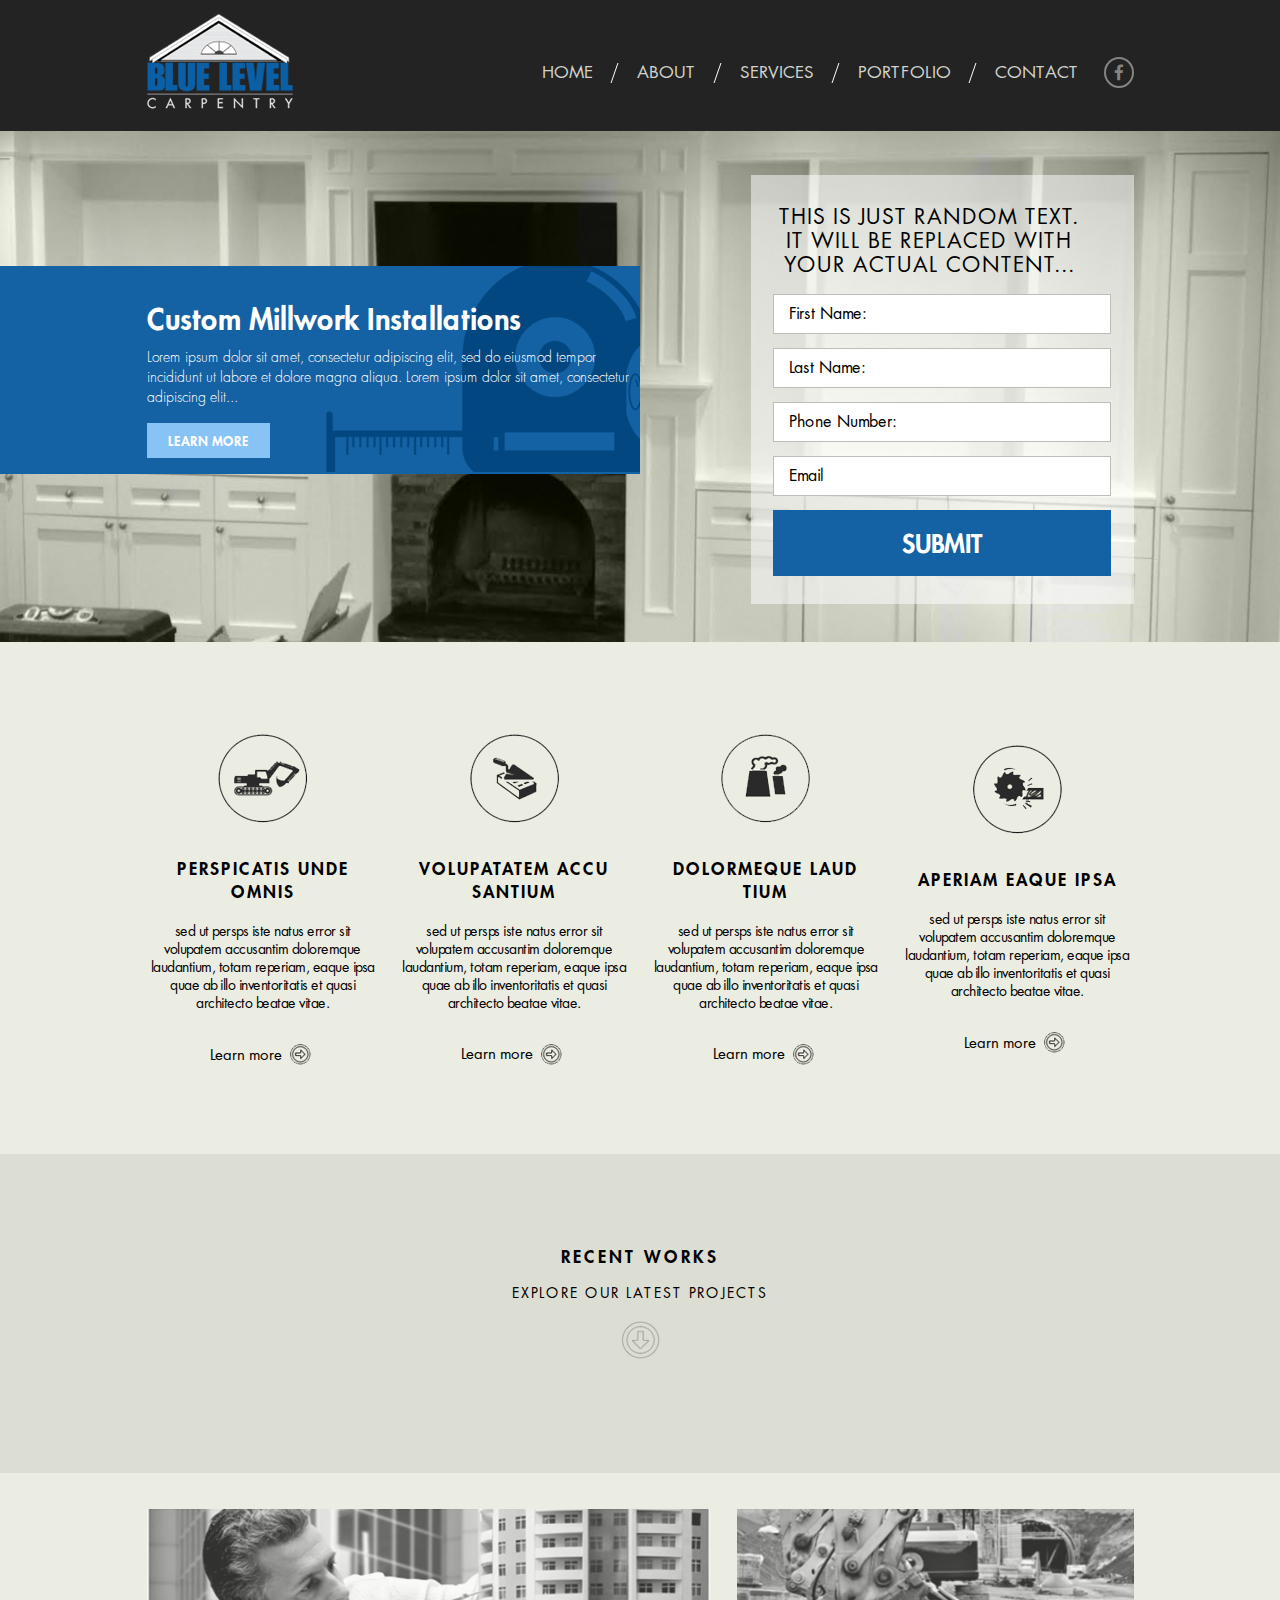
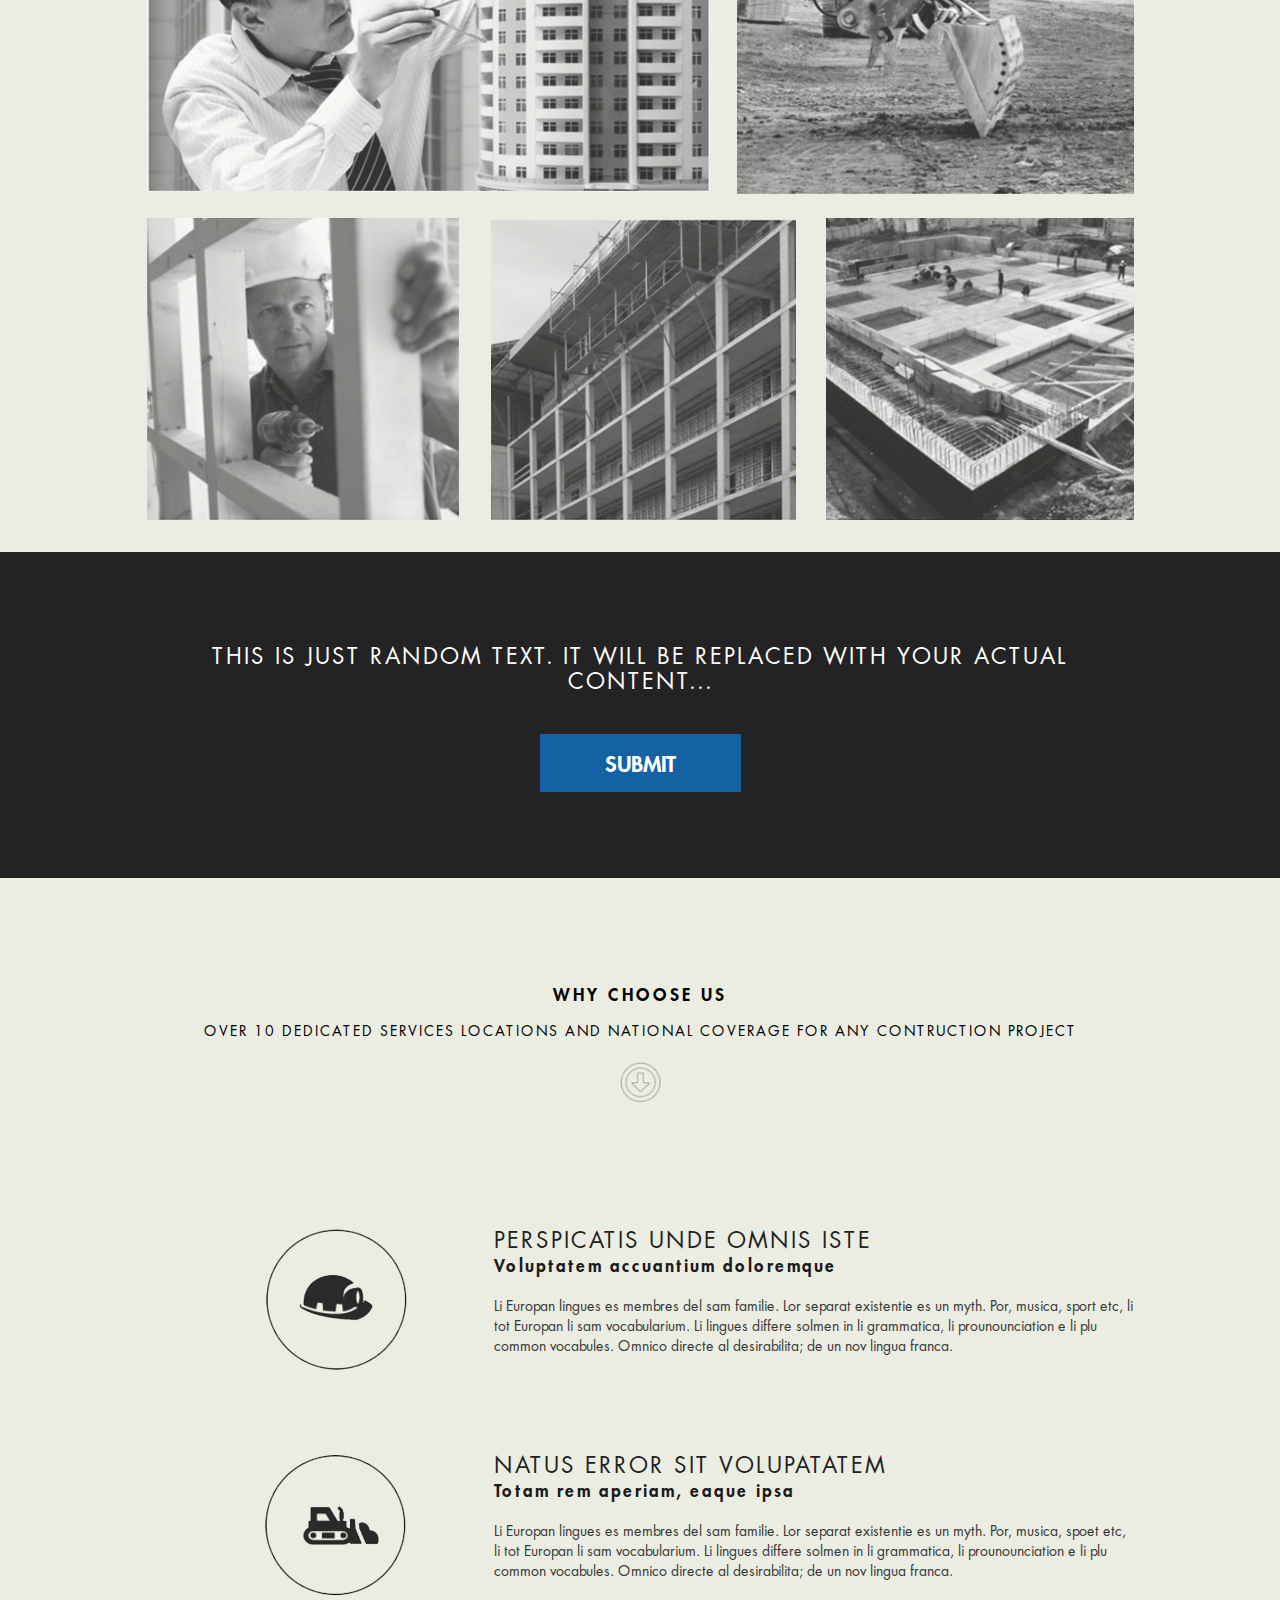
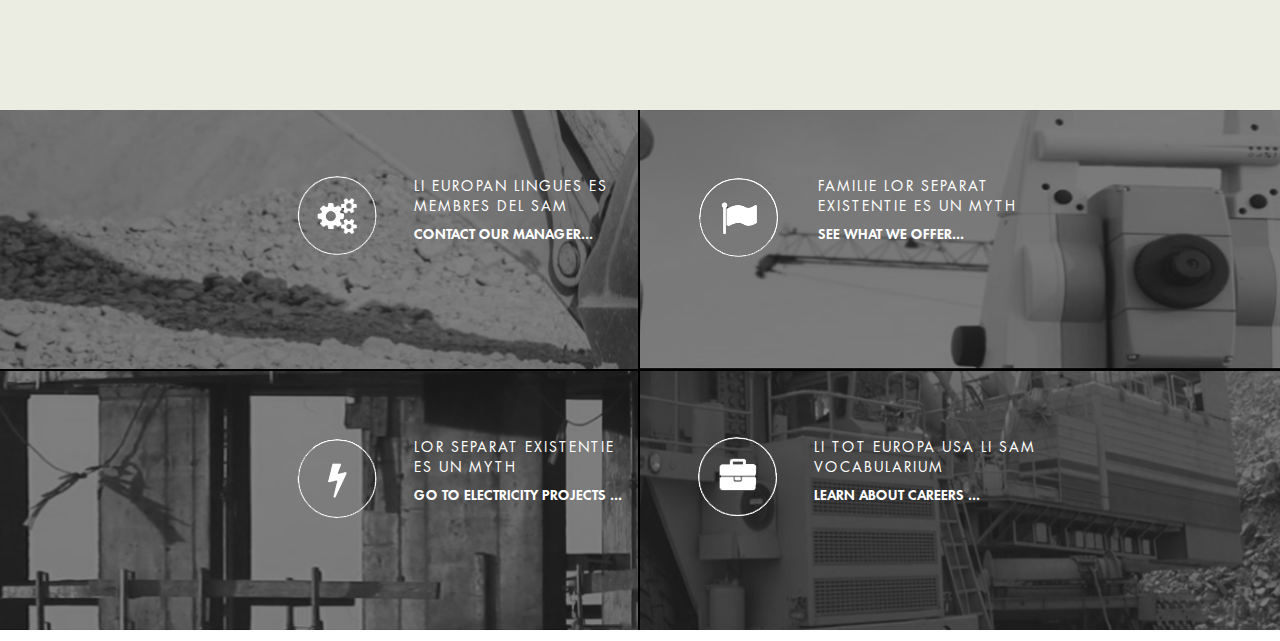
<file: index.html>
<!DOCTYPE html>
<html lang="en">

<head>
    <meta charset="UTF-8">
    <meta http-equiv="X-UA-Compatible" content="IE=edge">
    <meta name="viewport" content="width=device-width, initial-scale=1.0">
    <link rel="stylesheet" href="https://cdnjs.cloudflare.com/ajax/libs/font-awesome/4.7.0/css/font-awesome.min.css">
    <link href="htts://fonts.googleapis.com/css2?family=Open+Sans:wght@700&display=swap" rel="stylesheet">
    <link rel="stylesheet" href="sass/styles.css" />
    <title>BLUE LEVEL</title>
</head>

<body>
    <!-- header starts here -->
    <header>
        <div class="container">
            <div class="header-inner">
                <div class="logo">
                    <img src="images/LOGO.png" />
                </div>
                <nav>
                    <div class="menu">
                        <span></span>
                        <span></span>
                        <span></span>
                    </div>
                    <ul>
                        <li><a href="./index.html" target="_blank">HOME</a> </li>
                        <li><a href="./about.html" target="_blank">ABOUT</a></li>
                        <li><a href="./services.html" target="_blank">SERVICES</a></li>
                        <li><a href="./page.html" target="_blank">PORTFOLIO</a></li>
                        <li><a href="#">CONTACT</a></li>
                        <li><a href="#"><i class="fa fa-facebook" aria-hidden="true"></i></a> </li>
                    </ul>
                </nav>
            </div>
        </div>
    </header>
    <!-- header ends here -->
    <!-- banner starts here -->
    <section class="banner">
        <div class="container">
            <div class="banner-inner">
                <div class="banner-left">
                    <h1>
                        Custom Millwork Installations
                    </h1>
                    <p>
                        Lorem ipsum dolor sit amet, consectetur adipiscing elit, sed do eiusmod tempor incididunt ut labore et dolore magna aliqua. Lorem ipsum dolor sit amet, <span>consectetur adipiscing
                            elit...</span>
                    </p>
                    <a href="#">
                        LEARN MORE
                    </a>

                </div>
                <div class="banner-right">
                    <h2>
                        THIS IS JUST RANDOM TEXT. IT WILL BE REPLACED WITH YOUR ACTUAL CONTENT...
                    </h2>
                    <form action="/action_page.php">
                        <div class="b1"> <label for="fname">First Name:</label>
                            <input type="text" id="fname" name="fname"></div>
                        <div class="b1"> <label for="lname">Last Name:</label>
                            <input type="text" id="lname" name="lname"></div>
                        <div class="b1"> <label for="ph:number">Phone Number:</label>
                            <input type="number" name="number"></div>
                        <div class="b1"> <label for="email">Email</label>
                            <input type="email" name="email"></div>
                        <a href="#">
                            SUBMIT
                        </a>
                    </form>
                </div>
            </div>
    </section>
    <!-- banner ends here  -->
    <!-- btf-1 starts here  -->
    <section class="btf-1">
        <div class="container">
            <div class="content">
                <div class="box">
                    <div class="image">
                        <img src="images/Untitled-1.png" />
                    </div>
                    <h3>
                        PERSPICATIS UNDE OMNIS
                    </h3>
                    <p>
                        sed ut persps iste natus error sit volupatem accusantim doloremque laudantium, totam reperiam, eaque ipsa quae ab illo inventoritatis et quasi architecto beatae vitae.
                    </p>
                    <a href="#">
                        Learn more <img src="images/arrow.png" />
                    </a>
                </div>
                <div class="box">
                    <div class="image">
                        <img src="images/box-2.png" />
                    </div>
                    <h3>
                        VOLUPATATEM ACCU SANTIUM
                    </h3>
                    <p>
                        sed ut persps iste natus error sit volupatem accusantim doloremque laudantium, totam reperiam, eaque ipsa quae ab illo inventoritatis et quasi architecto beatae vitae.
                    </p>
                    <a href="#">
                        Learn more <img src="images/arrow.png" />
                    </a>
                </div>
                <div class="box">
                    <div class="image">
                        <img src="images/box-3.png" />
                    </div>
                    <h3>
                        DOLORMEQUE LAUD TIUM
                    </h3>
                    <p>
                        sed ut persps iste natus error sit volupatem accusantim doloremque laudantium, totam reperiam, eaque ipsa quae ab illo inventoritatis et quasi architecto beatae vitae.
                    </p>
                    <a href="#">
                        Learn more <img src="images/arrow.png" />
                    </a>
                </div>
                <div class="box">
                    <div class="image">
                        <img src="images/box-4.png" />
                    </div>
                    <h3>
                        APERIAM EAQUE IPSA
                    </h3>
                    <p>
                        sed ut persps iste natus error sit volupatem accusantim doloremque laudantium, totam reperiam, eaque ipsa quae ab illo inventoritatis et quasi architecto beatae vitae.
                    </p>
                    <a href="#">
                        Learn more <img src="images/arrow.png" />
                    </a>
                </div>
            </div>
        </div>
    </section>
    <!-- btf-1 ends here -->
    <!-- recent-work starts here  -->
    <section class="recent-work">
        <div class="container">
            <div class="content">
                <h3>
                    RECENT WORKS
                </h3>
                <p>
                    EXPLORE OUR LATEST PROJECTS
                </p>
                <a href="#">
                    <img src="images/arrow-3.png" />
                </a>
            </div>
        </div>
    </section>
    <!-- recent-work ends here -->
    <!-- btf-3 starts here -->
    <section class="btf-3">
        <div class="container">
            <div class="content">
                <div class="one">
                    <img src="images/person.png" />
                </div>
                <div class="two">
                    <img src="images/crane.png" />
                </div>
                <div class="three">
                    <img src="images/drill.png" /> </div>
                <div class="four">
                    <img src="images/building.png" />
                </div>
                <div class="five">
                    <img src="images/construct.png" />
                </div>
            </div>
        </div>
    </section>
    <!-- btf-3 ends here -->
    <!-- btf-4 starts here -->
    <section class="btf-4">
        <div class="container">
            <p>THIS IS JUST RANDOM TEXT. IT WILL BE REPLACED WITH YOUR ACTUAL CONTENT...</p>
            <a href="#">SUBMIT</a>
        </div>
    </section>
    <!-- btf-4 ends here -->
    <!-- reason starts here -->
    <section class="reason">
        <div class="container">
            <div class="content">


                <h3>
                    WHY CHOOSE US
                </h3>
                <p>
                    OVER 10 DEDICATED SERVICES LOCATIONS AND NATIONAL COVERAGE FOR ANY CONTRUCTION PROJECT
                </p>
                <a href="#">
                    <img src="images/arrow-2.png" />
                </a>
            </div>
            <div class="card">
                <div class="card-image">
                    <img src="images/cap.png" />
                </div>
                <div class="card-detail">
                    <span>
                        PERSPICATIS UNDE OMNIS ISTE
                    </span>
                    <h3>Voluptatem accuantium doloremque</h3>
                    <p>
                        Li Europan lingues es membres del sam familie. Lor separat existentie es un myth. Por, musica, sport etc, li tot Europan li sam vocabularium. Li lingues differe solmen in li grammatica, li prounounciation e li plu common vocabules. Omnico directe al desirabilita;
                        de un nov lingua franca.
                    </p>

                </div>
            </div>
            <div class="card">
                <div class="card-image">
                    <img src="images/machine.png" />
                </div>
                <div class="card-detail">
                    <span>
                        NATUS ERROR SIT VOLUPATATEM
                    </span>
                    <h3>Totam rem aperiam, eaque ipsa</h3>
                    <p>
                        Li Europan lingues es membres del sam familie. Lor separat existentie es un myth. Por, musica, spoet etc, li tot Europan li sam vocabularium. Li lingues differe solmen in li grammatica, li prounounciation e li plu common vocabules. Omnico directe al desirabilita;
                        de un nov lingua franca.
                    </p>

                </div>
            </div>
    </section>
    <!-- reason ends here -->
    <!-- btf-5 starts here  -->
    <section class="btf-5">
        <div class="card-wrap">
            <div class="card">
                <div class="card-bg">
                    <img src="images/1.png" />
                </div>
                <div class="card-image">
                    <img src="images/setting.png" />
                </div>
                <div class="card-detail">
                    <span>
                        LI EUROPAN LINGUES ES MEMBRES DEL SAM
                    </span>
                    <h3>
                        CONTACT OUR MANAGER...
                    </h3>
                </div>
            </div>
            <div class="card">
                <div class="card-bg">
                    <img src="images/2.png" />
                </div>
                <div class="card-image">
                    <img src="images/flag.png" />
                </div>
                <div class="card-detail"> <span>
                        FAMILIE LOR SEPARAT EXISTENTIE ES UN MYTH
                    </span>
                    <h3>
                        SEE WHAT WE OFFER...
                    </h3>
                </div>
            </div>
            <div class="card">
                <div class="card-bg">
                    <img src="images/3.png" />
                </div>
                <div class="card-image">
                    <img src="images/flash.png" />
                </div>
                <div class="card-detail"> <span>
                        LOR SEPARAT EXISTENTIE ES UN MYTH
                    </span>
                    <h3>
                        GO TO ELECTRICITY PROJECTS ...
                    </h3>
                </div>
            </div>
            <div class="card">
                <div class="card-bg">
                    <img src="images/4.png" />
                </div>
                <div class="card-image">
                    <img src="images/case.png" />
                </div>
                <div class="card-detail"> <span>
                        LI TOT EUROPA USA LI SAM VOCABULARIUM
                    </span>
                    <h3>
                        LEARN ABOUT CAREERS ...
                    </h3>
                </div>
            </div>
        </div>
    </section>
    <!-- btf-5 ends here -->
</body>
<script src="https://ajax.googleapis.com/ajax/libs/jquery/3.5.1/jquery.min.js"></script>
<script src="js/custom.js"></script>

</html>
</file>
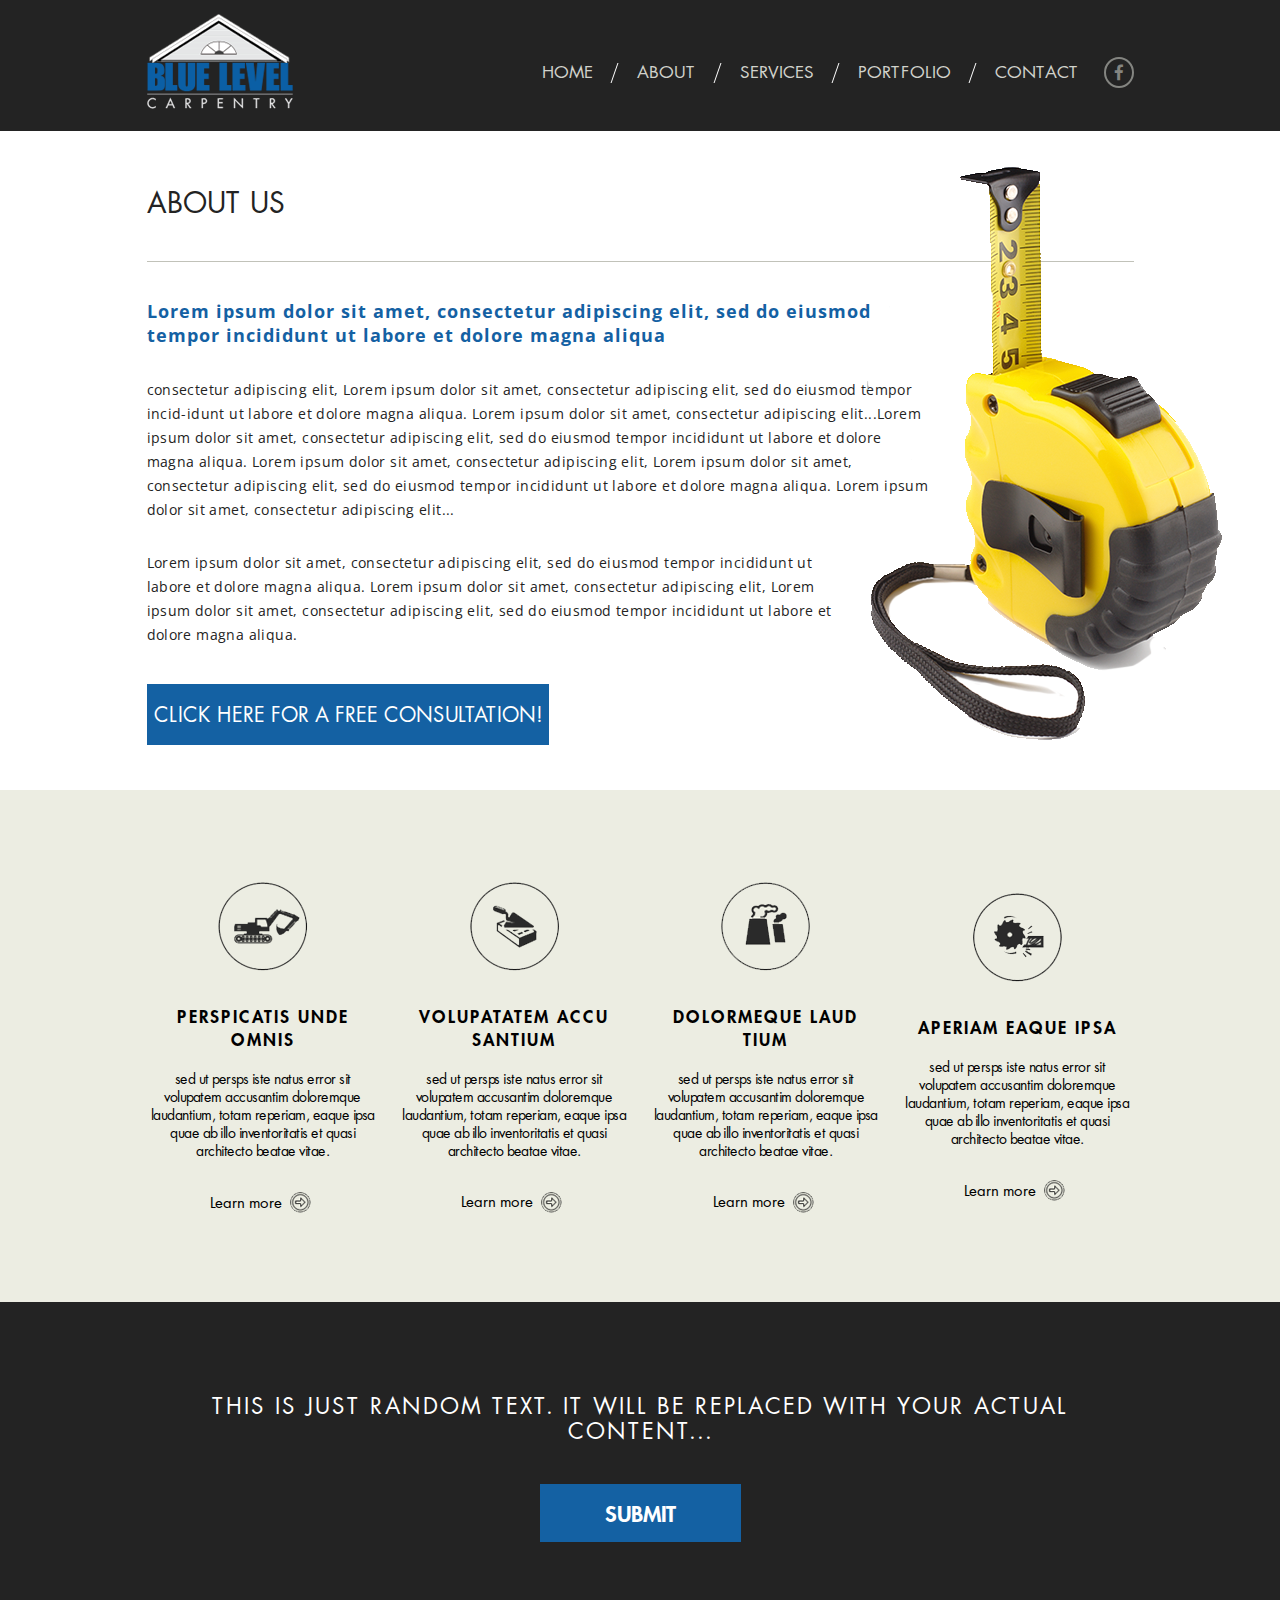
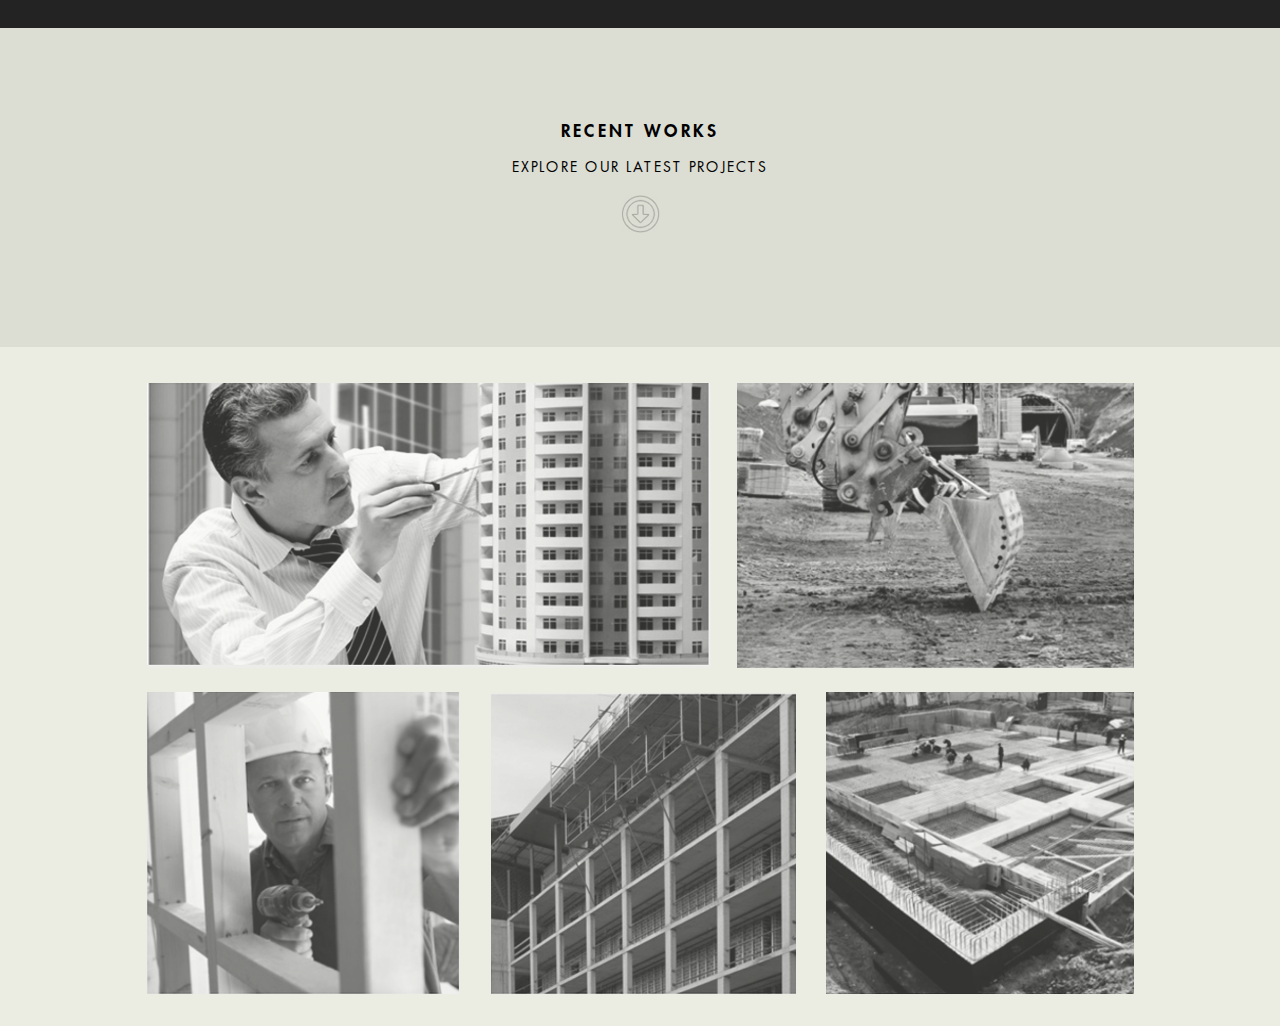
<file: about.html>
<!DOCTYPE html>
<html lang="en">

<head>
    <meta charset="UTF-8">
    <meta http-equiv="X-UA-Compatible" content="IE=edge">
    <meta name="viewport" content="width=device-width, initial-scale=1.0">
    <link rel="stylesheet" href="https://cdnjs.cloudflare.com/ajax/libs/font-awesome/4.7.0/css/font-awesome.min.css">
    <link href="htts://fonts.googleapis.com/css2?family=Open+Sans:wght@700&display=swap" rel="stylesheet">
    <link rel="stylesheet" href="sass/styles.css" />
    <title>BLUE LEVEL</title>
</head>

<body>
    <!-- header starts here -->
    <header>
        <div class="container">
            <div class="header-inner">
                <div class="logo">
                    <img src="images/LOGO.png" />
                </div>
                <nav>
                    <div class="menu">
                        <span></span>
                        <span></span>
                        <span></span>
                    </div>
                    <ul>
                        <li><a href="./index.html" target="_blank">HOME</a> </li>
                        <li><a href="./about.html" target="_blank">ABOUT</a></li>
                        <li><a href="./services.html" target="_blank">SERVICES</a></li>
                        <li><a href="./page.html" target="_blank">PORTFOLIO</a></li>
                        <li><a href="#">CONTACT</a></li>
                        <li><a href="#"><i class="fa fa-facebook" aria-hidden="true"></i></a> </li>
                    </ul>
                </nav>
            </div>
        </div>
    </header>
    <!-- header ends here -->
    <!-- about starts here -->
    <section class="about">
        <div class="container">
            <h3>
                ABOUT US
            </h3>
            <div class="content">
                <div class="left-col">
                    <h4>
                        Lorem ipsum dolor sit amet, consectetur adipiscing elit, sed do eiusmod tempor incididunt ut labore et dolore magna aliqua
                    </h4>
                    <p>
                        consectetur adipiscing elit, Lorem ipsum dolor sit amet, consectetur adipiscing elit, sed do eiusmod tempor incid-idunt ut labore et dolore magna aliqua. Lorem ipsum dolor sit amet, consectetur adipiscing elit...Lorem ipsum dolor sit amet, consectetur
                        adipiscing elit, sed do eiusmod tempor incididunt ut labore et dolore magna aliqua. Lorem ipsum dolor sit amet, consectetur adipiscing elit, Lorem ipsum dolor sit amet, consectetur adipiscing elit, sed do eiusmod tempor incididunt
                        ut labore et dolore magna aliqua. Lorem ipsum dolor sit amet, consectetur adipiscing elit...
                    </p>
                    <p>
                        Lorem ipsum dolor sit amet, consectetur adipiscing elit, sed do eiusmod tempor incididunt ut labore et dolore magna aliqua. Lorem ipsum dolor sit amet, consectetur adipiscing elit, Lorem ipsum dolor sit amet, consectetur adipiscing elit, sed do eiusmod
                        tempor incididunt ut labore et dolore magna aliqua.
                    </p>
                    <a href="#">CLICK HERE FOR A FREE CONSULTATION! </a>
                </div>
                <div class="right-col">
                    <img src="images/inchi-tape.png" />
                </div>
            </div>
    </section>
    <!-- btf-1 starts here -->
    <section class="btf-1">
        <div class="container">
            <div class="content">
                <div class="box">
                    <div class="image">
                        <img src="images/Untitled-1.png" />
                    </div>
                    <h3>
                        PERSPICATIS UNDE OMNIS
                    </h3>
                    <p>
                        sed ut persps iste natus error sit volupatem accusantim doloremque laudantium, totam reperiam, eaque ipsa quae ab illo inventoritatis et quasi architecto beatae vitae.
                    </p>
                    <a href="#">
                        Learn more <img src="images/arrow.png" />
                    </a>
                </div>
                <div class="box">
                    <div class="image">
                        <img src="images/box-2.png" />
                    </div>
                    <h3>
                        VOLUPATATEM ACCU SANTIUM
                    </h3>
                    <p>
                        sed ut persps iste natus error sit volupatem accusantim doloremque laudantium, totam reperiam, eaque ipsa quae ab illo inventoritatis et quasi architecto beatae vitae.
                    </p>
                    <a href="#">
                        Learn more <img src="images/arrow.png" />
                    </a>
                </div>
                <div class="box">
                    <div class="image">
                        <img src="images/box-3.png" />
                    </div>
                    <h3>
                        DOLORMEQUE LAUD TIUM
                    </h3>
                    <p>
                        sed ut persps iste natus error sit volupatem accusantim doloremque laudantium, totam reperiam, eaque ipsa quae ab illo inventoritatis et quasi architecto beatae vitae.
                    </p>
                    <a href="#">
                        Learn more <img src="images/arrow.png" />
                    </a>
                </div>
                <div class="box">
                    <div class="image">
                        <img src="images/box-4.png" />
                    </div>
                    <h3>
                        APERIAM EAQUE IPSA
                    </h3>
                    <p>
                        sed ut persps iste natus error sit volupatem accusantim doloremque laudantium, totam reperiam, eaque ipsa quae ab illo inventoritatis et quasi architecto beatae vitae.
                    </p>
                    <a href="#">
                        Learn more <img src="images/arrow.png" />
                    </a>
                </div>
            </div>
        </div>
    </section>
    <!-- btf-1 ends here -->
    <!-- btf-4 starts here -->
    <section class="btf-4">
        <div class="container">
            <p>THIS IS JUST RANDOM TEXT. IT WILL BE REPLACED WITH YOUR ACTUAL CONTENT...</p>
            <a href="#">SUBMIT</a>
        </div>
    </section>
    <!-- btf-4 ends here -->
    <!-- recent-work starts here  -->
    <section class="recent-work">
        <div class="container">
            <div class="content">
                <h3>
                    RECENT WORKS
                </h3>
                <p>
                    EXPLORE OUR LATEST PROJECTS
                </p>
                <a href="#">
                    <img src="images/arrow-3.png" />
                </a>
            </div>
        </div>
    </section>
    <!-- recent-work ends here -->
    <!-- btf-3 starts here -->
    <section class="btf-3">
        <div class="container">
            <div class="content">
                <div class="one">
                    <img src="images/person.png" />
                </div>
                <div class="two">
                    <img src="images/crane.png" />
                </div>
                <div class="three">
                    <img src="images/drill.png" /> </div>
                <div class="four">
                    <img src="images/building.png" />
                </div>
                <div class="five">
                    <img src="images/construct.png" />
                </div>
            </div>
        </div>
    </section>
    <!-- btf-3 ends here -->
</body>
<script src="https://ajax.googleapis.com/ajax/libs/jquery/3.5.1/jquery.min.js"></script>
<script src="js/custom.js"></script>

</html>
</file>
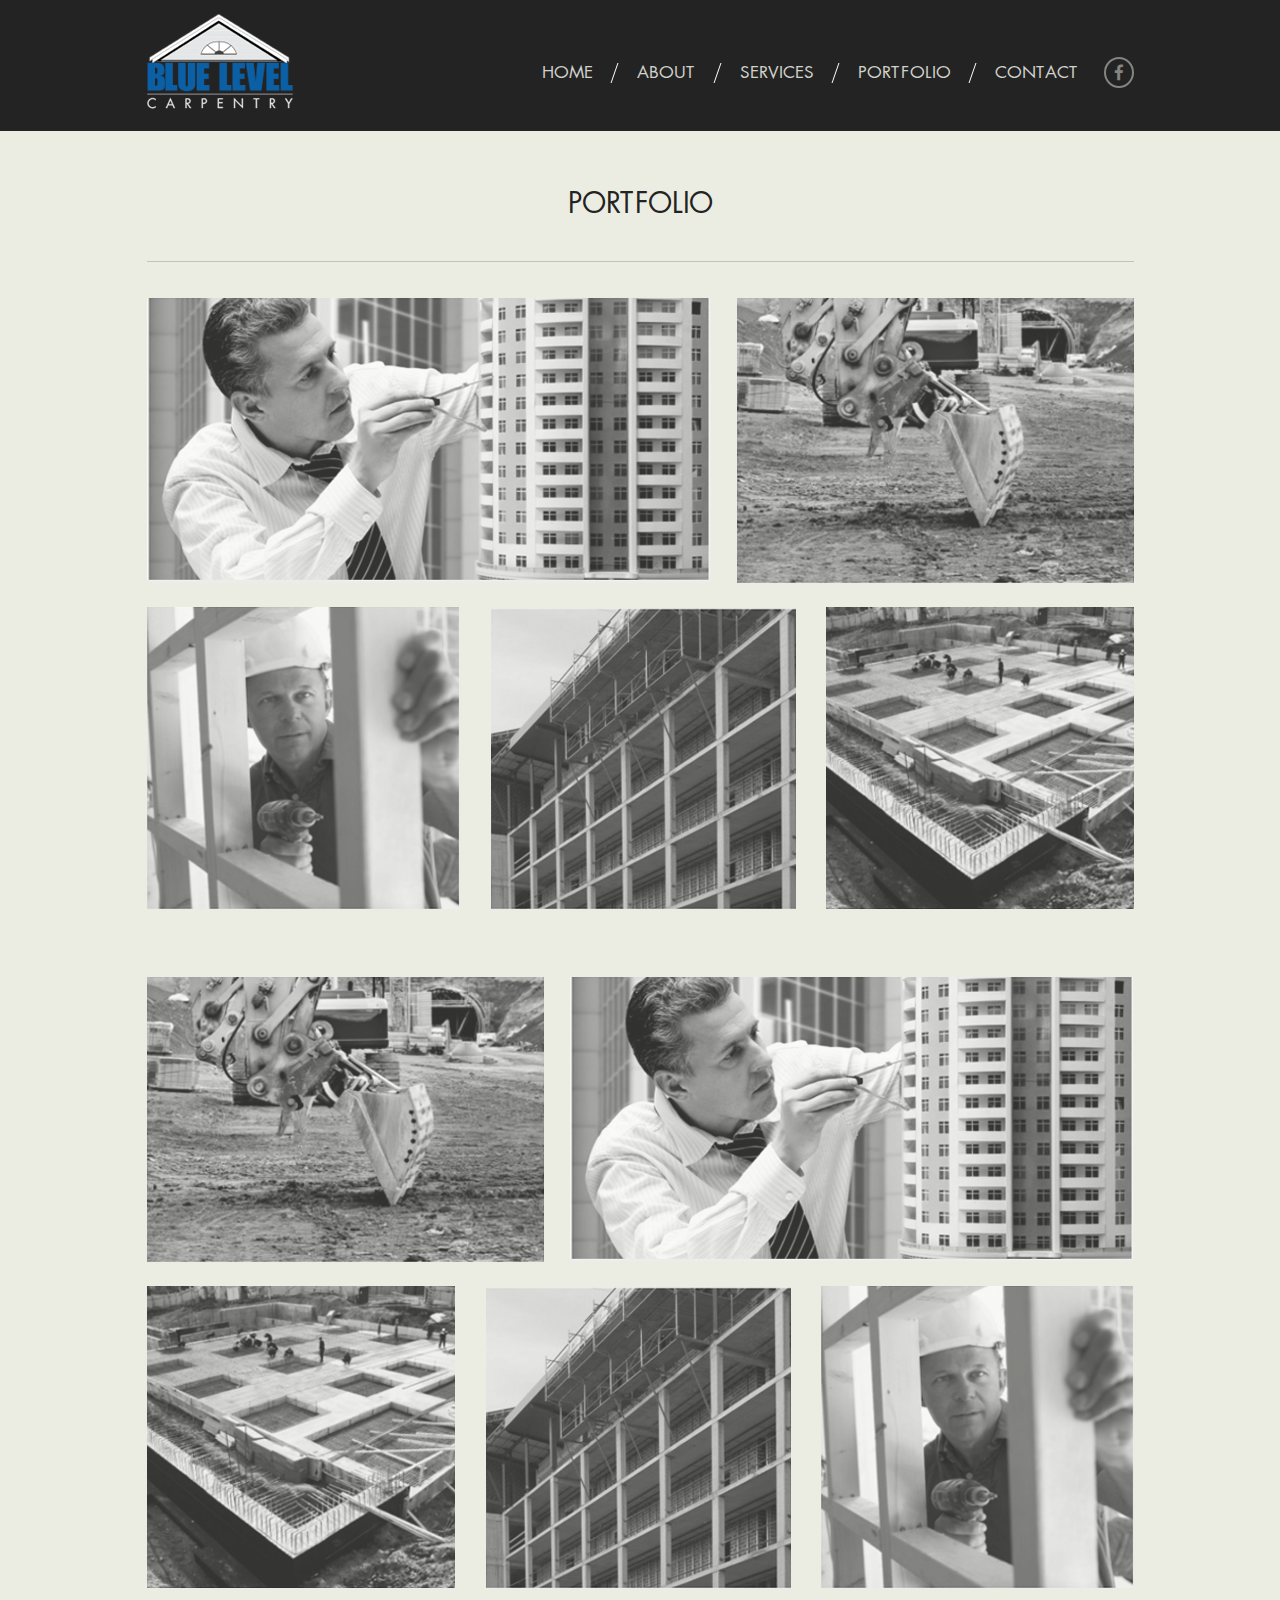
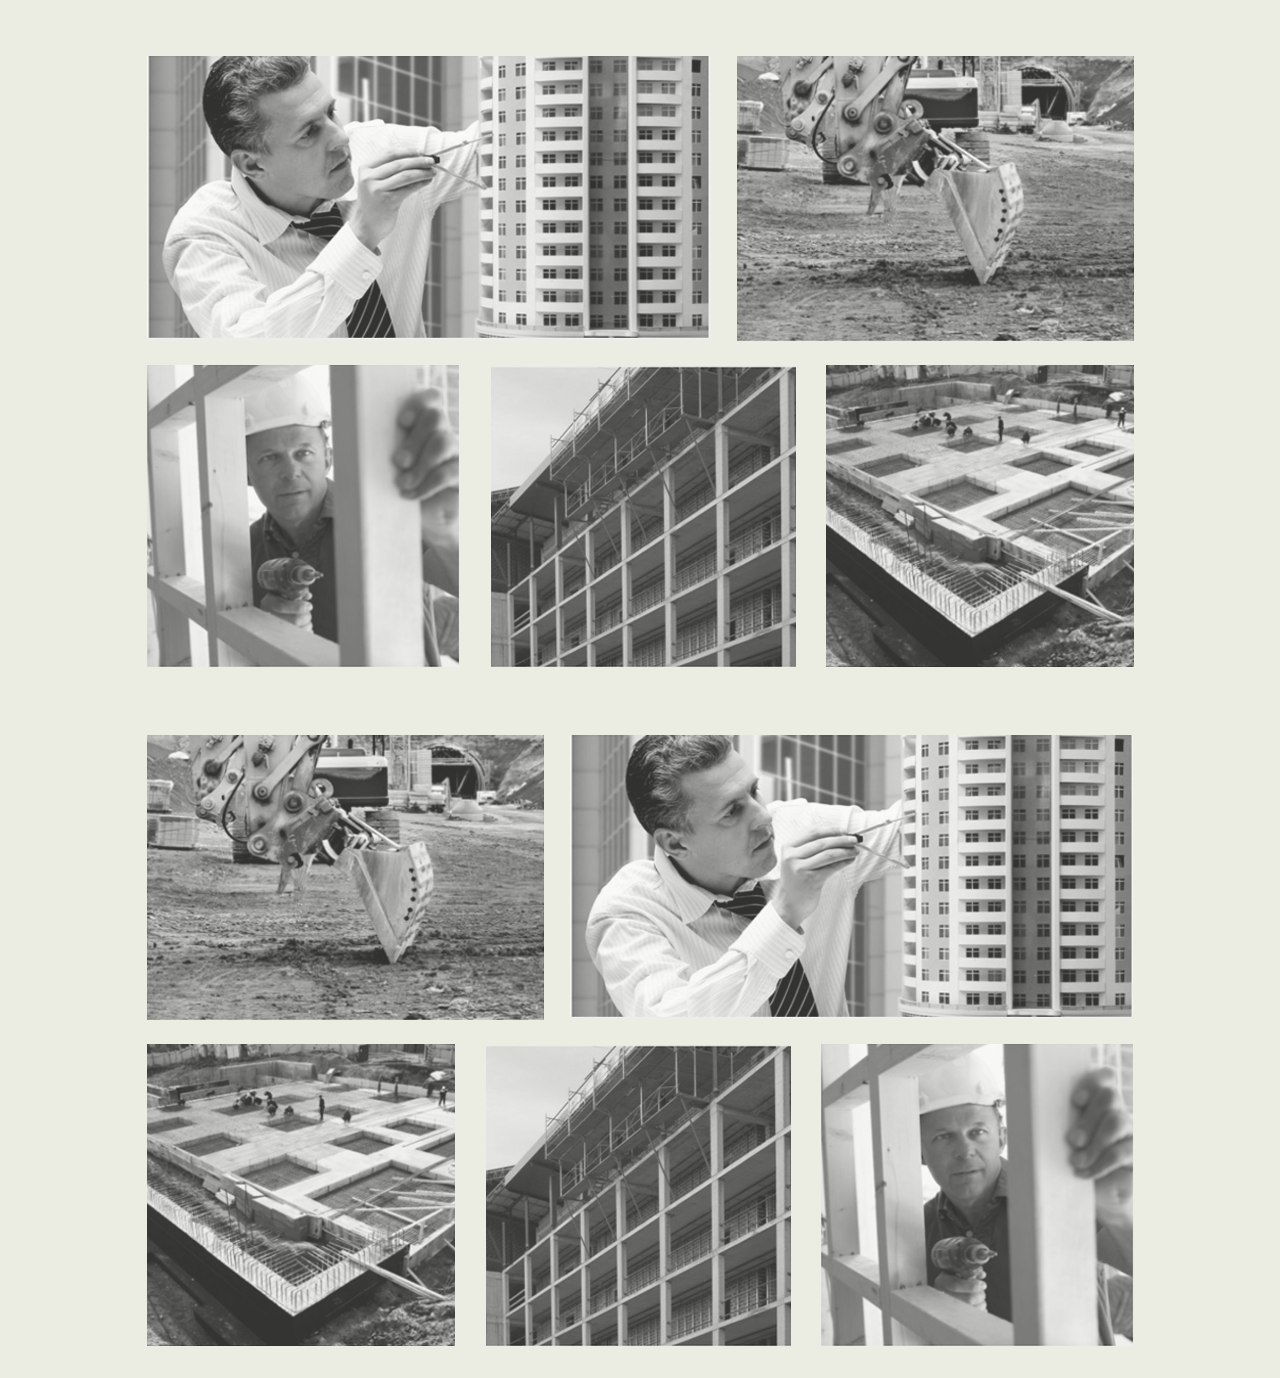
<file: page.html>
<!DOCTYPE html>
<html lang="en">

<head>
    <meta charset="UTF-8">
    <meta http-equiv="X-UA-Compatible" content="IE=edge">
    <meta name="viewport" content="width=device-width, initial-scale=1.0">
    <link rel="stylesheet" href="https://cdnjs.cloudflare.com/ajax/libs/font-awesome/4.7.0/css/font-awesome.min.css">
    <link href="htts://fonts.googleapis.com/css2?family=Open+Sans:wght@700&display=swap" rel="stylesheet">
    <link rel="stylesheet" href="sass/styles.css" />
    <title>BLUE LEVEL</title>
</head>

<body>
    <header>
        <div class="container">
            <div class="header-inner">
                <div class="logo">
                    <img src="images/LOGO.png" />
                </div>
                <nav>
                    <div class="menu">
                        <span></span>
                        <span></span>
                        <span></span>
                    </div>
                    <ul>
                        <li><a href="./index.html" target="_blank">HOME</a> </li>
                        <li><a href="./about.html" target="_blank">ABOUT</a></li>
                        <li><a href="./services.html" target="_blank">SERVICES</a></li>
                        <li><a href="./page.html" target="_blank">PORTFOLIO</a></li>
                        <li><a href="#">CONTACT</a></li>
                        <li><a href="#"><i class="fa fa-facebook" aria-hidden="true"></i></a> </li>
                    </ul>
                </nav>
            </div>
        </div>
    </header>
    <section class="portfolio">
        <div class="container">


            <h3>
                PORTFOLIO
            </h3>
            <div class="btf-3">
                <div class="container">
                    <div class="content">
                        <div class="one">
                            <img src="images/person.png" />
                        </div>
                        <div class="two">
                            <img src="images/crane.png" />
                        </div>
                        <div class="three">
                            <img src="images/drill.png" /> </div>
                        <div class="four">
                            <img src="images/building.png" />
                        </div>
                        <div class="five">
                            <img src="images/construct.png" />
                        </div>
                    </div>
                </div>
            </div>
            <section class="btf-3">
                <div class="container">
                    <div class="content">
                        <div class="one">
                            <img src="images/person.png" />
                        </div>
                        <div class="two">
                            <img src="images/crane.png" />
                        </div>
                        <div class="three">
                            <img src="images/drill.png" /> </div>
                        <div class="four">
                            <img src="images/building.png" />
                        </div>
                        <div class="five">
                            <img src="images/construct.png" />
                        </div>
                    </div>
                </div>
            </section>
            <section class="btf-3">
                <div class="container">
                    <div class="content">
                        <div class="one">
                            <img src="images/person.png" />
                        </div>
                        <div class="two">
                            <img src="images/crane.png" />
                        </div>
                        <div class="three">
                            <img src="images/drill.png" /> </div>
                        <div class="four">
                            <img src="images/building.png" />
                        </div>
                        <div class="five">
                            <img src="images/construct.png" />
                        </div>
                    </div>
                </div>
            </section>
            <section class="btf-3">
                <div class="container">
                    <div class="content">
                        <div class="one">
                            <img src="images/person.png" />
                        </div>
                        <div class="two">
                            <img src="images/crane.png" />
                        </div>
                        <div class="three">
                            <img src="images/drill.png" /> </div>
                        <div class="four">
                            <img src="images/building.png" />
                        </div>
                        <div class="five">
                            <img src="images/construct.png" />
                        </div>
                    </div>
                </div>
            </section>
        </div>
    </section>
</body>
<script src="https://ajax.googleapis.com/ajax/libs/jquery/3.5.1/jquery.min.js"></script>
<script src="js/custom.js"></script>

</html>
</file>
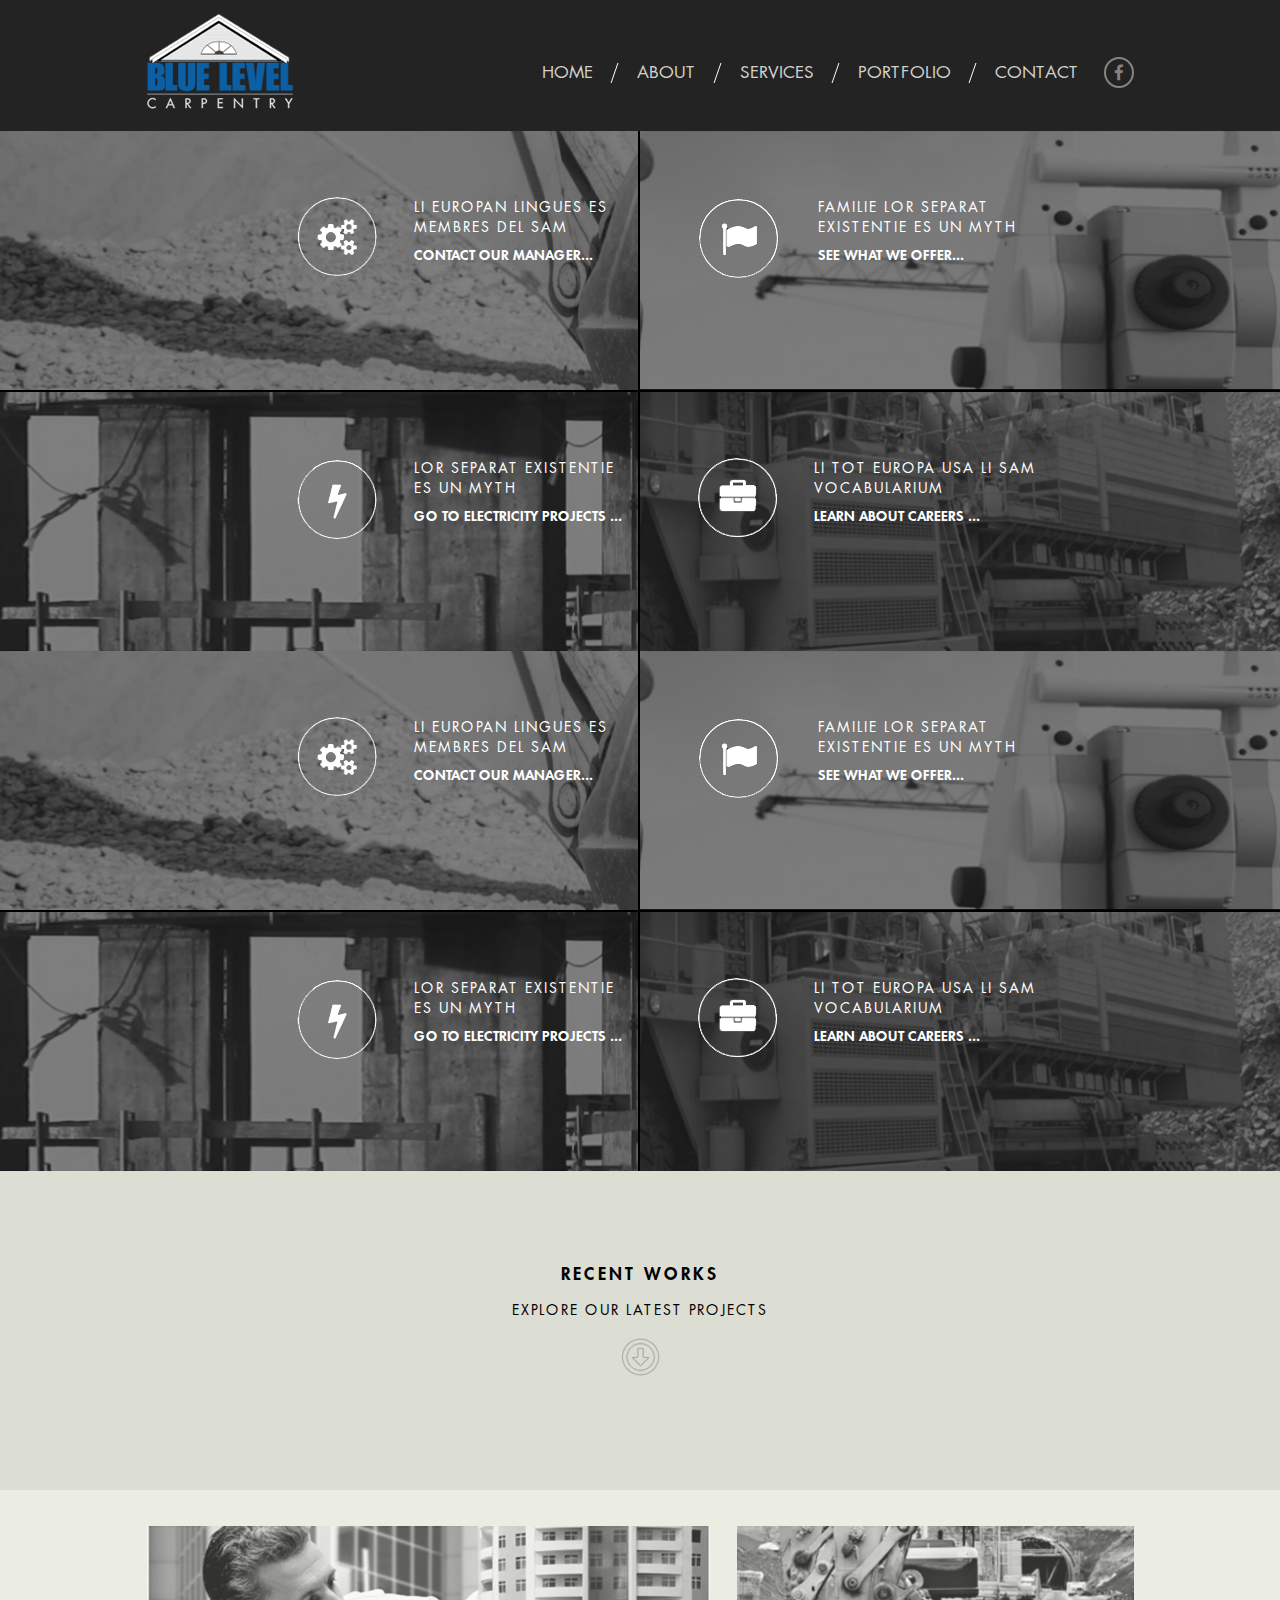
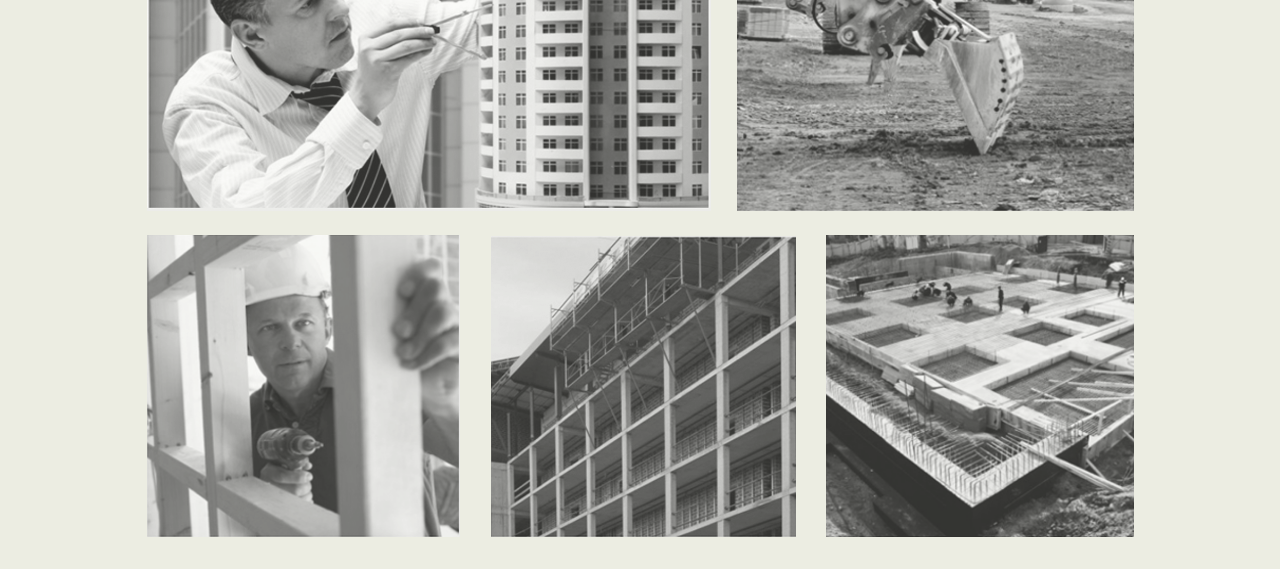
<file: services.html>
<!DOCTYPE html>
<html lang="en">

<head>
    <meta charset="UTF-8">
    <meta http-equiv="X-UA-Compatible" content="IE=edge">
    <meta name="viewport" content="width=device-width, initial-scale=1.0">
    <link rel="stylesheet" href="https://cdnjs.cloudflare.com/ajax/libs/font-awesome/4.7.0/css/font-awesome.min.css">
    <link href="htts://fonts.googleapis.com/css2?family=Open+Sans:wght@700&display=swap" rel="stylesheet">
    <link rel="stylesheet" href="sass/styles.css" />
    <title>BLUE LEVEL</title>
</head>

<body>
    <!-- header starts here -->
    <header>
        <div class="container">
            <div class="header-inner">
                <div class="logo">
                    <img src="images/LOGO.png" />
                </div>
                <nav>
                    <div class="menu">
                        <span></span>
                        <span></span>
                        <span></span>
                    </div>
                    <ul>
                        <li><a href="./index.html" target="_blank">HOME</a> </li>
                        <li><a href="./about.html" target="_blank">ABOUT</a></li>
                        <li><a href="./services.html" target="_blank">SERVICES</a></li>
                        <li><a href="./page.html" target="_blank">PORTFOLIO</a></li>
                        <li><a href="#">CONTACT</a></li>
                        <li><a href="#"><i class="fa fa-facebook" aria-hidden="true"></i></a> </li>
                    </ul>
                </nav>
            </div>
        </div>
    </header>
    <!-- header ends here -->
    <!-- services starts here -->
    <section class="services">
        <div class="btf-5">
            <div class="card-wrap">
                <div class="card">
                    <div class="card-bg">
                        <img src="images/1.png" />
                    </div>
                    <div class="card-image">
                        <img src="images/setting.png" />
                    </div>
                    <div class="card-detail">
                        <span>
                            LI EUROPAN LINGUES ES MEMBRES DEL SAM
                        </span>
                        <h3>
                            CONTACT OUR MANAGER...
                        </h3>
                    </div>
                </div>
                <div class="card">
                    <div class="card-bg">
                        <img src="images/2.png" />
                    </div>
                    <div class="card-image">
                        <img src="images/flag.png" />
                    </div>
                    <div class="card-detail"> <span>
                            FAMILIE LOR SEPARAT EXISTENTIE ES UN MYTH
                        </span>
                        <h3>
                            SEE WHAT WE OFFER...
                        </h3>
                    </div>
                </div>
                <div class="card">
                    <div class="card-bg">
                        <img src="images/3.png" />
                    </div>
                    <div class="card-image">
                        <img src="images/flash.png" />
                    </div>
                    <div class="card-detail"> <span>
                            LOR SEPARAT EXISTENTIE ES UN MYTH
                        </span>
                        <h3>
                            GO TO ELECTRICITY PROJECTS ...
                        </h3>
                    </div>
                </div>
                <div class="card">
                    <div class="card-bg">
                        <img src="images/4.png" />
                    </div>
                    <div class="card-image">
                        <img src="images/case.png" />
                    </div>
                    <div class="card-detail"> <span>
                            LI TOT EUROPA USA LI SAM VOCABULARIUM
                        </span>
                        <h3>
                            LEARN ABOUT CAREERS ...
                        </h3>
                    </div>
                </div>
            </div>
        </div>
        <div class="btf-5">
            <div class="card-wrap">
                <div class="card">
                    <div class="card-bg">
                        <img src="images/1.png" />
                    </div>
                    <div class="card-image">
                        <img src="images/setting.png" />
                    </div>
                    <div class="card-detail">
                        <span>
                            LI EUROPAN LINGUES ES MEMBRES DEL SAM
                        </span>
                        <h3>
                            CONTACT OUR MANAGER...
                        </h3>
                    </div>
                </div>
                <div class="card">
                    <div class="card-bg">
                        <img src="images/2.png" />
                    </div>
                    <div class="card-image">
                        <img src="images/flag.png" />
                    </div>
                    <div class="card-detail"> <span>
                            FAMILIE LOR SEPARAT EXISTENTIE ES UN MYTH
                        </span>
                        <h3>
                            SEE WHAT WE OFFER...
                        </h3>
                    </div>
                </div>
                <div class="card">
                    <div class="card-bg">
                        <img src="images/3.png" />
                    </div>
                    <div class="card-image">
                        <img src="images/flash.png" />
                    </div>
                    <div class="card-detail"> <span>
                            LOR SEPARAT EXISTENTIE ES UN MYTH
                        </span>
                        <h3>
                            GO TO ELECTRICITY PROJECTS ...
                        </h3>
                    </div>
                </div>
                <div class="card">
                    <div class="card-bg">
                        <img src="images/4.png" />
                    </div>
                    <div class="card-image">
                        <img src="images/case.png" />
                    </div>
                    <div class="card-detail"> <span>
                            LI TOT EUROPA USA LI SAM VOCABULARIUM
                        </span>
                        <h3>
                            LEARN ABOUT CAREERS ...
                        </h3>
                    </div>
                </div>
            </div>
        </div>
    </section>
    <!-- services ends here -->
    <!-- recent works starts here -->
    <section class="recent-work">
        <div class="container">
            <div class="content">
                <h3>
                    RECENT WORKS
                </h3>
                <p>
                    EXPLORE OUR LATEST PROJECTS
                </p>
                <a href="#">
                    <img src="images/arrow-3.png" />
                </a>
            </div>
        </div>
    </section>
    <!-- recent works ends here -->
    <!-- btf-3 starts here -->
    <section class="btf-3">
        <div class="container">
            <div class="content">
                <div class="one">
                    <img src="images/person.png" />
                </div>
                <div class="two">
                    <img src="images/crane.png" />
                </div>
                <div class="three">
                    <img src="images/drill.png" /> </div>
                <div class="four">
                    <img src="images/building.png" />
                </div>
                <div class="five">
                    <img src="images/construct.png" />
                </div>
            </div>
        </div>
    </section>
    <!-- btf-3 ends here -->

</body>
<script src="https://ajax.googleapis.com/ajax/libs/jquery/3.5.1/jquery.min.js"></script>
<script src="js/custom.js"></script>

</html>
</file>
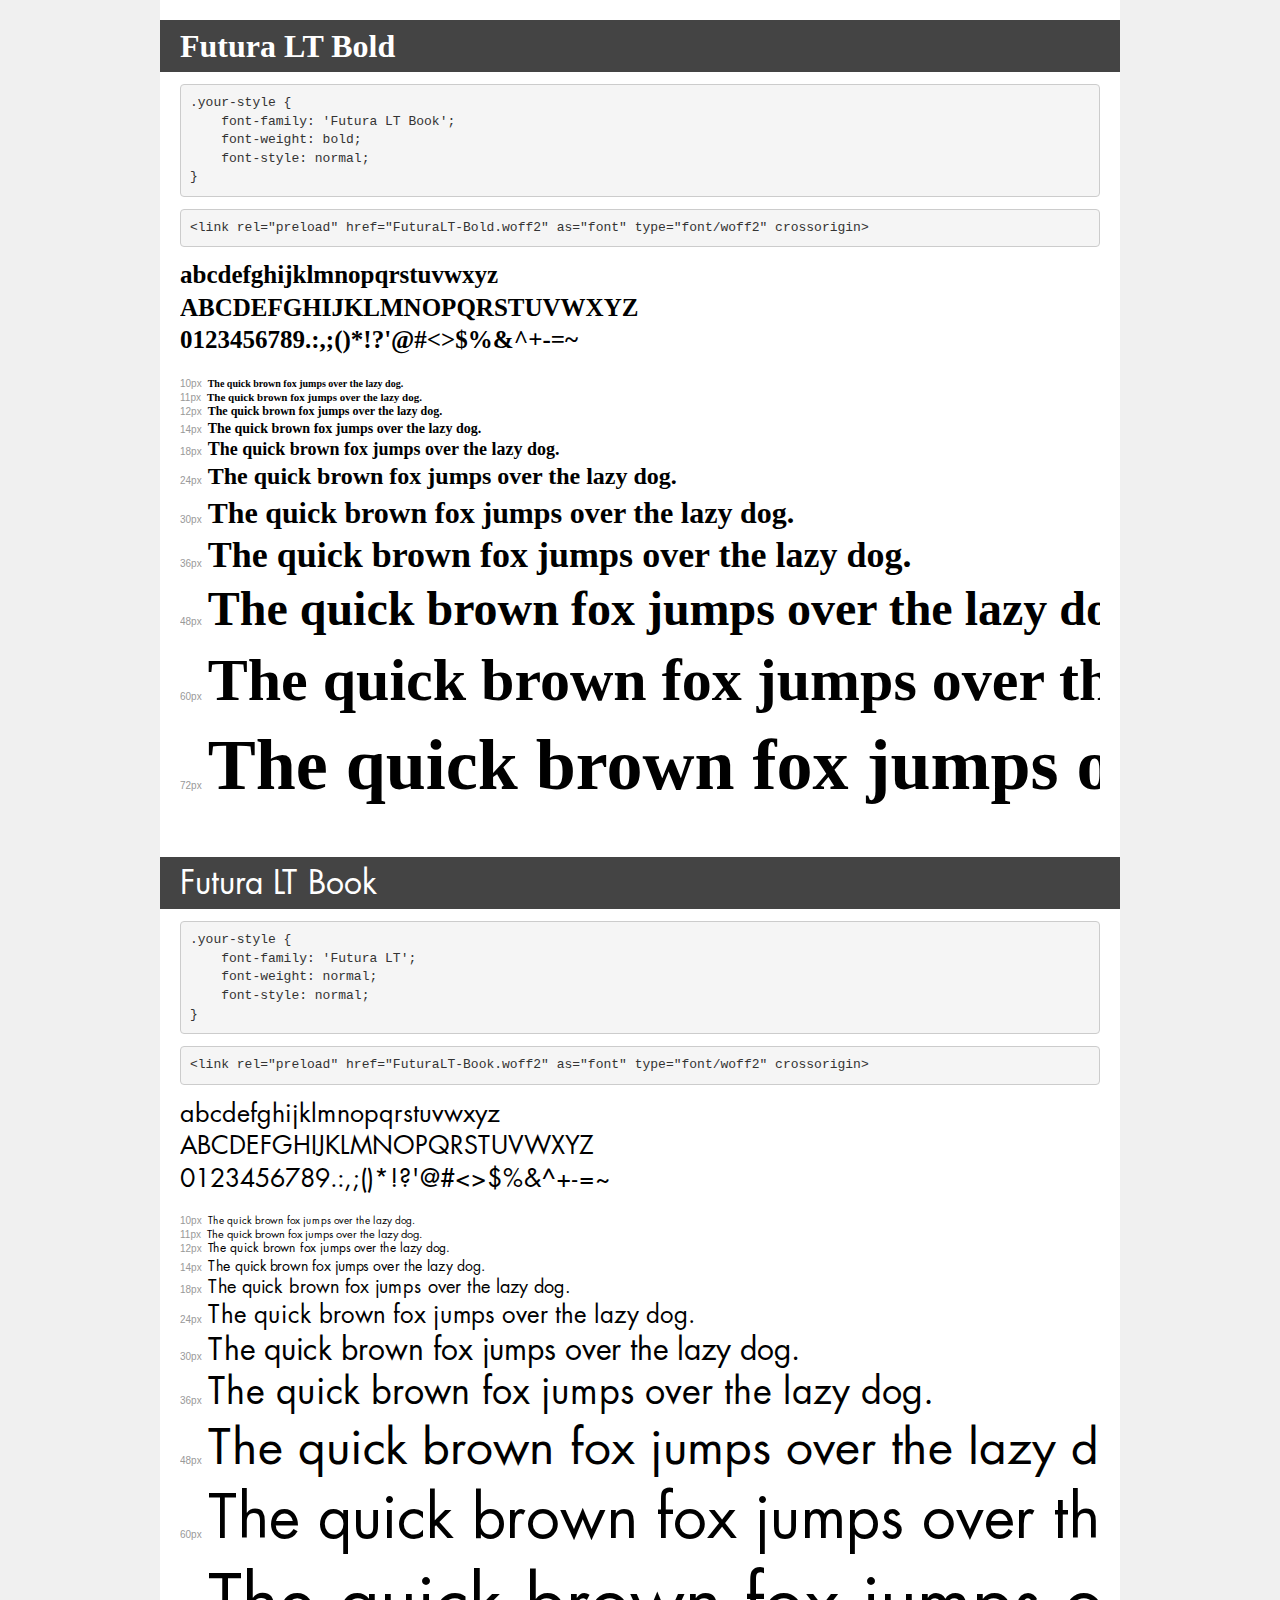
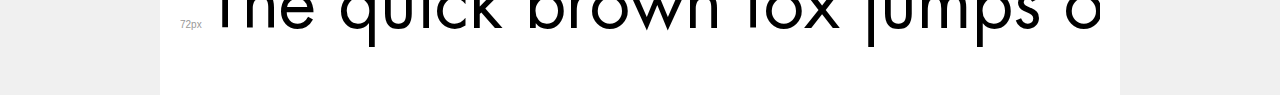
<file: fonts/demo (2).html>
<!DOCTYPE html>
<html lang="en">
<head>
    <meta charset="utf-8">
    <meta http-equiv="X-UA-Compatible" content="IE=edge">
    <meta name="viewport" content="width=device-width, initial-scale=1">
    <meta name="robots" content="noindex, noarchive">
    <meta name="format-detection" content="telephone=no">
    <title>Transfonter demo</title>
    <link href="stylesheet.css" rel="stylesheet">
    <style>
        /*
        http://meyerweb.com/eric/tools/css/reset/
        v2.0 | 20110126
        License: none (public domain)
        */
        html, body, div, span, applet, object, iframe,
        h1, h2, h3, h4, h5, h6, p, blockquote, pre,
        a, abbr, acronym, address, big, cite, code,
        del, dfn, em, img, ins, kbd, q, s, samp,
        small, strike, strong, sub, sup, tt, var,
        b, u, i, center,
        dl, dt, dd, ol, ul, li,
        fieldset, form, label, legend,
        table, caption, tbody, tfoot, thead, tr, th, td,
        article, aside, canvas, details, embed,
        figure, figcaption, footer, header, hgroup,
        menu, nav, output, ruby, section, summary,
        time, mark, audio, video {
            margin: 0;
            padding: 0;
            border: 0;
            font-size: 100%;
            font: inherit;
            vertical-align: baseline;
        }
        /* HTML5 display-role reset for older browsers */
        article, aside, details, figcaption, figure,
        footer, header, hgroup, menu, nav, section {
            display: block;
        }
        body {
            line-height: 1;
        }
        ol, ul {
            list-style: none;
        }
        blockquote, q {
            quotes: none;
        }
        blockquote:before, blockquote:after,
        q:before, q:after {
            content: '';
            content: none;
        }
        table {
            border-collapse: collapse;
            border-spacing: 0;
        }
        /* demo styles */
        body {
            background: #f0f0f0;
            color: #000;
        }
        .page {
            background: #fff;
            width: 920px;
            margin: 0 auto;
            padding: 20px 20px 0 20px;
            overflow: hidden;
        }
        .font-container {
            overflow-x: auto;
            overflow-y: hidden;
            margin-bottom: 40px;
            line-height: 1.3;
            white-space: nowrap;
            padding-bottom: 5px;
        }
        h1 {
            position: relative;
            background: #444;
            font-size: 32px;
            color: #fff;
            padding: 10px 20px;
            margin: 0 -20px 12px -20px;
        }
        .letters {
            font-size: 25px;
            margin-bottom: 20px;
        }
        .s10:before {
            content: '10px';
        }
        .s11:before {
            content: '11px';
        }
        .s12:before {
            content: '12px';
        }
        .s14:before {
            content: '14px';
        }
        .s18:before {
            content: '18px';
        }
        .s24:before {
            content: '24px';
        }
        .s30:before {
            content: '30px';
        }
        .s36:before {
            content: '36px';
        }
        .s48:before {
            content: '48px';
        }
        .s60:before {
            content: '60px';
        }
        .s72:before {
            content: '72px';
        }
        .s10:before, .s11:before, .s12:before, .s14:before,
        .s18:before, .s24:before, .s30:before, .s36:before,
        .s48:before, .s60:before, .s72:before {
            font-family: Arial, sans-serif;
            font-size: 10px;
            font-weight: normal;
            font-style: normal;
            color: #999;
            padding-right: 6px;
        }
        pre {
            display: block;
            padding: 9px;
            margin: 0 0 12px;
            font-family: Monaco, Menlo, Consolas, "Courier New", monospace;
            font-size: 13px;
            line-height: 1.428571429;
            color: #333;
            font-weight: normal;
            font-style: normal;
            background-color: #f5f5f5;
            border: 1px solid #ccc;
            overflow-x: auto;
            border-radius: 4px;
        }
        /* responsive */
        @media (max-width: 959px) {
            .page {
                width: auto;
                margin: 0;
            }
        }
    </style>
</head>
<body>
<div class="page">
    <div class="demo">
        <h1 style="font-family: 'Futura LT Book'; font-weight: bold; font-style: normal;">Futura LT Bold</h1>
        <pre title="Usage">.your-style {
    font-family: 'Futura LT Book';
    font-weight: bold;
    font-style: normal;
}</pre>
        <pre title="Preload (optional)">
&lt;link rel=&quot;preload&quot; href=&quot;FuturaLT-Bold.woff2&quot; as=&quot;font&quot; type=&quot;font/woff2&quot; crossorigin&gt;</pre>
        <div class="font-container" style="font-family: 'Futura LT Book'; font-weight: bold; font-style: normal;">
            <p class="letters">
                abcdefghijklmnopqrstuvwxyz<br>
ABCDEFGHIJKLMNOPQRSTUVWXYZ<br>
                0123456789.:,;()*!?'@#&lt;&gt;$%&^+-=~
            </p>
            <p class="s10" style="font-size: 10px;">The quick brown fox jumps over the lazy dog.</p>
            <p class="s11" style="font-size: 11px;">The quick brown fox jumps over the lazy dog.</p>
            <p class="s12" style="font-size: 12px;">The quick brown fox jumps over the lazy dog.</p>
            <p class="s14" style="font-size: 14px;">The quick brown fox jumps over the lazy dog.</p>
            <p class="s18" style="font-size: 18px;">The quick brown fox jumps over the lazy dog.</p>
            <p class="s24" style="font-size: 24px;">The quick brown fox jumps over the lazy dog.</p>
            <p class="s30" style="font-size: 30px;">The quick brown fox jumps over the lazy dog.</p>
            <p class="s36" style="font-size: 36px;">The quick brown fox jumps over the lazy dog.</p>
            <p class="s48" style="font-size: 48px;">The quick brown fox jumps over the lazy dog.</p>
            <p class="s60" style="font-size: 60px;">The quick brown fox jumps over the lazy dog.</p>
            <p class="s72" style="font-size: 72px;">The quick brown fox jumps over the lazy dog.</p>
        </div>
    </div>

    <div class="demo">
        <h1 style="font-family: 'Futura LT'; font-weight: normal; font-style: normal;">Futura LT Book</h1>
        <pre title="Usage">.your-style {
    font-family: 'Futura LT';
    font-weight: normal;
    font-style: normal;
}</pre>
        <pre title="Preload (optional)">
&lt;link rel=&quot;preload&quot; href=&quot;FuturaLT-Book.woff2&quot; as=&quot;font&quot; type=&quot;font/woff2&quot; crossorigin&gt;</pre>
        <div class="font-container" style="font-family: 'Futura LT'; font-weight: normal; font-style: normal;">
            <p class="letters">
                abcdefghijklmnopqrstuvwxyz<br>
ABCDEFGHIJKLMNOPQRSTUVWXYZ<br>
                0123456789.:,;()*!?'@#&lt;&gt;$%&^+-=~
            </p>
            <p class="s10" style="font-size: 10px;">The quick brown fox jumps over the lazy dog.</p>
            <p class="s11" style="font-size: 11px;">The quick brown fox jumps over the lazy dog.</p>
            <p class="s12" style="font-size: 12px;">The quick brown fox jumps over the lazy dog.</p>
            <p class="s14" style="font-size: 14px;">The quick brown fox jumps over the lazy dog.</p>
            <p class="s18" style="font-size: 18px;">The quick brown fox jumps over the lazy dog.</p>
            <p class="s24" style="font-size: 24px;">The quick brown fox jumps over the lazy dog.</p>
            <p class="s30" style="font-size: 30px;">The quick brown fox jumps over the lazy dog.</p>
            <p class="s36" style="font-size: 36px;">The quick brown fox jumps over the lazy dog.</p>
            <p class="s48" style="font-size: 48px;">The quick brown fox jumps over the lazy dog.</p>
            <p class="s60" style="font-size: 60px;">The quick brown fox jumps over the lazy dog.</p>
            <p class="s72" style="font-size: 72px;">The quick brown fox jumps over the lazy dog.</p>
        </div>
    </div>

</div>
</body>
</html>
</file>
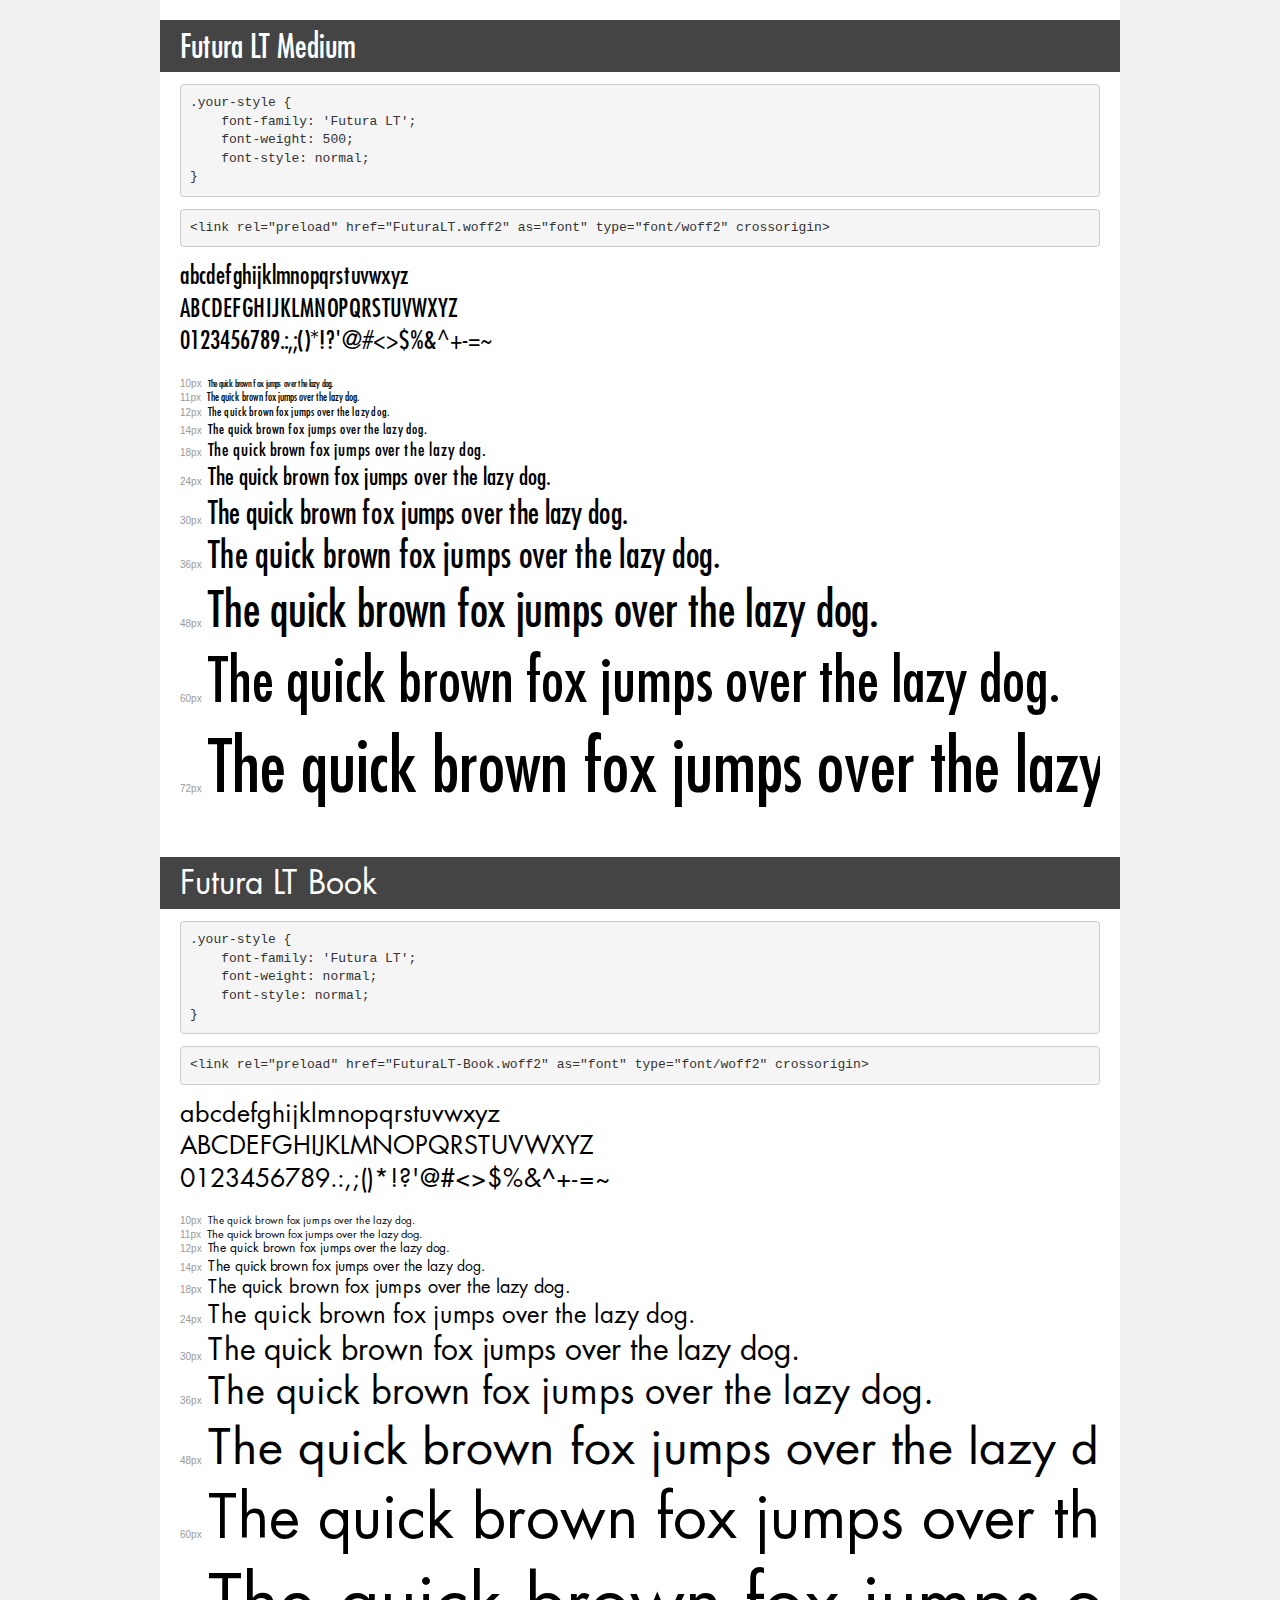
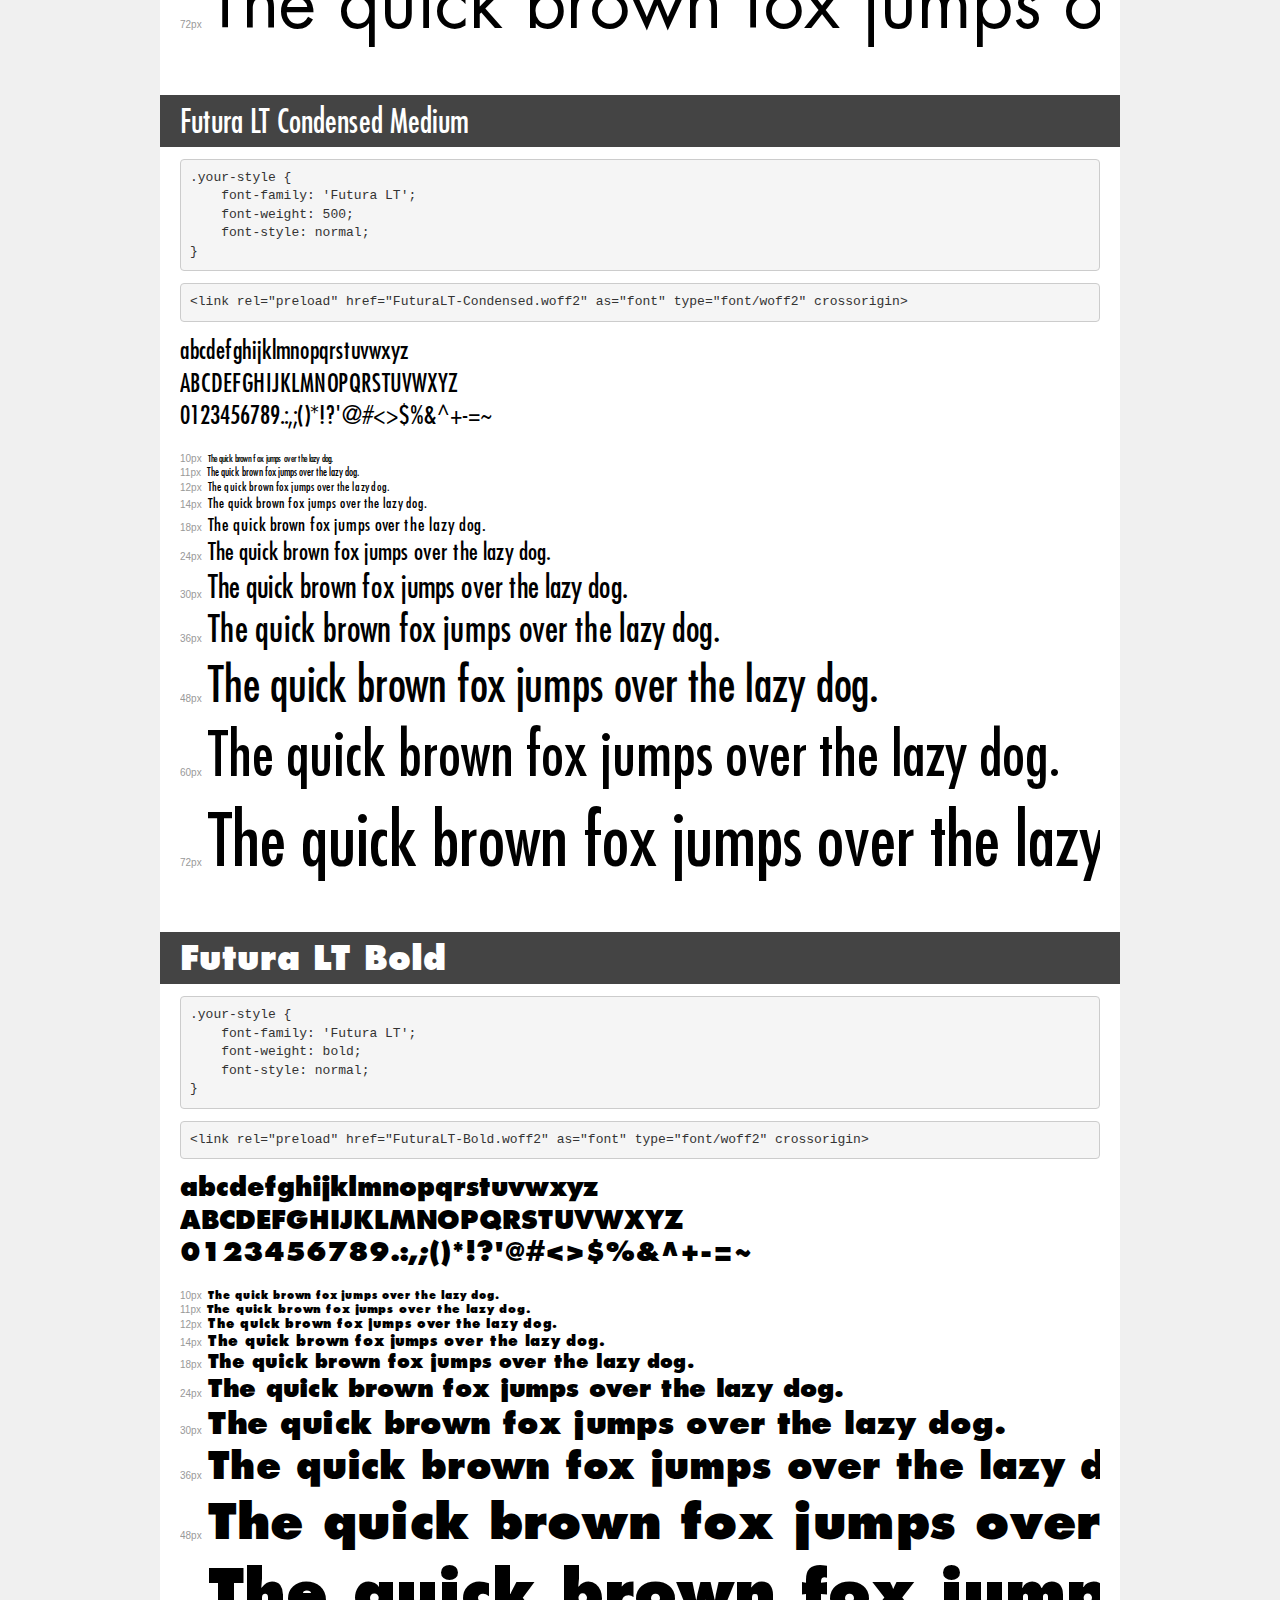
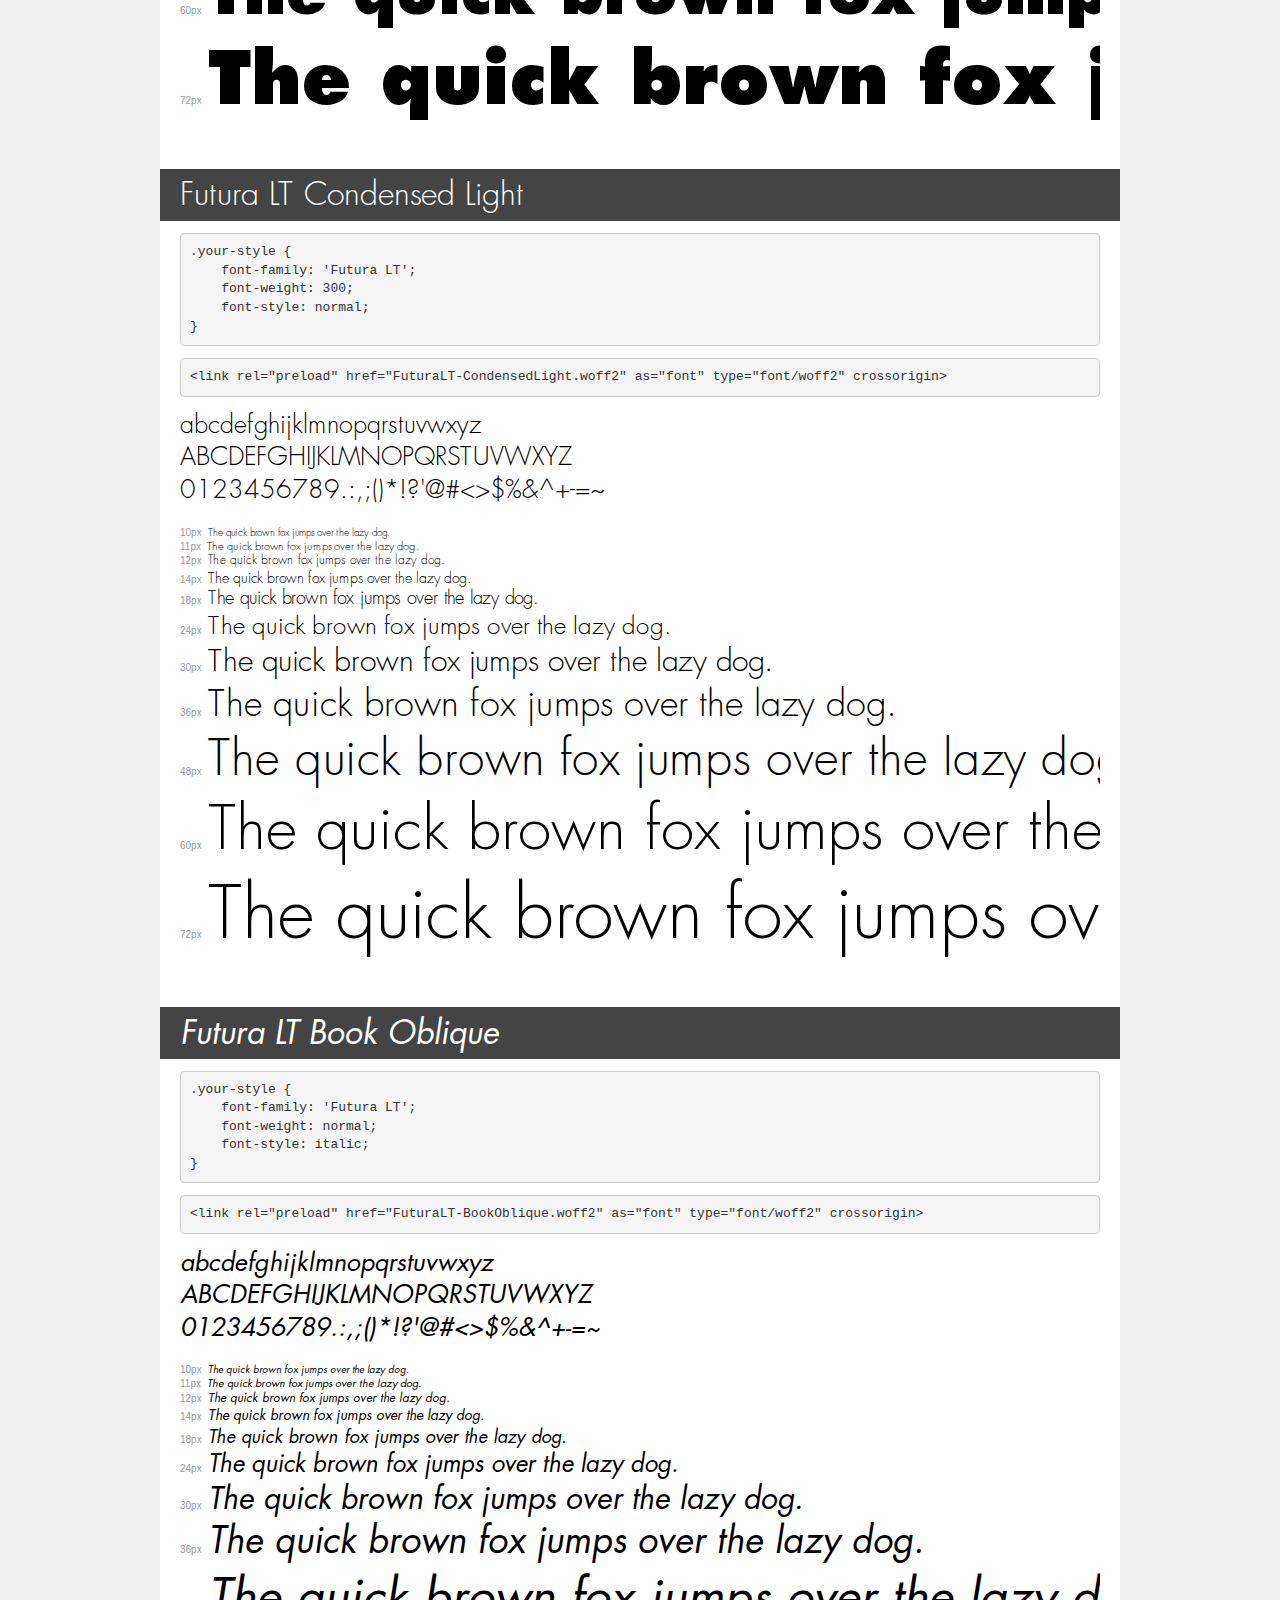
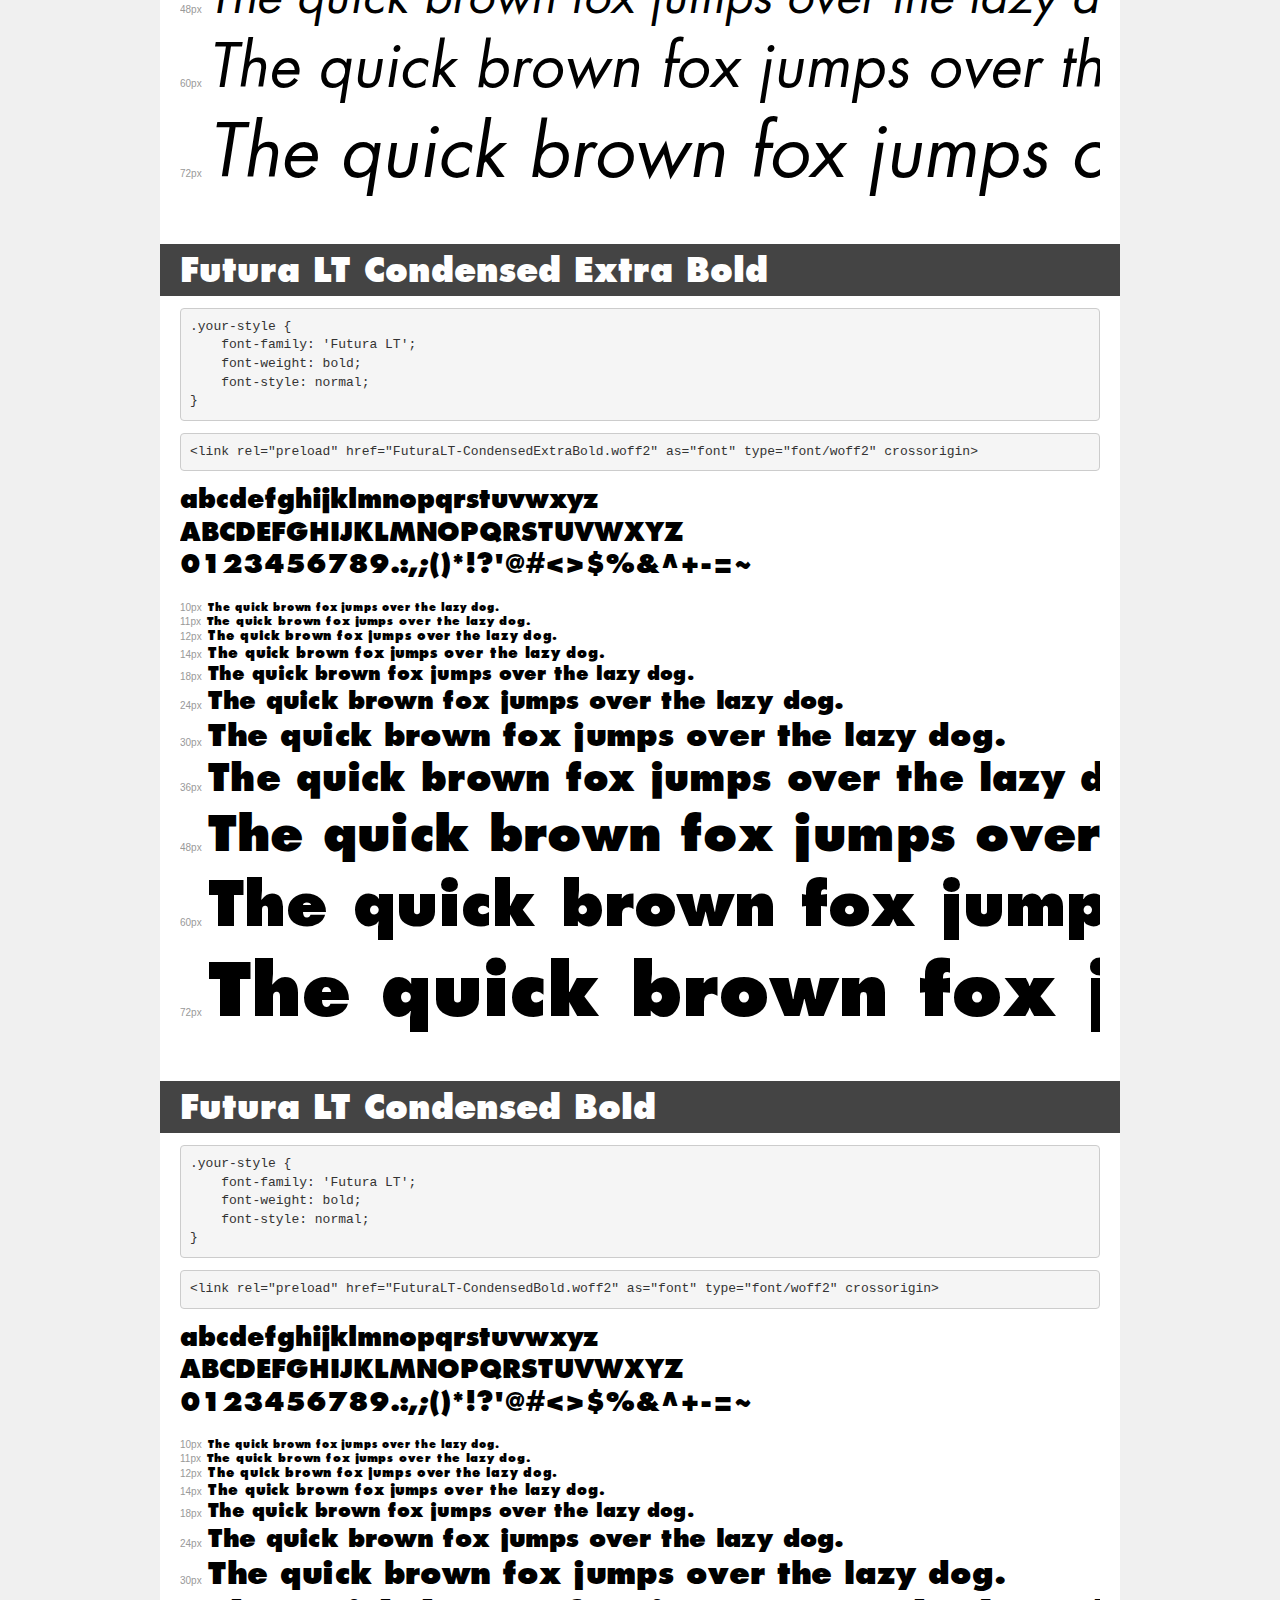
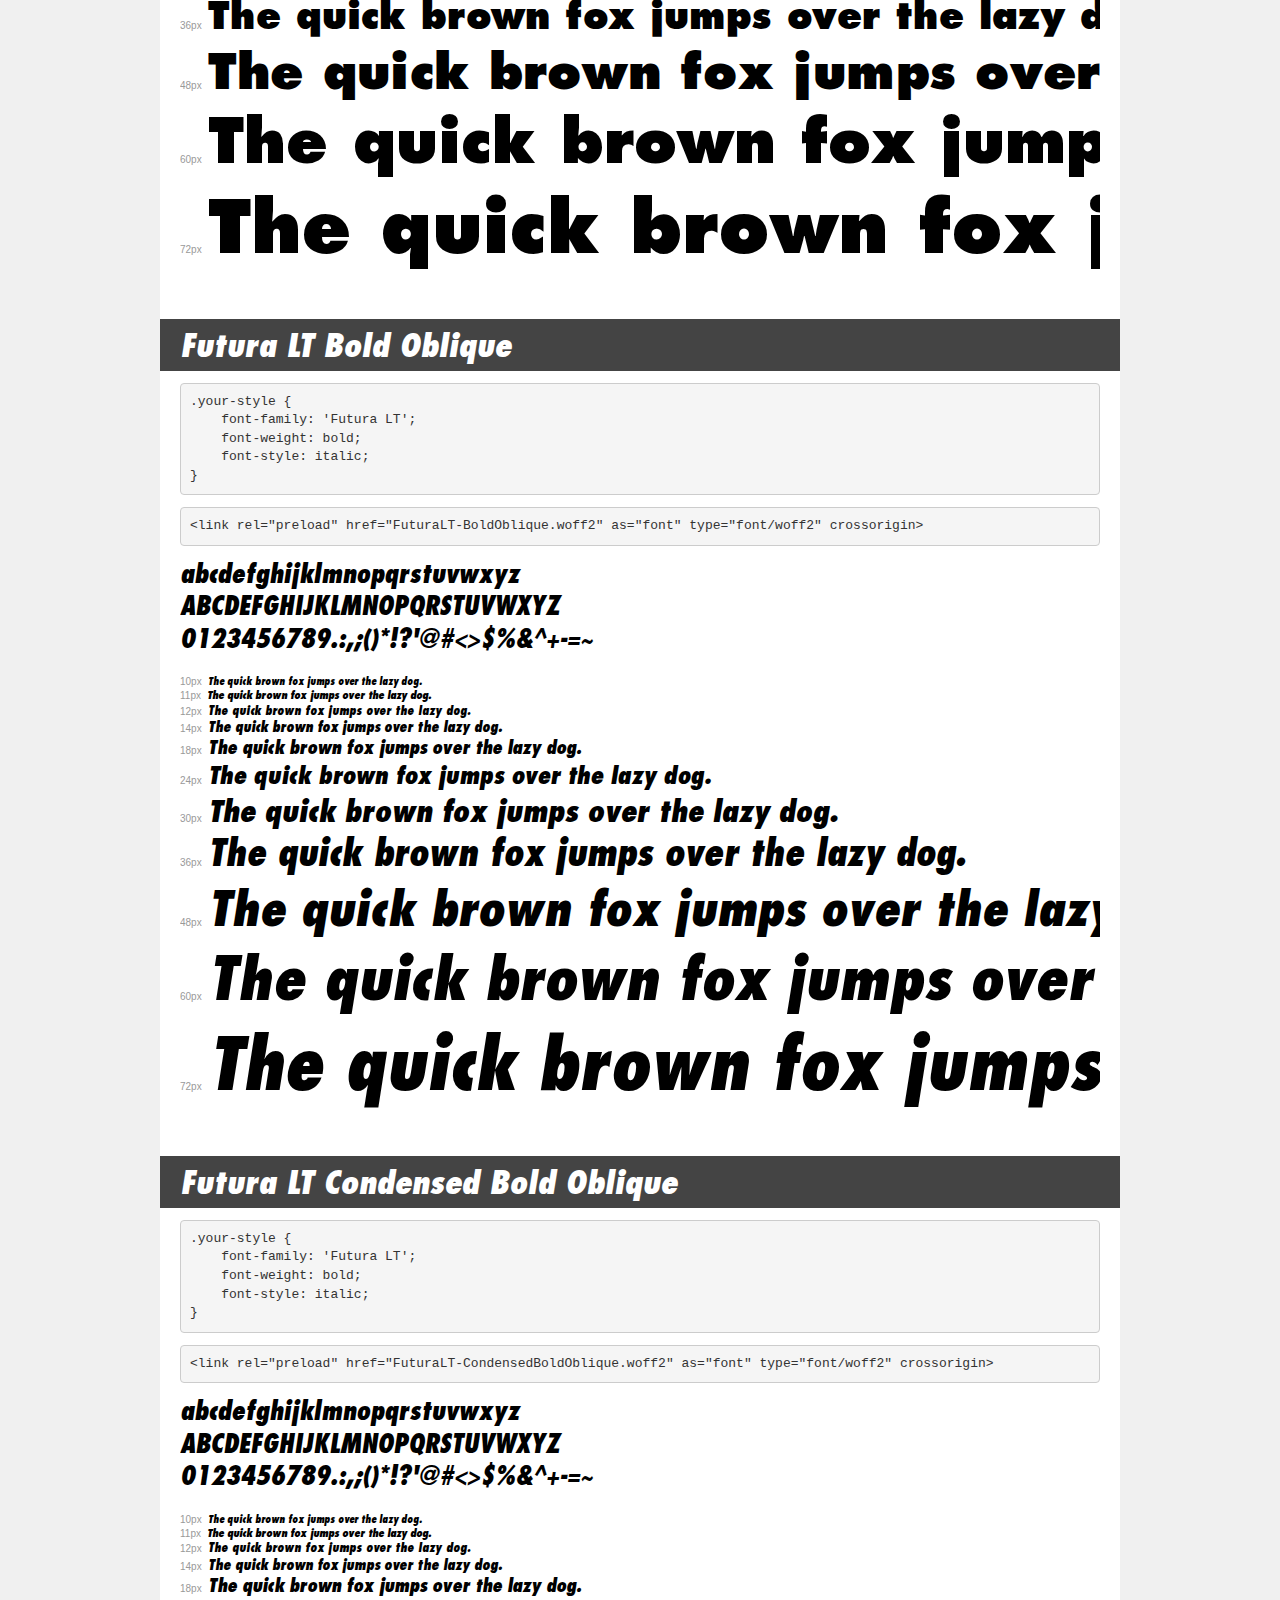
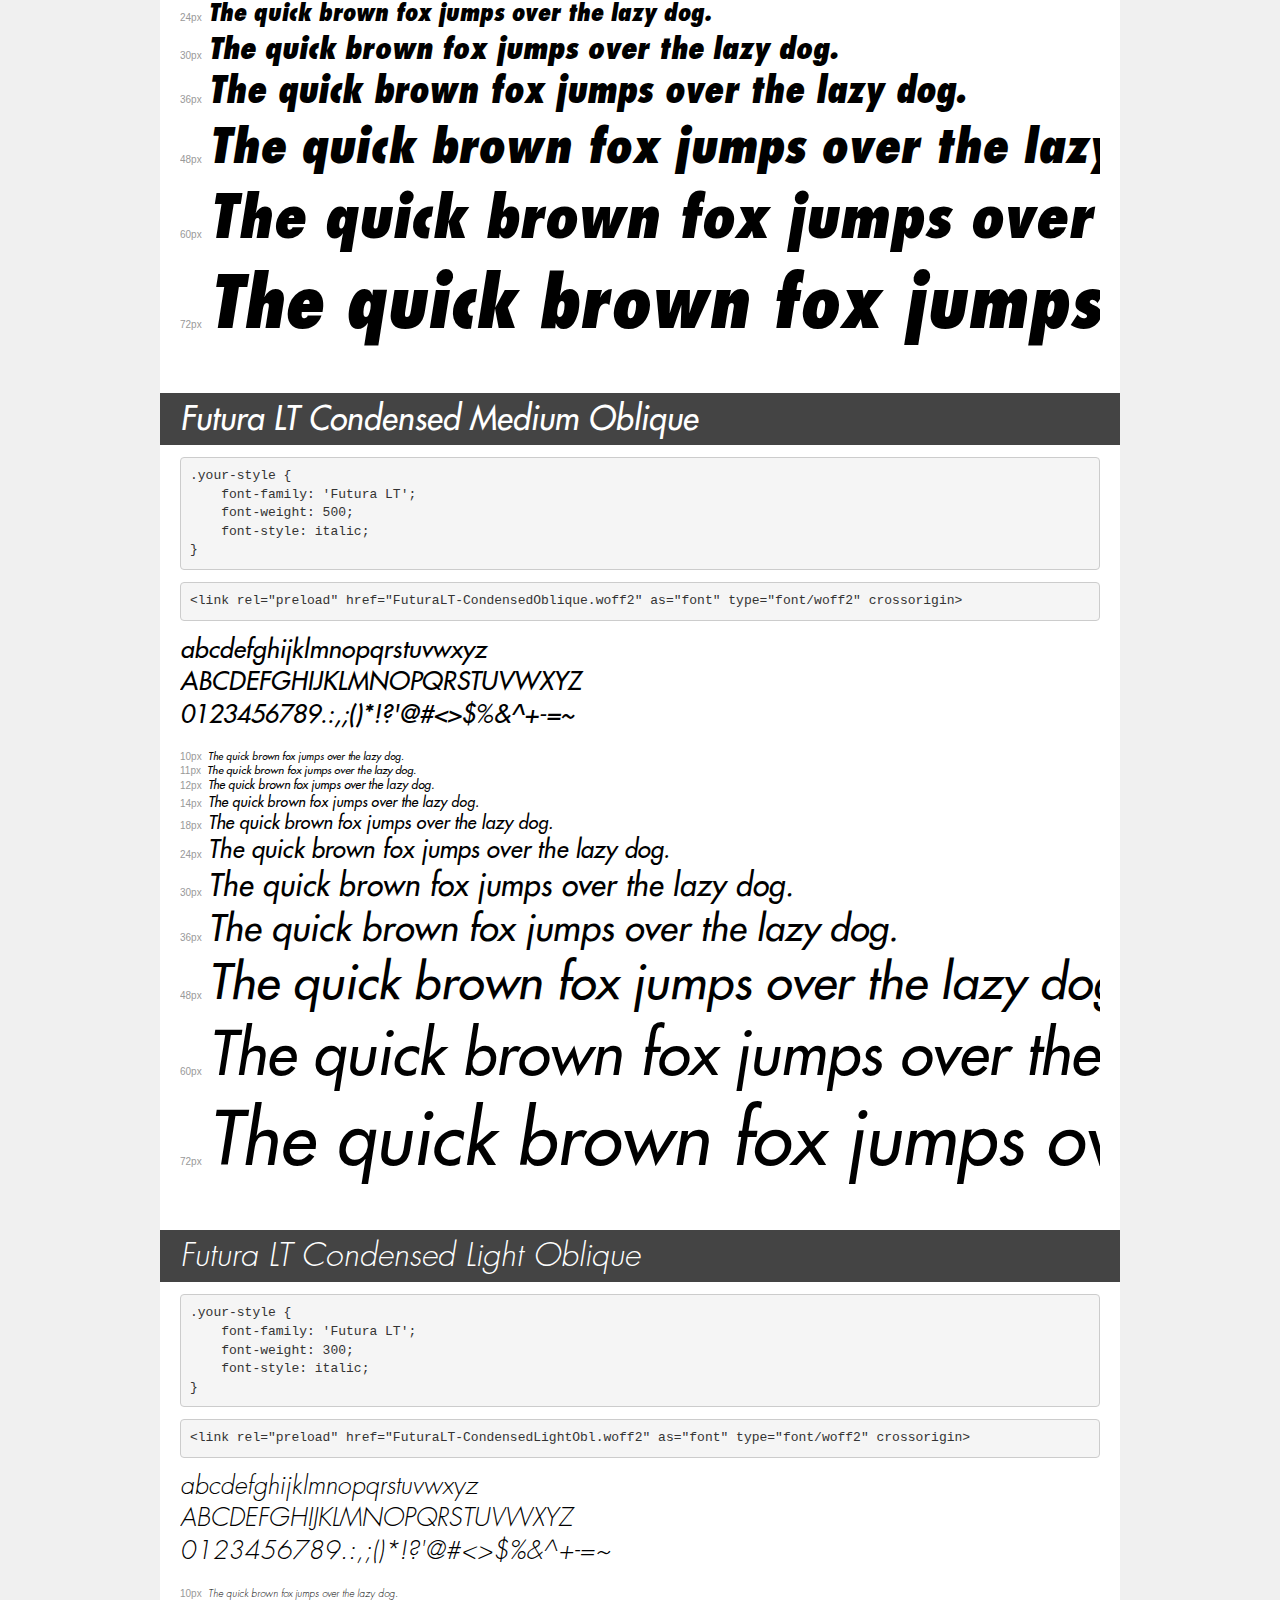
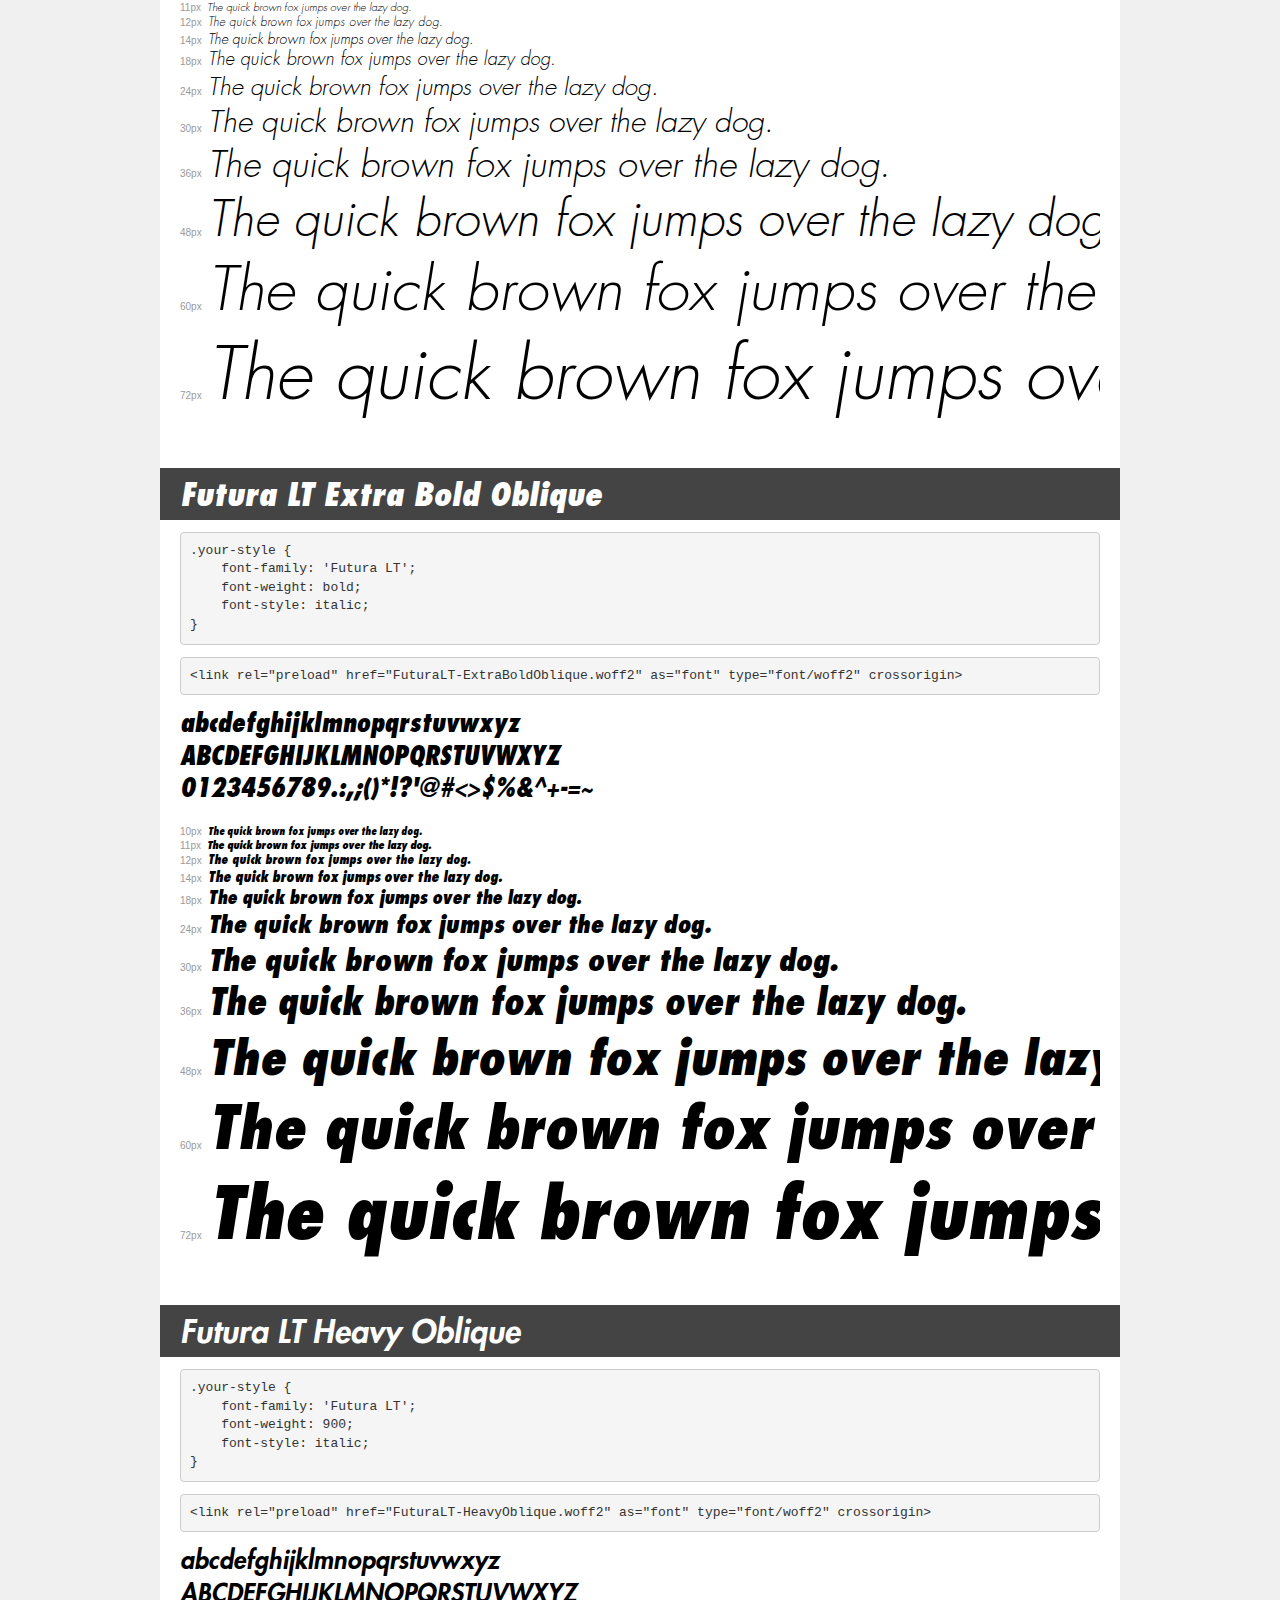
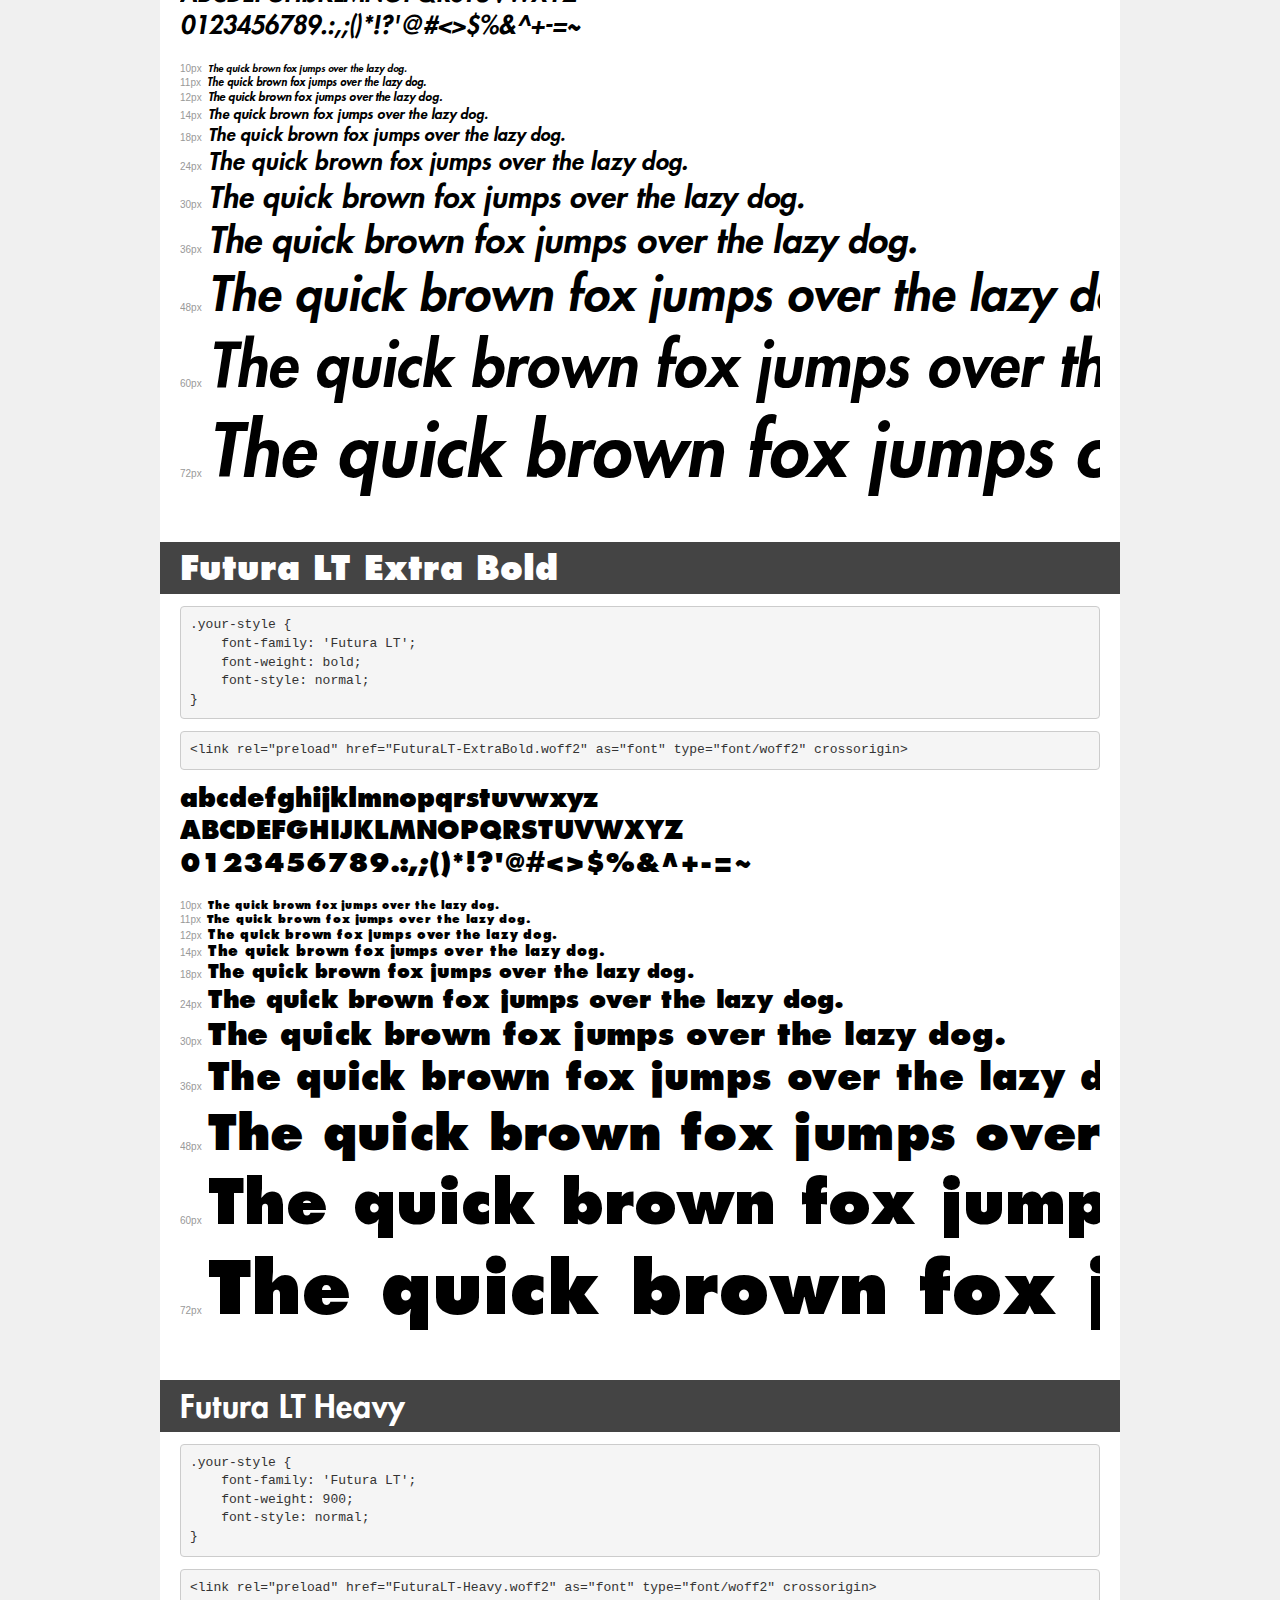
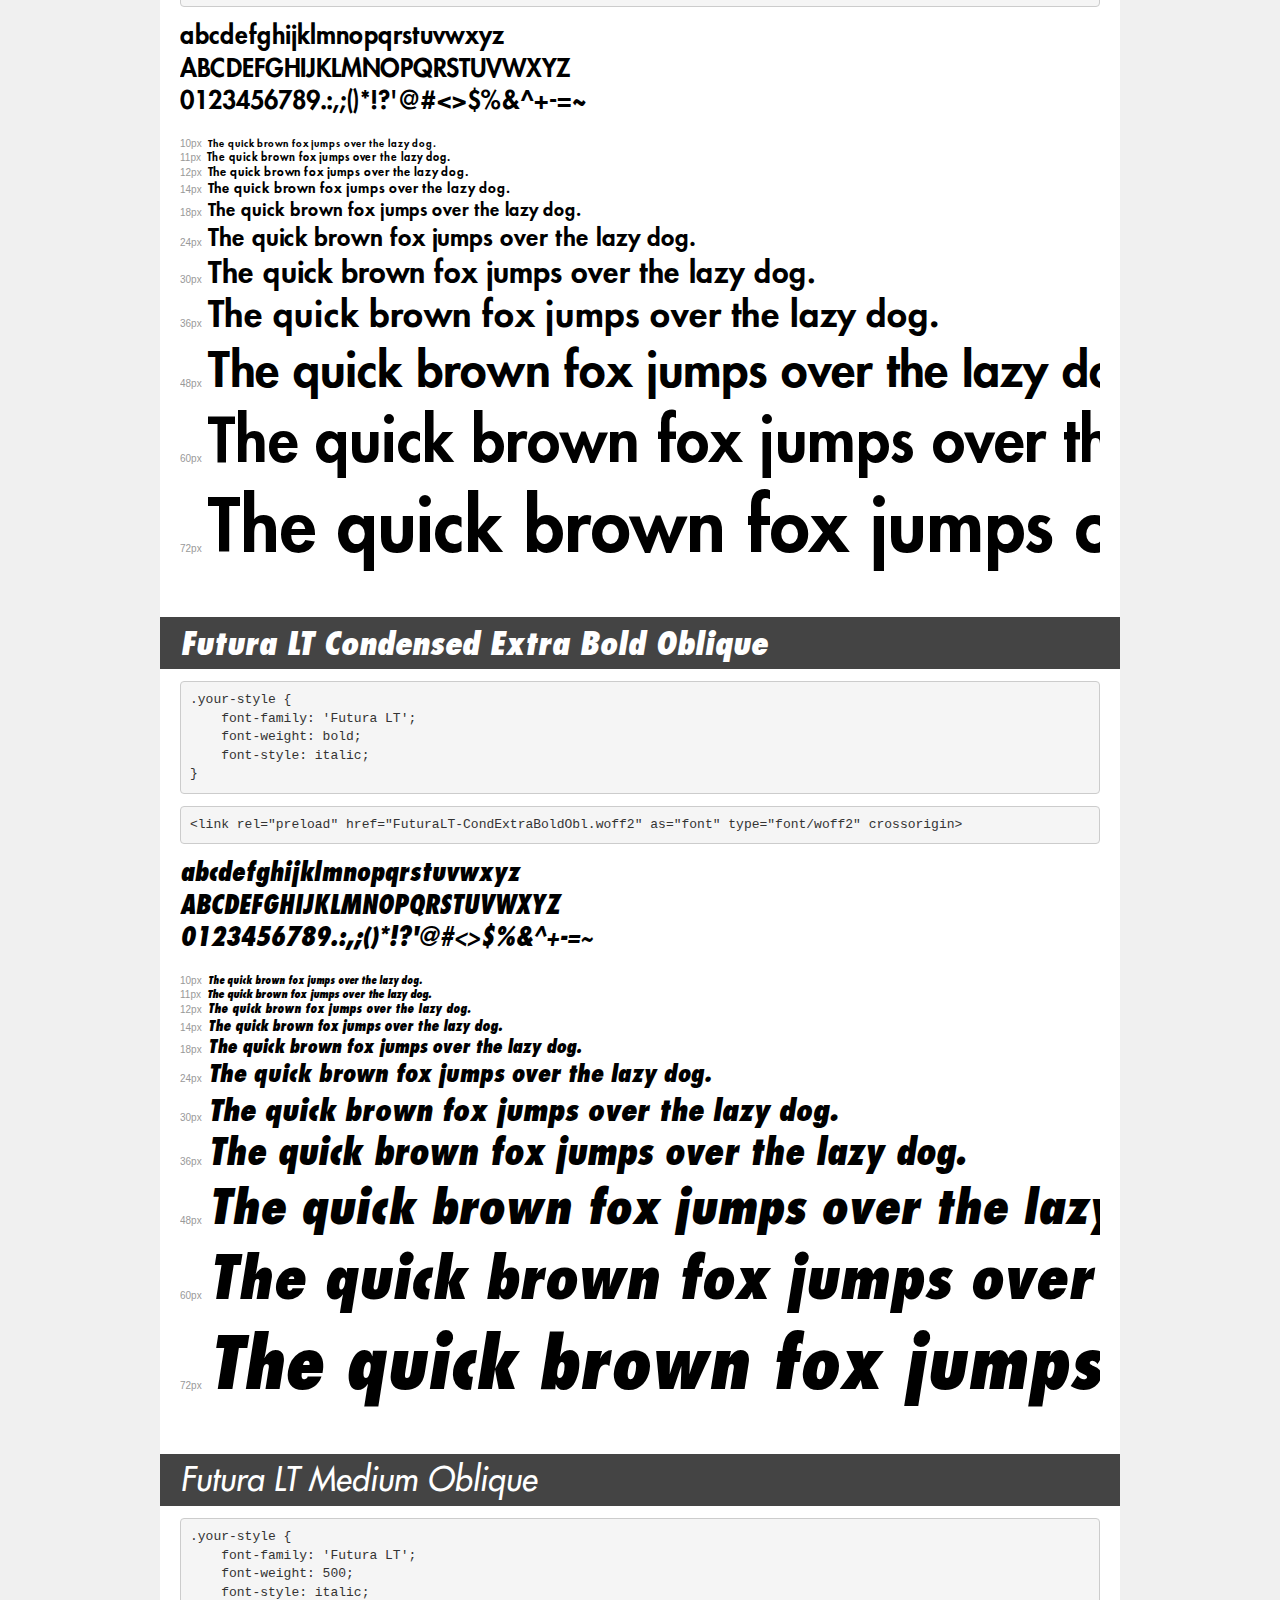
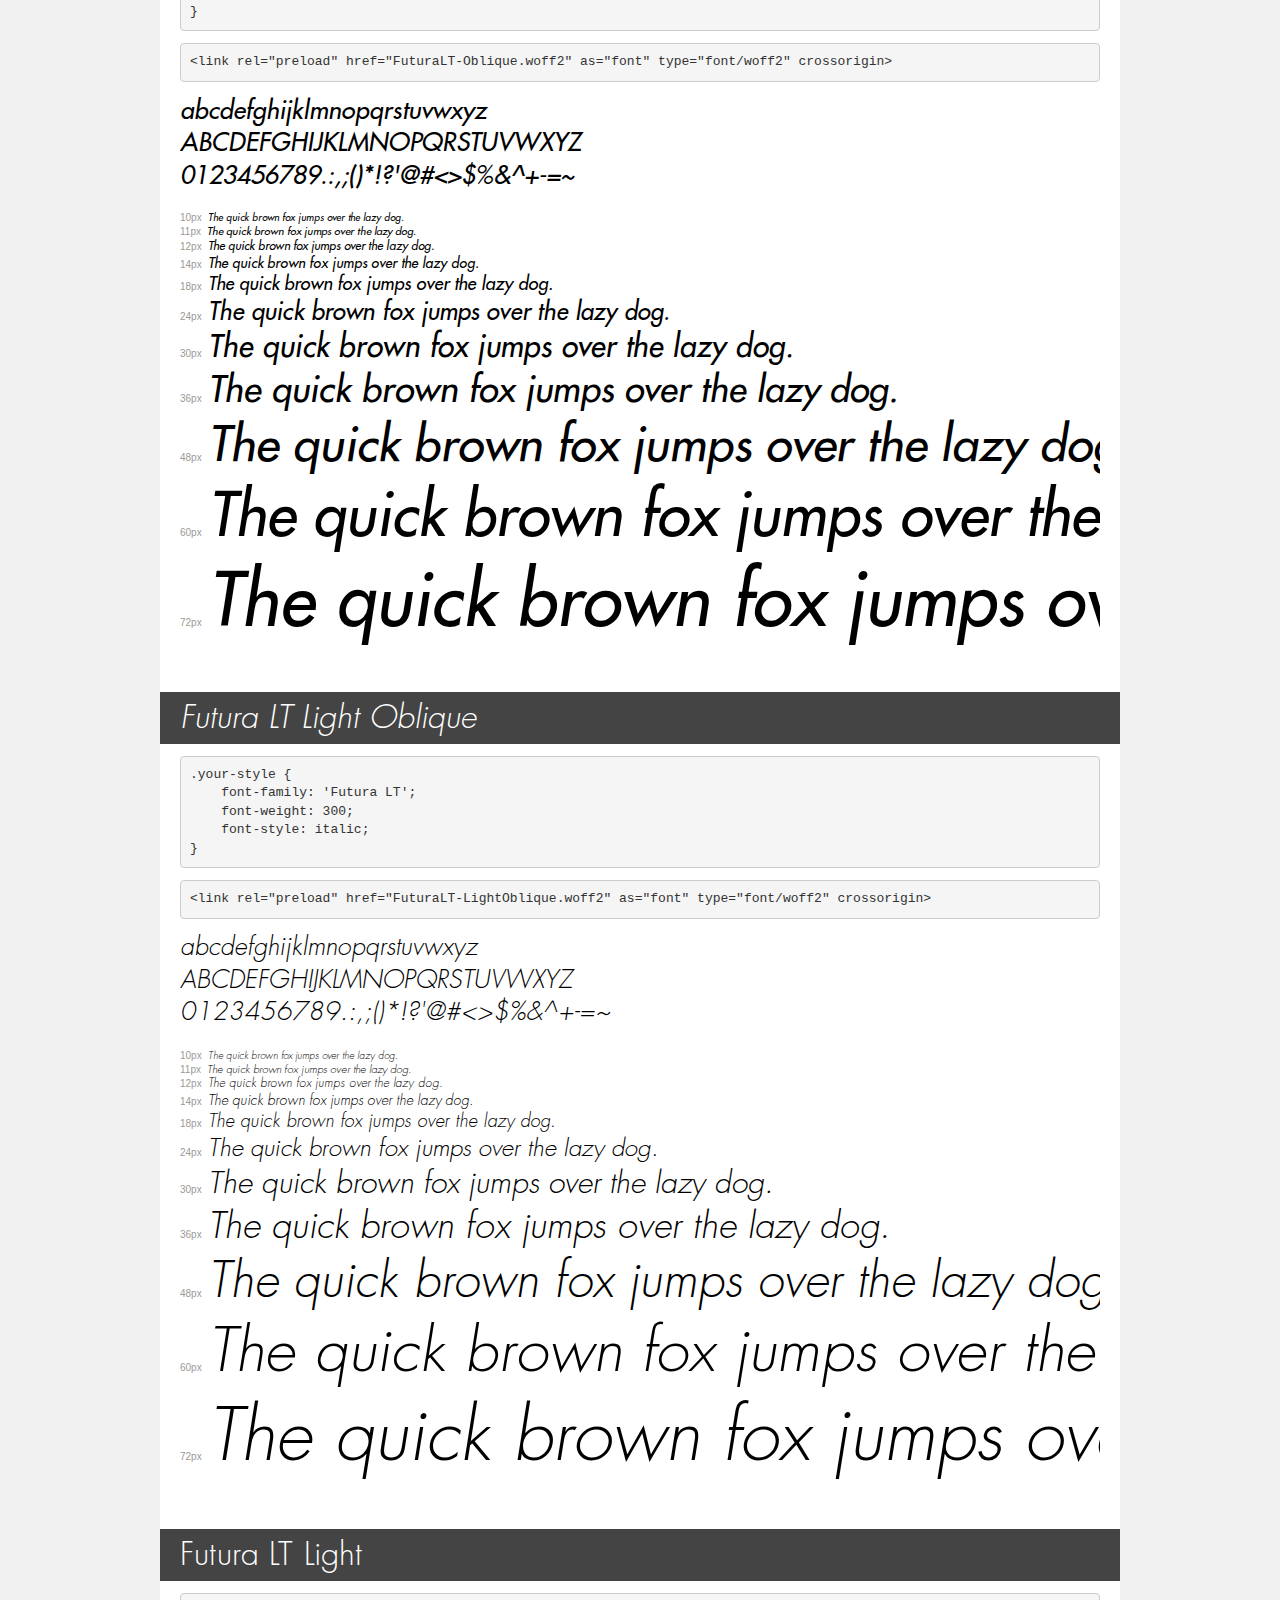
<file: fonts/demo.html>
<!DOCTYPE html>
<html lang="en">
<head>
    <meta charset="utf-8">
    <meta http-equiv="X-UA-Compatible" content="IE=edge">
    <meta name="viewport" content="width=device-width, initial-scale=1">
    <meta name="robots" content="noindex, noarchive">
    <meta name="format-detection" content="telephone=no">
    <title>Transfonter demo</title>
    <link href="stylesheet.css" rel="stylesheet">
    <style>
        /*
        http://meyerweb.com/eric/tools/css/reset/
        v2.0 | 20110126
        License: none (public domain)
        */
        html, body, div, span, applet, object, iframe,
        h1, h2, h3, h4, h5, h6, p, blockquote, pre,
        a, abbr, acronym, address, big, cite, code,
        del, dfn, em, img, ins, kbd, q, s, samp,
        small, strike, strong, sub, sup, tt, var,
        b, u, i, center,
        dl, dt, dd, ol, ul, li,
        fieldset, form, label, legend,
        table, caption, tbody, tfoot, thead, tr, th, td,
        article, aside, canvas, details, embed,
        figure, figcaption, footer, header, hgroup,
        menu, nav, output, ruby, section, summary,
        time, mark, audio, video {
            margin: 0;
            padding: 0;
            border: 0;
            font-size: 100%;
            font: inherit;
            vertical-align: baseline;
        }
        /* HTML5 display-role reset for older browsers */
        article, aside, details, figcaption, figure,
        footer, header, hgroup, menu, nav, section {
            display: block;
        }
        body {
            line-height: 1;
        }
        ol, ul {
            list-style: none;
        }
        blockquote, q {
            quotes: none;
        }
        blockquote:before, blockquote:after,
        q:before, q:after {
            content: '';
            content: none;
        }
        table {
            border-collapse: collapse;
            border-spacing: 0;
        }
        /* demo styles */
        body {
            background: #f0f0f0;
            color: #000;
        }
        .page {
            background: #fff;
            width: 920px;
            margin: 0 auto;
            padding: 20px 20px 0 20px;
            overflow: hidden;
        }
        .font-container {
            overflow-x: auto;
            overflow-y: hidden;
            margin-bottom: 40px;
            line-height: 1.3;
            white-space: nowrap;
            padding-bottom: 5px;
        }
        h1 {
            position: relative;
            background: #444;
            font-size: 32px;
            color: #fff;
            padding: 10px 20px;
            margin: 0 -20px 12px -20px;
        }
        .letters {
            font-size: 25px;
            margin-bottom: 20px;
        }
        .s10:before {
            content: '10px';
        }
        .s11:before {
            content: '11px';
        }
        .s12:before {
            content: '12px';
        }
        .s14:before {
            content: '14px';
        }
        .s18:before {
            content: '18px';
        }
        .s24:before {
            content: '24px';
        }
        .s30:before {
            content: '30px';
        }
        .s36:before {
            content: '36px';
        }
        .s48:before {
            content: '48px';
        }
        .s60:before {
            content: '60px';
        }
        .s72:before {
            content: '72px';
        }
        .s10:before, .s11:before, .s12:before, .s14:before,
        .s18:before, .s24:before, .s30:before, .s36:before,
        .s48:before, .s60:before, .s72:before {
            font-family: Arial, sans-serif;
            font-size: 10px;
            font-weight: normal;
            font-style: normal;
            color: #999;
            padding-right: 6px;
        }
        pre {
            display: block;
            padding: 9px;
            margin: 0 0 12px;
            font-family: Monaco, Menlo, Consolas, "Courier New", monospace;
            font-size: 13px;
            line-height: 1.428571429;
            color: #333;
            font-weight: normal;
            font-style: normal;
            background-color: #f5f5f5;
            border: 1px solid #ccc;
            overflow-x: auto;
            border-radius: 4px;
        }
        /* responsive */
        @media (max-width: 959px) {
            .page {
                width: auto;
                margin: 0;
            }
        }
    </style>
</head>
<body>
<div class="page">
    <div class="demo">
        <h1 style="font-family: 'Futura LT'; font-weight: 500; font-style: normal;">Futura LT Medium</h1>
        <pre title="Usage">.your-style {
    font-family: 'Futura LT';
    font-weight: 500;
    font-style: normal;
}</pre>
        <pre title="Preload (optional)">
&lt;link rel=&quot;preload&quot; href=&quot;FuturaLT.woff2&quot; as=&quot;font&quot; type=&quot;font/woff2&quot; crossorigin&gt;</pre>
        <div class="font-container" style="font-family: 'Futura LT'; font-weight: 500; font-style: normal;">
            <p class="letters">
                abcdefghijklmnopqrstuvwxyz<br>
ABCDEFGHIJKLMNOPQRSTUVWXYZ<br>
                0123456789.:,;()*!?'@#&lt;&gt;$%&^+-=~
            </p>
            <p class="s10" style="font-size: 10px;">The quick brown fox jumps over the lazy dog.</p>
            <p class="s11" style="font-size: 11px;">The quick brown fox jumps over the lazy dog.</p>
            <p class="s12" style="font-size: 12px;">The quick brown fox jumps over the lazy dog.</p>
            <p class="s14" style="font-size: 14px;">The quick brown fox jumps over the lazy dog.</p>
            <p class="s18" style="font-size: 18px;">The quick brown fox jumps over the lazy dog.</p>
            <p class="s24" style="font-size: 24px;">The quick brown fox jumps over the lazy dog.</p>
            <p class="s30" style="font-size: 30px;">The quick brown fox jumps over the lazy dog.</p>
            <p class="s36" style="font-size: 36px;">The quick brown fox jumps over the lazy dog.</p>
            <p class="s48" style="font-size: 48px;">The quick brown fox jumps over the lazy dog.</p>
            <p class="s60" style="font-size: 60px;">The quick brown fox jumps over the lazy dog.</p>
            <p class="s72" style="font-size: 72px;">The quick brown fox jumps over the lazy dog.</p>
        </div>
    </div>

    <div class="demo">
        <h1 style="font-family: 'Futura LT'; font-weight: normal; font-style: normal;">Futura LT Book</h1>
        <pre title="Usage">.your-style {
    font-family: 'Futura LT';
    font-weight: normal;
    font-style: normal;
}</pre>
        <pre title="Preload (optional)">
&lt;link rel=&quot;preload&quot; href=&quot;FuturaLT-Book.woff2&quot; as=&quot;font&quot; type=&quot;font/woff2&quot; crossorigin&gt;</pre>
        <div class="font-container" style="font-family: 'Futura LT'; font-weight: normal; font-style: normal;">
            <p class="letters">
                abcdefghijklmnopqrstuvwxyz<br>
ABCDEFGHIJKLMNOPQRSTUVWXYZ<br>
                0123456789.:,;()*!?'@#&lt;&gt;$%&^+-=~
            </p>
            <p class="s10" style="font-size: 10px;">The quick brown fox jumps over the lazy dog.</p>
            <p class="s11" style="font-size: 11px;">The quick brown fox jumps over the lazy dog.</p>
            <p class="s12" style="font-size: 12px;">The quick brown fox jumps over the lazy dog.</p>
            <p class="s14" style="font-size: 14px;">The quick brown fox jumps over the lazy dog.</p>
            <p class="s18" style="font-size: 18px;">The quick brown fox jumps over the lazy dog.</p>
            <p class="s24" style="font-size: 24px;">The quick brown fox jumps over the lazy dog.</p>
            <p class="s30" style="font-size: 30px;">The quick brown fox jumps over the lazy dog.</p>
            <p class="s36" style="font-size: 36px;">The quick brown fox jumps over the lazy dog.</p>
            <p class="s48" style="font-size: 48px;">The quick brown fox jumps over the lazy dog.</p>
            <p class="s60" style="font-size: 60px;">The quick brown fox jumps over the lazy dog.</p>
            <p class="s72" style="font-size: 72px;">The quick brown fox jumps over the lazy dog.</p>
        </div>
    </div>

    <div class="demo">
        <h1 style="font-family: 'Futura LT'; font-weight: 500; font-style: normal;">Futura LT Condensed Medium</h1>
        <pre title="Usage">.your-style {
    font-family: 'Futura LT';
    font-weight: 500;
    font-style: normal;
}</pre>
        <pre title="Preload (optional)">
&lt;link rel=&quot;preload&quot; href=&quot;FuturaLT-Condensed.woff2&quot; as=&quot;font&quot; type=&quot;font/woff2&quot; crossorigin&gt;</pre>
        <div class="font-container" style="font-family: 'Futura LT'; font-weight: 500; font-style: normal;">
            <p class="letters">
                abcdefghijklmnopqrstuvwxyz<br>
ABCDEFGHIJKLMNOPQRSTUVWXYZ<br>
                0123456789.:,;()*!?'@#&lt;&gt;$%&^+-=~
            </p>
            <p class="s10" style="font-size: 10px;">The quick brown fox jumps over the lazy dog.</p>
            <p class="s11" style="font-size: 11px;">The quick brown fox jumps over the lazy dog.</p>
            <p class="s12" style="font-size: 12px;">The quick brown fox jumps over the lazy dog.</p>
            <p class="s14" style="font-size: 14px;">The quick brown fox jumps over the lazy dog.</p>
            <p class="s18" style="font-size: 18px;">The quick brown fox jumps over the lazy dog.</p>
            <p class="s24" style="font-size: 24px;">The quick brown fox jumps over the lazy dog.</p>
            <p class="s30" style="font-size: 30px;">The quick brown fox jumps over the lazy dog.</p>
            <p class="s36" style="font-size: 36px;">The quick brown fox jumps over the lazy dog.</p>
            <p class="s48" style="font-size: 48px;">The quick brown fox jumps over the lazy dog.</p>
            <p class="s60" style="font-size: 60px;">The quick brown fox jumps over the lazy dog.</p>
            <p class="s72" style="font-size: 72px;">The quick brown fox jumps over the lazy dog.</p>
        </div>
    </div>

    <div class="demo">
        <h1 style="font-family: 'Futura LT'; font-weight: bold; font-style: normal;">Futura LT Bold</h1>
        <pre title="Usage">.your-style {
    font-family: 'Futura LT';
    font-weight: bold;
    font-style: normal;
}</pre>
        <pre title="Preload (optional)">
&lt;link rel=&quot;preload&quot; href=&quot;FuturaLT-Bold.woff2&quot; as=&quot;font&quot; type=&quot;font/woff2&quot; crossorigin&gt;</pre>
        <div class="font-container" style="font-family: 'Futura LT'; font-weight: bold; font-style: normal;">
            <p class="letters">
                abcdefghijklmnopqrstuvwxyz<br>
ABCDEFGHIJKLMNOPQRSTUVWXYZ<br>
                0123456789.:,;()*!?'@#&lt;&gt;$%&^+-=~
            </p>
            <p class="s10" style="font-size: 10px;">The quick brown fox jumps over the lazy dog.</p>
            <p class="s11" style="font-size: 11px;">The quick brown fox jumps over the lazy dog.</p>
            <p class="s12" style="font-size: 12px;">The quick brown fox jumps over the lazy dog.</p>
            <p class="s14" style="font-size: 14px;">The quick brown fox jumps over the lazy dog.</p>
            <p class="s18" style="font-size: 18px;">The quick brown fox jumps over the lazy dog.</p>
            <p class="s24" style="font-size: 24px;">The quick brown fox jumps over the lazy dog.</p>
            <p class="s30" style="font-size: 30px;">The quick brown fox jumps over the lazy dog.</p>
            <p class="s36" style="font-size: 36px;">The quick brown fox jumps over the lazy dog.</p>
            <p class="s48" style="font-size: 48px;">The quick brown fox jumps over the lazy dog.</p>
            <p class="s60" style="font-size: 60px;">The quick brown fox jumps over the lazy dog.</p>
            <p class="s72" style="font-size: 72px;">The quick brown fox jumps over the lazy dog.</p>
        </div>
    </div>

    <div class="demo">
        <h1 style="font-family: 'Futura LT'; font-weight: 300; font-style: normal;">Futura LT Condensed Light</h1>
        <pre title="Usage">.your-style {
    font-family: 'Futura LT';
    font-weight: 300;
    font-style: normal;
}</pre>
        <pre title="Preload (optional)">
&lt;link rel=&quot;preload&quot; href=&quot;FuturaLT-CondensedLight.woff2&quot; as=&quot;font&quot; type=&quot;font/woff2&quot; crossorigin&gt;</pre>
        <div class="font-container" style="font-family: 'Futura LT'; font-weight: 300; font-style: normal;">
            <p class="letters">
                abcdefghijklmnopqrstuvwxyz<br>
ABCDEFGHIJKLMNOPQRSTUVWXYZ<br>
                0123456789.:,;()*!?'@#&lt;&gt;$%&^+-=~
            </p>
            <p class="s10" style="font-size: 10px;">The quick brown fox jumps over the lazy dog.</p>
            <p class="s11" style="font-size: 11px;">The quick brown fox jumps over the lazy dog.</p>
            <p class="s12" style="font-size: 12px;">The quick brown fox jumps over the lazy dog.</p>
            <p class="s14" style="font-size: 14px;">The quick brown fox jumps over the lazy dog.</p>
            <p class="s18" style="font-size: 18px;">The quick brown fox jumps over the lazy dog.</p>
            <p class="s24" style="font-size: 24px;">The quick brown fox jumps over the lazy dog.</p>
            <p class="s30" style="font-size: 30px;">The quick brown fox jumps over the lazy dog.</p>
            <p class="s36" style="font-size: 36px;">The quick brown fox jumps over the lazy dog.</p>
            <p class="s48" style="font-size: 48px;">The quick brown fox jumps over the lazy dog.</p>
            <p class="s60" style="font-size: 60px;">The quick brown fox jumps over the lazy dog.</p>
            <p class="s72" style="font-size: 72px;">The quick brown fox jumps over the lazy dog.</p>
        </div>
    </div>

    <div class="demo">
        <h1 style="font-family: 'Futura LT'; font-weight: normal; font-style: italic;">Futura LT Book Oblique</h1>
        <pre title="Usage">.your-style {
    font-family: 'Futura LT';
    font-weight: normal;
    font-style: italic;
}</pre>
        <pre title="Preload (optional)">
&lt;link rel=&quot;preload&quot; href=&quot;FuturaLT-BookOblique.woff2&quot; as=&quot;font&quot; type=&quot;font/woff2&quot; crossorigin&gt;</pre>
        <div class="font-container" style="font-family: 'Futura LT'; font-weight: normal; font-style: italic;">
            <p class="letters">
                abcdefghijklmnopqrstuvwxyz<br>
ABCDEFGHIJKLMNOPQRSTUVWXYZ<br>
                0123456789.:,;()*!?'@#&lt;&gt;$%&^+-=~
            </p>
            <p class="s10" style="font-size: 10px;">The quick brown fox jumps over the lazy dog.</p>
            <p class="s11" style="font-size: 11px;">The quick brown fox jumps over the lazy dog.</p>
            <p class="s12" style="font-size: 12px;">The quick brown fox jumps over the lazy dog.</p>
            <p class="s14" style="font-size: 14px;">The quick brown fox jumps over the lazy dog.</p>
            <p class="s18" style="font-size: 18px;">The quick brown fox jumps over the lazy dog.</p>
            <p class="s24" style="font-size: 24px;">The quick brown fox jumps over the lazy dog.</p>
            <p class="s30" style="font-size: 30px;">The quick brown fox jumps over the lazy dog.</p>
            <p class="s36" style="font-size: 36px;">The quick brown fox jumps over the lazy dog.</p>
            <p class="s48" style="font-size: 48px;">The quick brown fox jumps over the lazy dog.</p>
            <p class="s60" style="font-size: 60px;">The quick brown fox jumps over the lazy dog.</p>
            <p class="s72" style="font-size: 72px;">The quick brown fox jumps over the lazy dog.</p>
        </div>
    </div>

    <div class="demo">
        <h1 style="font-family: 'Futura LT'; font-weight: bold; font-style: normal;">Futura LT Condensed Extra Bold</h1>
        <pre title="Usage">.your-style {
    font-family: 'Futura LT';
    font-weight: bold;
    font-style: normal;
}</pre>
        <pre title="Preload (optional)">
&lt;link rel=&quot;preload&quot; href=&quot;FuturaLT-CondensedExtraBold.woff2&quot; as=&quot;font&quot; type=&quot;font/woff2&quot; crossorigin&gt;</pre>
        <div class="font-container" style="font-family: 'Futura LT'; font-weight: bold; font-style: normal;">
            <p class="letters">
                abcdefghijklmnopqrstuvwxyz<br>
ABCDEFGHIJKLMNOPQRSTUVWXYZ<br>
                0123456789.:,;()*!?'@#&lt;&gt;$%&^+-=~
            </p>
            <p class="s10" style="font-size: 10px;">The quick brown fox jumps over the lazy dog.</p>
            <p class="s11" style="font-size: 11px;">The quick brown fox jumps over the lazy dog.</p>
            <p class="s12" style="font-size: 12px;">The quick brown fox jumps over the lazy dog.</p>
            <p class="s14" style="font-size: 14px;">The quick brown fox jumps over the lazy dog.</p>
            <p class="s18" style="font-size: 18px;">The quick brown fox jumps over the lazy dog.</p>
            <p class="s24" style="font-size: 24px;">The quick brown fox jumps over the lazy dog.</p>
            <p class="s30" style="font-size: 30px;">The quick brown fox jumps over the lazy dog.</p>
            <p class="s36" style="font-size: 36px;">The quick brown fox jumps over the lazy dog.</p>
            <p class="s48" style="font-size: 48px;">The quick brown fox jumps over the lazy dog.</p>
            <p class="s60" style="font-size: 60px;">The quick brown fox jumps over the lazy dog.</p>
            <p class="s72" style="font-size: 72px;">The quick brown fox jumps over the lazy dog.</p>
        </div>
    </div>

    <div class="demo">
        <h1 style="font-family: 'Futura LT'; font-weight: bold; font-style: normal;">Futura LT Condensed Bold</h1>
        <pre title="Usage">.your-style {
    font-family: 'Futura LT';
    font-weight: bold;
    font-style: normal;
}</pre>
        <pre title="Preload (optional)">
&lt;link rel=&quot;preload&quot; href=&quot;FuturaLT-CondensedBold.woff2&quot; as=&quot;font&quot; type=&quot;font/woff2&quot; crossorigin&gt;</pre>
        <div class="font-container" style="font-family: 'Futura LT'; font-weight: bold; font-style: normal;">
            <p class="letters">
                abcdefghijklmnopqrstuvwxyz<br>
ABCDEFGHIJKLMNOPQRSTUVWXYZ<br>
                0123456789.:,;()*!?'@#&lt;&gt;$%&^+-=~
            </p>
            <p class="s10" style="font-size: 10px;">The quick brown fox jumps over the lazy dog.</p>
            <p class="s11" style="font-size: 11px;">The quick brown fox jumps over the lazy dog.</p>
            <p class="s12" style="font-size: 12px;">The quick brown fox jumps over the lazy dog.</p>
            <p class="s14" style="font-size: 14px;">The quick brown fox jumps over the lazy dog.</p>
            <p class="s18" style="font-size: 18px;">The quick brown fox jumps over the lazy dog.</p>
            <p class="s24" style="font-size: 24px;">The quick brown fox jumps over the lazy dog.</p>
            <p class="s30" style="font-size: 30px;">The quick brown fox jumps over the lazy dog.</p>
            <p class="s36" style="font-size: 36px;">The quick brown fox jumps over the lazy dog.</p>
            <p class="s48" style="font-size: 48px;">The quick brown fox jumps over the lazy dog.</p>
            <p class="s60" style="font-size: 60px;">The quick brown fox jumps over the lazy dog.</p>
            <p class="s72" style="font-size: 72px;">The quick brown fox jumps over the lazy dog.</p>
        </div>
    </div>

    <div class="demo">
        <h1 style="font-family: 'Futura LT'; font-weight: bold; font-style: italic;">Futura LT Bold Oblique</h1>
        <pre title="Usage">.your-style {
    font-family: 'Futura LT';
    font-weight: bold;
    font-style: italic;
}</pre>
        <pre title="Preload (optional)">
&lt;link rel=&quot;preload&quot; href=&quot;FuturaLT-BoldOblique.woff2&quot; as=&quot;font&quot; type=&quot;font/woff2&quot; crossorigin&gt;</pre>
        <div class="font-container" style="font-family: 'Futura LT'; font-weight: bold; font-style: italic;">
            <p class="letters">
                abcdefghijklmnopqrstuvwxyz<br>
ABCDEFGHIJKLMNOPQRSTUVWXYZ<br>
                0123456789.:,;()*!?'@#&lt;&gt;$%&^+-=~
            </p>
            <p class="s10" style="font-size: 10px;">The quick brown fox jumps over the lazy dog.</p>
            <p class="s11" style="font-size: 11px;">The quick brown fox jumps over the lazy dog.</p>
            <p class="s12" style="font-size: 12px;">The quick brown fox jumps over the lazy dog.</p>
            <p class="s14" style="font-size: 14px;">The quick brown fox jumps over the lazy dog.</p>
            <p class="s18" style="font-size: 18px;">The quick brown fox jumps over the lazy dog.</p>
            <p class="s24" style="font-size: 24px;">The quick brown fox jumps over the lazy dog.</p>
            <p class="s30" style="font-size: 30px;">The quick brown fox jumps over the lazy dog.</p>
            <p class="s36" style="font-size: 36px;">The quick brown fox jumps over the lazy dog.</p>
            <p class="s48" style="font-size: 48px;">The quick brown fox jumps over the lazy dog.</p>
            <p class="s60" style="font-size: 60px;">The quick brown fox jumps over the lazy dog.</p>
            <p class="s72" style="font-size: 72px;">The quick brown fox jumps over the lazy dog.</p>
        </div>
    </div>

    <div class="demo">
        <h1 style="font-family: 'Futura LT'; font-weight: bold; font-style: italic;">Futura LT Condensed Bold Oblique</h1>
        <pre title="Usage">.your-style {
    font-family: 'Futura LT';
    font-weight: bold;
    font-style: italic;
}</pre>
        <pre title="Preload (optional)">
&lt;link rel=&quot;preload&quot; href=&quot;FuturaLT-CondensedBoldOblique.woff2&quot; as=&quot;font&quot; type=&quot;font/woff2&quot; crossorigin&gt;</pre>
        <div class="font-container" style="font-family: 'Futura LT'; font-weight: bold; font-style: italic;">
            <p class="letters">
                abcdefghijklmnopqrstuvwxyz<br>
ABCDEFGHIJKLMNOPQRSTUVWXYZ<br>
                0123456789.:,;()*!?'@#&lt;&gt;$%&^+-=~
            </p>
            <p class="s10" style="font-size: 10px;">The quick brown fox jumps over the lazy dog.</p>
            <p class="s11" style="font-size: 11px;">The quick brown fox jumps over the lazy dog.</p>
            <p class="s12" style="font-size: 12px;">The quick brown fox jumps over the lazy dog.</p>
            <p class="s14" style="font-size: 14px;">The quick brown fox jumps over the lazy dog.</p>
            <p class="s18" style="font-size: 18px;">The quick brown fox jumps over the lazy dog.</p>
            <p class="s24" style="font-size: 24px;">The quick brown fox jumps over the lazy dog.</p>
            <p class="s30" style="font-size: 30px;">The quick brown fox jumps over the lazy dog.</p>
            <p class="s36" style="font-size: 36px;">The quick brown fox jumps over the lazy dog.</p>
            <p class="s48" style="font-size: 48px;">The quick brown fox jumps over the lazy dog.</p>
            <p class="s60" style="font-size: 60px;">The quick brown fox jumps over the lazy dog.</p>
            <p class="s72" style="font-size: 72px;">The quick brown fox jumps over the lazy dog.</p>
        </div>
    </div>

    <div class="demo">
        <h1 style="font-family: 'Futura LT'; font-weight: 500; font-style: italic;">Futura LT Condensed Medium Oblique</h1>
        <pre title="Usage">.your-style {
    font-family: 'Futura LT';
    font-weight: 500;
    font-style: italic;
}</pre>
        <pre title="Preload (optional)">
&lt;link rel=&quot;preload&quot; href=&quot;FuturaLT-CondensedOblique.woff2&quot; as=&quot;font&quot; type=&quot;font/woff2&quot; crossorigin&gt;</pre>
        <div class="font-container" style="font-family: 'Futura LT'; font-weight: 500; font-style: italic;">
            <p class="letters">
                abcdefghijklmnopqrstuvwxyz<br>
ABCDEFGHIJKLMNOPQRSTUVWXYZ<br>
                0123456789.:,;()*!?'@#&lt;&gt;$%&^+-=~
            </p>
            <p class="s10" style="font-size: 10px;">The quick brown fox jumps over the lazy dog.</p>
            <p class="s11" style="font-size: 11px;">The quick brown fox jumps over the lazy dog.</p>
            <p class="s12" style="font-size: 12px;">The quick brown fox jumps over the lazy dog.</p>
            <p class="s14" style="font-size: 14px;">The quick brown fox jumps over the lazy dog.</p>
            <p class="s18" style="font-size: 18px;">The quick brown fox jumps over the lazy dog.</p>
            <p class="s24" style="font-size: 24px;">The quick brown fox jumps over the lazy dog.</p>
            <p class="s30" style="font-size: 30px;">The quick brown fox jumps over the lazy dog.</p>
            <p class="s36" style="font-size: 36px;">The quick brown fox jumps over the lazy dog.</p>
            <p class="s48" style="font-size: 48px;">The quick brown fox jumps over the lazy dog.</p>
            <p class="s60" style="font-size: 60px;">The quick brown fox jumps over the lazy dog.</p>
            <p class="s72" style="font-size: 72px;">The quick brown fox jumps over the lazy dog.</p>
        </div>
    </div>

    <div class="demo">
        <h1 style="font-family: 'Futura LT'; font-weight: 300; font-style: italic;">Futura LT Condensed Light Oblique</h1>
        <pre title="Usage">.your-style {
    font-family: 'Futura LT';
    font-weight: 300;
    font-style: italic;
}</pre>
        <pre title="Preload (optional)">
&lt;link rel=&quot;preload&quot; href=&quot;FuturaLT-CondensedLightObl.woff2&quot; as=&quot;font&quot; type=&quot;font/woff2&quot; crossorigin&gt;</pre>
        <div class="font-container" style="font-family: 'Futura LT'; font-weight: 300; font-style: italic;">
            <p class="letters">
                abcdefghijklmnopqrstuvwxyz<br>
ABCDEFGHIJKLMNOPQRSTUVWXYZ<br>
                0123456789.:,;()*!?'@#&lt;&gt;$%&^+-=~
            </p>
            <p class="s10" style="font-size: 10px;">The quick brown fox jumps over the lazy dog.</p>
            <p class="s11" style="font-size: 11px;">The quick brown fox jumps over the lazy dog.</p>
            <p class="s12" style="font-size: 12px;">The quick brown fox jumps over the lazy dog.</p>
            <p class="s14" style="font-size: 14px;">The quick brown fox jumps over the lazy dog.</p>
            <p class="s18" style="font-size: 18px;">The quick brown fox jumps over the lazy dog.</p>
            <p class="s24" style="font-size: 24px;">The quick brown fox jumps over the lazy dog.</p>
            <p class="s30" style="font-size: 30px;">The quick brown fox jumps over the lazy dog.</p>
            <p class="s36" style="font-size: 36px;">The quick brown fox jumps over the lazy dog.</p>
            <p class="s48" style="font-size: 48px;">The quick brown fox jumps over the lazy dog.</p>
            <p class="s60" style="font-size: 60px;">The quick brown fox jumps over the lazy dog.</p>
            <p class="s72" style="font-size: 72px;">The quick brown fox jumps over the lazy dog.</p>
        </div>
    </div>

    <div class="demo">
        <h1 style="font-family: 'Futura LT'; font-weight: bold; font-style: italic;">Futura LT Extra Bold Oblique</h1>
        <pre title="Usage">.your-style {
    font-family: 'Futura LT';
    font-weight: bold;
    font-style: italic;
}</pre>
        <pre title="Preload (optional)">
&lt;link rel=&quot;preload&quot; href=&quot;FuturaLT-ExtraBoldOblique.woff2&quot; as=&quot;font&quot; type=&quot;font/woff2&quot; crossorigin&gt;</pre>
        <div class="font-container" style="font-family: 'Futura LT'; font-weight: bold; font-style: italic;">
            <p class="letters">
                abcdefghijklmnopqrstuvwxyz<br>
ABCDEFGHIJKLMNOPQRSTUVWXYZ<br>
                0123456789.:,;()*!?'@#&lt;&gt;$%&^+-=~
            </p>
            <p class="s10" style="font-size: 10px;">The quick brown fox jumps over the lazy dog.</p>
            <p class="s11" style="font-size: 11px;">The quick brown fox jumps over the lazy dog.</p>
            <p class="s12" style="font-size: 12px;">The quick brown fox jumps over the lazy dog.</p>
            <p class="s14" style="font-size: 14px;">The quick brown fox jumps over the lazy dog.</p>
            <p class="s18" style="font-size: 18px;">The quick brown fox jumps over the lazy dog.</p>
            <p class="s24" style="font-size: 24px;">The quick brown fox jumps over the lazy dog.</p>
            <p class="s30" style="font-size: 30px;">The quick brown fox jumps over the lazy dog.</p>
            <p class="s36" style="font-size: 36px;">The quick brown fox jumps over the lazy dog.</p>
            <p class="s48" style="font-size: 48px;">The quick brown fox jumps over the lazy dog.</p>
            <p class="s60" style="font-size: 60px;">The quick brown fox jumps over the lazy dog.</p>
            <p class="s72" style="font-size: 72px;">The quick brown fox jumps over the lazy dog.</p>
        </div>
    </div>

    <div class="demo">
        <h1 style="font-family: 'Futura LT'; font-weight: 900; font-style: italic;">Futura LT Heavy Oblique</h1>
        <pre title="Usage">.your-style {
    font-family: 'Futura LT';
    font-weight: 900;
    font-style: italic;
}</pre>
        <pre title="Preload (optional)">
&lt;link rel=&quot;preload&quot; href=&quot;FuturaLT-HeavyOblique.woff2&quot; as=&quot;font&quot; type=&quot;font/woff2&quot; crossorigin&gt;</pre>
        <div class="font-container" style="font-family: 'Futura LT'; font-weight: 900; font-style: italic;">
            <p class="letters">
                abcdefghijklmnopqrstuvwxyz<br>
ABCDEFGHIJKLMNOPQRSTUVWXYZ<br>
                0123456789.:,;()*!?'@#&lt;&gt;$%&^+-=~
            </p>
            <p class="s10" style="font-size: 10px;">The quick brown fox jumps over the lazy dog.</p>
            <p class="s11" style="font-size: 11px;">The quick brown fox jumps over the lazy dog.</p>
            <p class="s12" style="font-size: 12px;">The quick brown fox jumps over the lazy dog.</p>
            <p class="s14" style="font-size: 14px;">The quick brown fox jumps over the lazy dog.</p>
            <p class="s18" style="font-size: 18px;">The quick brown fox jumps over the lazy dog.</p>
            <p class="s24" style="font-size: 24px;">The quick brown fox jumps over the lazy dog.</p>
            <p class="s30" style="font-size: 30px;">The quick brown fox jumps over the lazy dog.</p>
            <p class="s36" style="font-size: 36px;">The quick brown fox jumps over the lazy dog.</p>
            <p class="s48" style="font-size: 48px;">The quick brown fox jumps over the lazy dog.</p>
            <p class="s60" style="font-size: 60px;">The quick brown fox jumps over the lazy dog.</p>
            <p class="s72" style="font-size: 72px;">The quick brown fox jumps over the lazy dog.</p>
        </div>
    </div>

    <div class="demo">
        <h1 style="font-family: 'Futura LT'; font-weight: bold; font-style: normal;">Futura LT Extra Bold</h1>
        <pre title="Usage">.your-style {
    font-family: 'Futura LT';
    font-weight: bold;
    font-style: normal;
}</pre>
        <pre title="Preload (optional)">
&lt;link rel=&quot;preload&quot; href=&quot;FuturaLT-ExtraBold.woff2&quot; as=&quot;font&quot; type=&quot;font/woff2&quot; crossorigin&gt;</pre>
        <div class="font-container" style="font-family: 'Futura LT'; font-weight: bold; font-style: normal;">
            <p class="letters">
                abcdefghijklmnopqrstuvwxyz<br>
ABCDEFGHIJKLMNOPQRSTUVWXYZ<br>
                0123456789.:,;()*!?'@#&lt;&gt;$%&^+-=~
            </p>
            <p class="s10" style="font-size: 10px;">The quick brown fox jumps over the lazy dog.</p>
            <p class="s11" style="font-size: 11px;">The quick brown fox jumps over the lazy dog.</p>
            <p class="s12" style="font-size: 12px;">The quick brown fox jumps over the lazy dog.</p>
            <p class="s14" style="font-size: 14px;">The quick brown fox jumps over the lazy dog.</p>
            <p class="s18" style="font-size: 18px;">The quick brown fox jumps over the lazy dog.</p>
            <p class="s24" style="font-size: 24px;">The quick brown fox jumps over the lazy dog.</p>
            <p class="s30" style="font-size: 30px;">The quick brown fox jumps over the lazy dog.</p>
            <p class="s36" style="font-size: 36px;">The quick brown fox jumps over the lazy dog.</p>
            <p class="s48" style="font-size: 48px;">The quick brown fox jumps over the lazy dog.</p>
            <p class="s60" style="font-size: 60px;">The quick brown fox jumps over the lazy dog.</p>
            <p class="s72" style="font-size: 72px;">The quick brown fox jumps over the lazy dog.</p>
        </div>
    </div>

    <div class="demo">
        <h1 style="font-family: 'Futura LT'; font-weight: 900; font-style: normal;">Futura LT Heavy</h1>
        <pre title="Usage">.your-style {
    font-family: 'Futura LT';
    font-weight: 900;
    font-style: normal;
}</pre>
        <pre title="Preload (optional)">
&lt;link rel=&quot;preload&quot; href=&quot;FuturaLT-Heavy.woff2&quot; as=&quot;font&quot; type=&quot;font/woff2&quot; crossorigin&gt;</pre>
        <div class="font-container" style="font-family: 'Futura LT'; font-weight: 900; font-style: normal;">
            <p class="letters">
                abcdefghijklmnopqrstuvwxyz<br>
ABCDEFGHIJKLMNOPQRSTUVWXYZ<br>
                0123456789.:,;()*!?'@#&lt;&gt;$%&^+-=~
            </p>
            <p class="s10" style="font-size: 10px;">The quick brown fox jumps over the lazy dog.</p>
            <p class="s11" style="font-size: 11px;">The quick brown fox jumps over the lazy dog.</p>
            <p class="s12" style="font-size: 12px;">The quick brown fox jumps over the lazy dog.</p>
            <p class="s14" style="font-size: 14px;">The quick brown fox jumps over the lazy dog.</p>
            <p class="s18" style="font-size: 18px;">The quick brown fox jumps over the lazy dog.</p>
            <p class="s24" style="font-size: 24px;">The quick brown fox jumps over the lazy dog.</p>
            <p class="s30" style="font-size: 30px;">The quick brown fox jumps over the lazy dog.</p>
            <p class="s36" style="font-size: 36px;">The quick brown fox jumps over the lazy dog.</p>
            <p class="s48" style="font-size: 48px;">The quick brown fox jumps over the lazy dog.</p>
            <p class="s60" style="font-size: 60px;">The quick brown fox jumps over the lazy dog.</p>
            <p class="s72" style="font-size: 72px;">The quick brown fox jumps over the lazy dog.</p>
        </div>
    </div>

    <div class="demo">
        <h1 style="font-family: 'Futura LT'; font-weight: bold; font-style: italic;">Futura LT Condensed Extra Bold Oblique</h1>
        <pre title="Usage">.your-style {
    font-family: 'Futura LT';
    font-weight: bold;
    font-style: italic;
}</pre>
        <pre title="Preload (optional)">
&lt;link rel=&quot;preload&quot; href=&quot;FuturaLT-CondExtraBoldObl.woff2&quot; as=&quot;font&quot; type=&quot;font/woff2&quot; crossorigin&gt;</pre>
        <div class="font-container" style="font-family: 'Futura LT'; font-weight: bold; font-style: italic;">
            <p class="letters">
                abcdefghijklmnopqrstuvwxyz<br>
ABCDEFGHIJKLMNOPQRSTUVWXYZ<br>
                0123456789.:,;()*!?'@#&lt;&gt;$%&^+-=~
            </p>
            <p class="s10" style="font-size: 10px;">The quick brown fox jumps over the lazy dog.</p>
            <p class="s11" style="font-size: 11px;">The quick brown fox jumps over the lazy dog.</p>
            <p class="s12" style="font-size: 12px;">The quick brown fox jumps over the lazy dog.</p>
            <p class="s14" style="font-size: 14px;">The quick brown fox jumps over the lazy dog.</p>
            <p class="s18" style="font-size: 18px;">The quick brown fox jumps over the lazy dog.</p>
            <p class="s24" style="font-size: 24px;">The quick brown fox jumps over the lazy dog.</p>
            <p class="s30" style="font-size: 30px;">The quick brown fox jumps over the lazy dog.</p>
            <p class="s36" style="font-size: 36px;">The quick brown fox jumps over the lazy dog.</p>
            <p class="s48" style="font-size: 48px;">The quick brown fox jumps over the lazy dog.</p>
            <p class="s60" style="font-size: 60px;">The quick brown fox jumps over the lazy dog.</p>
            <p class="s72" style="font-size: 72px;">The quick brown fox jumps over the lazy dog.</p>
        </div>
    </div>

    <div class="demo">
        <h1 style="font-family: 'Futura LT'; font-weight: 500; font-style: italic;">Futura LT Medium Oblique</h1>
        <pre title="Usage">.your-style {
    font-family: 'Futura LT';
    font-weight: 500;
    font-style: italic;
}</pre>
        <pre title="Preload (optional)">
&lt;link rel=&quot;preload&quot; href=&quot;FuturaLT-Oblique.woff2&quot; as=&quot;font&quot; type=&quot;font/woff2&quot; crossorigin&gt;</pre>
        <div class="font-container" style="font-family: 'Futura LT'; font-weight: 500; font-style: italic;">
            <p class="letters">
                abcdefghijklmnopqrstuvwxyz<br>
ABCDEFGHIJKLMNOPQRSTUVWXYZ<br>
                0123456789.:,;()*!?'@#&lt;&gt;$%&^+-=~
            </p>
            <p class="s10" style="font-size: 10px;">The quick brown fox jumps over the lazy dog.</p>
            <p class="s11" style="font-size: 11px;">The quick brown fox jumps over the lazy dog.</p>
            <p class="s12" style="font-size: 12px;">The quick brown fox jumps over the lazy dog.</p>
            <p class="s14" style="font-size: 14px;">The quick brown fox jumps over the lazy dog.</p>
            <p class="s18" style="font-size: 18px;">The quick brown fox jumps over the lazy dog.</p>
            <p class="s24" style="font-size: 24px;">The quick brown fox jumps over the lazy dog.</p>
            <p class="s30" style="font-size: 30px;">The quick brown fox jumps over the lazy dog.</p>
            <p class="s36" style="font-size: 36px;">The quick brown fox jumps over the lazy dog.</p>
            <p class="s48" style="font-size: 48px;">The quick brown fox jumps over the lazy dog.</p>
            <p class="s60" style="font-size: 60px;">The quick brown fox jumps over the lazy dog.</p>
            <p class="s72" style="font-size: 72px;">The quick brown fox jumps over the lazy dog.</p>
        </div>
    </div>

    <div class="demo">
        <h1 style="font-family: 'Futura LT'; font-weight: 300; font-style: italic;">Futura LT Light Oblique</h1>
        <pre title="Usage">.your-style {
    font-family: 'Futura LT';
    font-weight: 300;
    font-style: italic;
}</pre>
        <pre title="Preload (optional)">
&lt;link rel=&quot;preload&quot; href=&quot;FuturaLT-LightOblique.woff2&quot; as=&quot;font&quot; type=&quot;font/woff2&quot; crossorigin&gt;</pre>
        <div class="font-container" style="font-family: 'Futura LT'; font-weight: 300; font-style: italic;">
            <p class="letters">
                abcdefghijklmnopqrstuvwxyz<br>
ABCDEFGHIJKLMNOPQRSTUVWXYZ<br>
                0123456789.:,;()*!?'@#&lt;&gt;$%&^+-=~
            </p>
            <p class="s10" style="font-size: 10px;">The quick brown fox jumps over the lazy dog.</p>
            <p class="s11" style="font-size: 11px;">The quick brown fox jumps over the lazy dog.</p>
            <p class="s12" style="font-size: 12px;">The quick brown fox jumps over the lazy dog.</p>
            <p class="s14" style="font-size: 14px;">The quick brown fox jumps over the lazy dog.</p>
            <p class="s18" style="font-size: 18px;">The quick brown fox jumps over the lazy dog.</p>
            <p class="s24" style="font-size: 24px;">The quick brown fox jumps over the lazy dog.</p>
            <p class="s30" style="font-size: 30px;">The quick brown fox jumps over the lazy dog.</p>
            <p class="s36" style="font-size: 36px;">The quick brown fox jumps over the lazy dog.</p>
            <p class="s48" style="font-size: 48px;">The quick brown fox jumps over the lazy dog.</p>
            <p class="s60" style="font-size: 60px;">The quick brown fox jumps over the lazy dog.</p>
            <p class="s72" style="font-size: 72px;">The quick brown fox jumps over the lazy dog.</p>
        </div>
    </div>

    <div class="demo">
        <h1 style="font-family: 'Futura LT'; font-weight: 300; font-style: normal;">Futura LT Light</h1>
        <pre title="Usage">.your-style {
    font-family: 'Futura LT';
    font-weight: 300;
    font-style: normal;
}</pre>
        <pre title="Preload (optional)">
&lt;link rel=&quot;preload&quot; href=&quot;FuturaLT-Light.woff2&quot; as=&quot;font&quot; type=&quot;font/woff2&quot; crossorigin&gt;</pre>
        <div class="font-container" style="font-family: 'Futura LT'; font-weight: 300; font-style: normal;">
            <p class="letters">
                abcdefghijklmnopqrstuvwxyz<br>
ABCDEFGHIJKLMNOPQRSTUVWXYZ<br>
                0123456789.:,;()*!?'@#&lt;&gt;$%&^+-=~
            </p>
            <p class="s10" style="font-size: 10px;">The quick brown fox jumps over the lazy dog.</p>
            <p class="s11" style="font-size: 11px;">The quick brown fox jumps over the lazy dog.</p>
            <p class="s12" style="font-size: 12px;">The quick brown fox jumps over the lazy dog.</p>
            <p class="s14" style="font-size: 14px;">The quick brown fox jumps over the lazy dog.</p>
            <p class="s18" style="font-size: 18px;">The quick brown fox jumps over the lazy dog.</p>
            <p class="s24" style="font-size: 24px;">The quick brown fox jumps over the lazy dog.</p>
            <p class="s30" style="font-size: 30px;">The quick brown fox jumps over the lazy dog.</p>
            <p class="s36" style="font-size: 36px;">The quick brown fox jumps over the lazy dog.</p>
            <p class="s48" style="font-size: 48px;">The quick brown fox jumps over the lazy dog.</p>
            <p class="s60" style="font-size: 60px;">The quick brown fox jumps over the lazy dog.</p>
            <p class="s72" style="font-size: 72px;">The quick brown fox jumps over the lazy dog.</p>
        </div>
    </div>

</div>
</body>
</html>
</file>
<file: sass/styles.css>
@font-face {
  font-family: 'Futura LT';
  src: url("../fonts/FuturaLT.woff2") format("woff2"), url("../fonts/FuturaLT.woff") format("woff");
  font-weight: 500;
  font-style: normal;
  font-display: swap;
}

@font-face {
  font-family: 'Futura LT';
  src: url("../fonts/FuturaLT-Book.woff2") format("woff2"), url("../fonts/FuturaLT-Book.woff") format("woff");
  font-weight: normal;
  font-style: normal;
  font-display: swap;
}

@font-face {
  font-family: 'Futura LT';
  src: url("../fonts/FuturaLT-Condensed.woff2") format("woff2"), url("../fonts/FuturaLT-Condensed.woff") format("woff");
  font-weight: 500;
  font-style: normal;
  font-display: swap;
}

@font-face {
  font-family: 'Futura LT';
  src: url("../fonts/FuturaLT-Bold.woff2") format("woff2"), url("../fonts/FuturaLT-Bold.woff") format("woff");
  font-weight: bold;
  font-style: normal;
  font-display: swap;
}

@font-face {
  font-family: 'Futura LT';
  src: url("../fonts/FuturaLT-CondensedLight.woff2") format("woff2"), url("../fonts/FuturaLT-CondensedLight.woff") format("woff");
  font-weight: 300;
  font-style: normal;
  font-display: swap;
}

@font-face {
  font-family: 'Futura LT';
  src: url("../fonts/FuturaLT-BookOblique.woff2") format("woff2"), url("../fonts/FuturaLT-BookOblique.woff") format("woff");
  font-weight: normal;
  font-style: italic;
  font-display: swap;
}

@font-face {
  font-family: 'Futura LT';
  src: url("../fonts/FuturaLT-CondensedExtraBold.woff2") format("woff2"), url("../fonts/FuturaLT-CondensedExtraBold.woff") format("woff");
  font-weight: bold;
  font-style: normal;
  font-display: swap;
}

@font-face {
  font-family: 'Futura LT';
  src: url("../fonts/FuturaLT-CondensedBold.woff2") format("woff2"), url("../fonts/FuturaLT-CondensedBold.woff") format("woff");
  font-weight: bold;
  font-style: normal;
  font-display: swap;
}

@font-face {
  font-family: 'Futura LT';
  src: url("../fonts/FuturaLT-BoldOblique.woff2") format("woff2"), url("../fonts/FuturaLT-BoldOblique.woff") format("woff");
  font-weight: bold;
  font-style: italic;
  font-display: swap;
}

@font-face {
  font-family: 'Futura LT';
  src: url("../fonts/FuturaLT-CondensedBoldOblique.woff2") format("woff2"), url("../fonts/FuturaLT-CondensedBoldOblique.woff") format("woff");
  font-weight: bold;
  font-style: italic;
  font-display: swap;
}

@font-face {
  font-family: 'Futura LT';
  src: url("../fonts/FuturaLT-CondensedOblique.woff2") format("woff2"), url("../fonts/FuturaLT-CondensedOblique.woff") format("woff");
  font-weight: 500;
  font-style: italic;
  font-display: swap;
}

@font-face {
  font-family: 'Futura LT';
  src: url("../fonts/FuturaLT-CondensedLightObl.woff2") format("woff2"), url("../fonts/FuturaLT-CondensedLightObl.woff") format("woff");
  font-weight: 300;
  font-style: italic;
  font-display: swap;
}

@font-face {
  font-family: 'Futura LT';
  src: url("../fonts/FuturaLT-ExtraBoldOblique.woff2") format("woff2"), url("../fonts/FuturaLT-ExtraBoldOblique.woff") format("woff");
  font-weight: bold;
  font-style: italic;
  font-display: swap;
}

@font-face {
  font-family: 'Futura LT';
  src: url("../fonts/FuturaLT-HeavyOblique.woff2") format("woff2"), url("../fonts/FuturaLT-HeavyOblique.woff") format("woff");
  font-weight: 900;
  font-style: italic;
  font-display: swap;
}

@font-face {
  font-family: 'Futura LT';
  src: url("../fonts/FuturaLT-ExtraBold.woff2") format("woff2"), url("../fonts/FuturaLT-ExtraBold.woff") format("woff");
  font-weight: bold;
  font-style: normal;
  font-display: swap;
}

@font-face {
  font-family: 'Futura LT';
  src: url("../fonts/FuturaLT-Heavy.woff2") format("woff2"), url("../fonts/FuturaLT-Heavy.woff") format("woff");
  font-weight: 900;
  font-style: normal;
  font-display: swap;
}

@font-face {
  font-family: 'Futura LT';
  src: url("../fonts/FuturaLT-CondExtraBoldObl.woff2") format("woff2"), url("../fonts/FuturaLT-CondExtraBoldObl.woff") format("woff");
  font-weight: bold;
  font-style: italic;
  font-display: swap;
}

@font-face {
  font-family: 'Futura LT';
  src: url("../fonts/FuturaLT-Oblique.woff2") format("woff2"), url("../fonts/FuturaLT-Oblique.woff") format("woff");
  font-weight: 500;
  font-style: italic;
  font-display: swap;
}

@font-face {
  font-family: 'Futura LT';
  src: url("../fonts/FuturaLT-LightOblique.woff2") format("woff2"), url("../fonts/FuturaLT-LightOblique.woff") format("woff");
  font-weight: 300;
  font-style: italic;
  font-display: swap;
}

@font-face {
  font-family: 'Futura LT';
  src: url("../fonts/FuturaLT-Light.woff2") format("woff2"), url("../fonts/FuturaLT-Light.woff") format("woff");
  font-weight: 300;
  font-style: normal;
  font-display: swap;
}

@font-face {
  font-family: 'Futura LT Book';
  src: url("../fonts/FuturaLT-Bold.woff2") format("woff2"), url("../fonts/FuturaLT-Bold.woff") format("woff");
  font-weight: bold;
  font-style: normal;
  font-display: swap;
}

@font-face {
  font-family: 'Futura LT';
  src: url("../fonts/FuturaLT-Book.woff2") format("woff2"), url("../fonts/FuturaLT-Book.woff") format("woff");
  font-weight: normal;
  font-style: normal;
  font-display: swap;
}

/*GLOBAL CSS STARTS HERE*/
* {
  -webkit-box-sizing: border-box;
          box-sizing: border-box;
  scroll-behavior: smooth;
}

body {
  margin: 0;
  padding: 0;
  font-family: 'Futura LT';
  font-size: 16px;
  line-height: 22px;
}

h1,
h2,
h3,
h4,
h5,
h6,
p {
  margin: 0;
}

a,
a:hover {
  display: inline-block;
  text-decoration: none;
}

.container {
  max-width: 987px;
  margin: 0 auto;
}

@media (max-width: 991px) {
  .container {
    padding: 0 20px;
  }
}

.container ul,
.container ol {
  list-style-type: none;
  padding: 0;
  margin: 0;
}

/*GLOBAL CSS ENDS HERE*/
header {
  background-color: #232323;
  padding: 14px 0 16px;
}

header .header-inner {
  width: 100%;
  display: -webkit-box;
  display: -ms-flexbox;
  display: flex;
  -webkit-box-pack: justify;
      -ms-flex-pack: justify;
          justify-content: space-between;
  -webkit-box-align: center;
      -ms-flex-align: center;
          align-items: center;
}

header .header-inner nav {
  max-width: 640px;
  width: 100%;
  padding: 38px 0 23px;
  display: -webkit-box;
  display: -ms-flexbox;
  display: flex;
  -webkit-box-pack: center;
      -ms-flex-pack: center;
          justify-content: center;
  -webkit-box-align: center;
      -ms-flex-align: center;
          align-items: center;
}

@media (max-width: 767px) {
  header .header-inner nav {
    min-height: 100px;
  }
}

@media (max-width: 767px) {
  header .header-inner nav .menu {
    display: block;
    height: 50px;
    width: 50px;
    position: relative;
    top: 24px;
    margin-left: auto;
  }
}

@media (max-width: 767px) {
  header .header-inner nav .menu span {
    width: 17px;
    height: 3px;
    background-color: #fff;
    position: absolute;
    top: 19px;
    right: 7px;
    -webkit-transform: translate(-50%, -50%);
            transform: translate(-50%, -50%);
    -webkit-transition: 0.3s all ease;
    transition: 0.3s all ease;
  }
}

@media (max-width: 767px) {
  header .header-inner nav .menu span:first-child {
    top: 26px;
  }
}

@media (max-width: 767px) {
  header .header-inner nav .menu span:last-child {
    top: 33px;
  }
}

@media (max-width: 767px) {
  header .header-inner nav .menu span.change {
    -webkit-transform: rotate(45deg);
            transform: rotate(45deg);
    top: 27px;
    right: 14px;
    -webkit-transition: 0.3s all ease;
    transition: 0.3s all ease;
  }
  header .header-inner nav .menu span.change:last-child {
    -webkit-transform: rotate(-45deg);
            transform: rotate(-45deg);
  }
}

header .header-inner nav ul {
  width: 100%;
  display: -webkit-box;
  display: -ms-flexbox;
  display: flex;
  z-index: 1;
  -webkit-box-pack: end;
      -ms-flex-pack: end;
          justify-content: end;
}

@media (max-width: 767px) {
  header .header-inner nav ul {
    display: none;
    position: absolute;
    background-color: #232323;
    width: 100%;
    top: 142px;
    left: 0px;
    text-align: center;
  }
}

@media (max-width: 991px) {
  header .header-inner nav ul {
    -webkit-box-pack: end;
        -ms-flex-pack: end;
            justify-content: flex-end;
  }
}

header .header-inner nav ul li {
  margin-right: 22px;
  margin-left: 22px;
  display: -webkit-box;
  display: -ms-flexbox;
  display: flex;
  -webkit-box-pack: center;
      -ms-flex-pack: center;
          justify-content: center;
  -webkit-box-align: center;
      -ms-flex-align: center;
          align-items: center;
}

@media (max-width: 767px) {
  header .header-inner nav ul li {
    margin: 0 auto 10px;
  }
}

header .header-inner nav ul li a {
  color: #d1d2cb;
  position: relative;
  font-size: 17px;
  line-height: 23px;
}

@media (max-width: 767px) {
  header .header-inner nav ul li a {
    width: 100%;
    border: none;
  }
}

@media (max-width: 991px) {
  header .header-inner nav ul li a {
    font-size: 14px;
    line-height: 20px;
  }
}

header .header-inner nav ul li a:hover {
  color: #155d9a;
}

header .header-inner nav ul li a::after {
  content: '';
  width: 1px;
  height: 20px;
  background-color: #fff;
  position: absolute;
  top: 2px;
  right: -22.5px;
  -webkit-transform: skewX(341deg);
          transform: skewX(341deg);
}

@media (max-width: 991px) {
  header .header-inner nav ul li a::after {
    display: none;
  }
}

header .header-inner nav ul li:nth-child(1) {
  margin-left: 0;
}

@media (max-width: 767px) {
  header .header-inner nav ul li:nth-child(1) {
    margin: 0 auto 10px;
  }
}

header .header-inner nav ul li:nth-child(5) {
  margin-right: 25px;
}

@media (max-width: 767px) {
  header .header-inner nav ul li:nth-child(5) {
    margin: 0 auto 10px;
  }
}

header .header-inner nav ul li:nth-child(5) a::after {
  display: none;
}

header .header-inner nav ul li:nth-child(6) {
  margin-right: 0;
  margin-left: 0;
}

header .header-inner nav ul li:nth-child(6) a {
  display: -webkit-box;
  display: -ms-flexbox;
  display: flex;
  -webkit-box-pack: center;
      -ms-flex-pack: center;
          justify-content: center;
  -webkit-box-align: center;
      -ms-flex-align: center;
          align-items: center;
  width: 30px;
  padding: 2px 0;
  border: 2px solid #848581;
  border-radius: 50%;
}

header .header-inner nav ul li:nth-child(6) a::after {
  display: none;
}

header .header-inner nav ul li:nth-child(6) a i {
  font-size: 17px;
  line-height: 23px;
  font-weight: 400;
  color: #848581;
}

.banner {
  background-image: url("../../images/banner.png");
  background-position: center;
  background-size: cover;
  background-repeat: no-repeat;
  padding: 44px 0 38px;
  position: relative;
}

.banner::before {
  content: '';
  position: absolute;
  height: 208px;
  width: 50%;
  left: 0;
  top: 135px;
  background: #1461a3 url("../images/tape-(1).png") no-repeat right top;
}

@media (max-width: 991px) {
  .banner::before {
    width: 42%;
  }
}

@media (max-width: 767px) {
  .banner::before {
    height: 266px;
  }
}

@media (max-width: 640px) {
  .banner::before {
    width: 100%;
  }
}

.banner .banner-inner {
  display: -webkit-box;
  display: -ms-flexbox;
  display: flex;
  -webkit-box-pack: justify;
      -ms-flex-pack: justify;
          justify-content: space-between;
}

@media (max-width: 640px) {
  .banner .banner-inner {
    -webkit-box-orient: vertical;
    -webkit-box-direction: normal;
        -ms-flex-direction: column;
            flex-direction: column;
  }
}

.banner .banner-inner .banner-left {
  padding: 127px 0 119px;
  position: relative;
}

.banner .banner-inner .banner-left .tape {
  position: absolute;
  top: 91px;
  right: -5px;
  opacity: 70%;
  z-index: -1;
}

.banner .banner-inner .banner-left h1 {
  font-size: 29px;
  line-height: 35px;
  color: #fff;
  font-weight: 800;
}

@media (max-width: 991px) {
  .banner .banner-inner .banner-left h1 {
    font-size: 22px;
    line-height: 28px;
  }
}

.banner .banner-inner .banner-left p {
  max-width: 486px;
  color: #fff;
  font-size: 14px;
  font-weight: 300;
  line-height: 20px;
  margin: 10px 0 16px;
}

@media (max-width: 991px) {
  .banner .banner-inner .banner-left p {
    max-width: 300px;
  }
}

@media (max-width: 767px) {
  .banner .banner-inner .banner-left p {
    max-width: 250px;
  }
}

@media (max-width: 640px) {
  .banner .banner-inner .banner-left p {
    max-width: 100%;
  }
}

.banner .banner-inner .banner-left a {
  max-width: 123px;
  min-height: 35px;
  background-color: #88c3f5;
  color: #fff;
  display: -webkit-box;
  display: -ms-flexbox;
  display: flex;
  -webkit-box-pack: center;
      -ms-flex-pack: center;
          justify-content: center;
  -webkit-box-align: center;
      -ms-flex-align: center;
          align-items: center;
  font-size: 13px;
  font-weight: 800;
  -webkit-transition: 0.3s all ease;
  transition: 0.3s all ease;
}

.banner .banner-inner .banner-left a:hover {
  background-color: #848581;
  color: #000;
}

.banner .banner-inner .banner-right {
  max-width: 383px;
  background-color: rgba(255, 255, 255, 0.5);
  padding: 30px 23px 28px 22px;
  width: 100%;
}

@media (max-width: 991px) {
  .banner .banner-inner .banner-right {
    max-width: 319px;
  }
}

@media (max-width: 640px) {
  .banner .banner-inner .banner-right {
    max-width: 100%;
  }
}

.banner .banner-inner .banner-right h2 {
  font-size: 21px;
  line-height: 24px;
  color: #fff;
  max-width: 313px;
  font-weight: 400;
  letter-spacing: 1px;
  color: #000;
  text-align: center;
  margin-bottom: 17px;
}

@media (max-width: 991px) {
  .banner .banner-inner .banner-right h2 {
    font-size: 17px;
    line-height: 23px;
  }
}

.banner .banner-inner .banner-right form {
  display: -webkit-box;
  display: -ms-flexbox;
  display: flex;
  -webkit-box-orient: vertical;
  -webkit-box-direction: normal;
      -ms-flex-direction: column;
          flex-direction: column;
}

@media (max-width: 991px) {
  .banner .banner-inner .banner-right form label {
    font-size: 14px;
    line-height: 20px;
  }
}

.banner .banner-inner .banner-right form .b1 {
  background-color: #fff;
  width: 100%;
  width: 100%;
  min-height: 40px;
  margin-bottom: 14px;
  display: -webkit-box;
  display: -ms-flexbox;
  display: flex;
  -webkit-box-align: center;
      -ms-flex-align: center;
          align-items: center;
  padding-left: 15px;
  border: 1px solid #babeb9;
}

.banner .banner-inner .banner-right form .b1 input {
  border: none;
  outline: none;
  width: 60%;
  margin: 0 auto;
}

.banner .banner-inner .banner-right form a {
  width: 100%;
  min-height: 66px;
  color: #fff;
  background-color: #1461a3;
  display: -webkit-box;
  display: -ms-flexbox;
  display: flex;
  -webkit-box-pack: center;
      -ms-flex-pack: center;
          justify-content: center;
  -webkit-box-align: center;
      -ms-flex-align: center;
          align-items: center;
  font-weight: 800;
  font-size: 25px;
  line-height: 31px;
  -webkit-transition: 0.3s all ease;
  transition: 0.3s all ease;
}

.banner .banner-inner .banner-right form a:hover {
  background-color: #848581;
  color: #000;
}

.btf-1 {
  padding: 91px 0 87px;
  background-color: #ecede2;
}

.btf-1 .content {
  display: -webkit-box;
  display: -ms-flexbox;
  display: flex;
  -webkit-box-pack: justify;
      -ms-flex-pack: justify;
          justify-content: space-between;
  -webkit-box-align: center;
      -ms-flex-align: center;
          align-items: center;
}

@media (max-width: 991px) {
  .btf-1 .content {
    -ms-flex-wrap: wrap;
        flex-wrap: wrap;
  }
}

@media (max-width: 640px) {
  .btf-1 .content {
    -webkit-box-orient: vertical;
    -webkit-box-direction: normal;
        -ms-flex-direction: column;
            flex-direction: column;
    -ms-flex-wrap: nowrap;
        flex-wrap: nowrap;
  }
}

.btf-1 .content .box {
  display: -webkit-box;
  display: -ms-flexbox;
  display: flex;
  -webkit-box-pack: center;
      -ms-flex-pack: center;
          justify-content: center;
  -webkit-box-align: center;
      -ms-flex-align: center;
          align-items: center;
  max-width: 232px;
  width: 100%;
  display: flex;
  -webkit-box-orient: vertical;
  -webkit-box-direction: normal;
      -ms-flex-direction: column;
          flex-direction: column;
  background: transparent;
  text-align: center;
}

@media (max-width: 991px) {
  .btf-1 .content .box {
    max-width: 50%;
    margin-bottom: 20px;
  }
}

@media (max-width: 640px) {
  .btf-1 .content .box {
    max-width: 100%;
  }
}

@media (max-width: 991px) {
  .btf-1 .content .box:nth-child(1), .btf-1 .content .box:nth-child(2) {
    margin-bottom: 20px;
  }
}

.btf-1 .content .box .image {
  margin-bottom: 28px;
}

.btf-1 .content .box h3 {
  max-width: 200px;
  color: #000;
  letter-spacing: 2px;
  font-size: 17px;
  line-height: 23px;
  margin-bottom: 19px;
  font-weight: 800;
}

.btf-1 .content .box p {
  font-size: 14px;
  line-height: 18px;
  letter-spacing: -0.5px;
  margin-bottom: 30px;
}

@media (max-width: 991px) {
  .btf-1 .content .box p {
    max-width: 60%;
  }
}

.btf-1 .content .box a {
  color: #000;
  font-size: 15px;
  line-height: 16px;
  display: -webkit-box;
  display: -ms-flexbox;
  display: flex;
  -webkit-box-pack: center;
      -ms-flex-pack: center;
          justify-content: center;
  -webkit-box-align: center;
      -ms-flex-align: center;
          align-items: center;
}

.btf-1 .content .box a img {
  margin-left: 3px;
}

.recent-work, .reason {
  padding: 91px 0 108px;
  background-color: #dcddd3;
}

.recent-work .content, .reason .content {
  max-width: 280px;
  margin: 0 auto;
  text-align: center;
}

.recent-work .content h3, .reason .content h3 {
  font-weight: 800;
  letter-spacing: 3px;
  font-size: 17px;
  line-height: 23px;
  margin-bottom: 15px;
}

.recent-work .content p, .reason .content p {
  font-size: 14px;
  letter-spacing: 2px;
  line-height: 20px;
  margin-bottom: 17px;
}

.btf-3 {
  padding: 36px 0 32px;
  background-color: #ecede2;
}

.btf-3 .content {
  display: -webkit-box;
  display: -ms-flexbox;
  display: flex;
  -webkit-box-pack: justify;
      -ms-flex-pack: justify;
          justify-content: space-between;
  -ms-flex-wrap: wrap;
      flex-wrap: wrap;
}

.btf-3 .content .one {
  margin-bottom: 24px;
}

@media (max-width: 991px) {
  .btf-3 .content .one {
    width: 65%;
  }
}

.btf-3 .content .two {
  margin-bottom: 24px;
}

@media (max-width: 991px) {
  .btf-3 .content .two {
    width: 30%;
  }
}

@media (max-width: 991px) {
  .btf-3 .content .three {
    max-width: 30%;
  }
}

@media (max-width: 991px) {
  .btf-3 .content .four {
    max-width: 30%;
  }
}

@media (max-width: 991px) {
  .btf-3 .content .five {
    max-width: 30%;
  }
}

.btf-3 .content img {
  vertical-align: bottom;
  -o-object-fit: cover;
     object-fit: cover;
  -webkit-filter: grayscale(1);
          filter: grayscale(1);
  opacity: 79%;
  width: 100%;
  height: 100%;
}

.btf-4 {
  background-color: #232323;
  padding: 92px 0 86px;
}

.btf-4 p {
  font-size: 22px;
  line-height: 25px;
  color: #fff;
  font-weight: 400;
  margin-bottom: 40px;
  text-align: center;
  letter-spacing: 2px;
}

@media (max-width: 991px) {
  .btf-4 p {
    font-size: 17px;
    line-height: 23px;
  }
}

.btf-4 a {
  max-width: 201px;
  min-height: 58px;
  display: -webkit-box;
  display: -ms-flexbox;
  display: flex;
  -webkit-box-pack: center;
      -ms-flex-pack: center;
          justify-content: center;
  -webkit-box-align: center;
      -ms-flex-align: center;
          align-items: center;
  margin: 0 auto;
  background-color: #1461a3;
  color: #fff;
  font-size: 22px;
  line-height: 25px;
  font-weight: 800;
  -webkit-transition: 0.3s all ease;
  transition: 0.3s all ease;
}

.btf-4 a:hover {
  background-color: #848581;
  color: #000;
}

.reason {
  background-color: #ecede2;
  padding: 105px 0 108px;
}

.reason .content {
  max-width: 987px;
}

.reason .card {
  margin-left: 72px;
  display: -webkit-box;
  display: -ms-flexbox;
  display: flex;
  margin-top: 114px;
}

.reason .card:nth-child(3) {
  margin-top: 76px;
}

.reason .card .card-detail {
  margin-left: 41px;
}

.reason .card .card-detail span {
  font-size: 22px;
  line-height: 25px;
  font-weight: 400;
  letter-spacing: 2px;
  margin-bottom: 8px;
  color: #202120;
}

.reason .card .card-detail h3 {
  font-size: 17px;
  line-height: 23px;
  color: #1a1a1b;
  font-weight: 800;
  letter-spacing: 2px;
  margin-bottom: 19px;
}

.reason .card .card-detail p {
  font-size: 14px;
  line-height: 20px;
  font-weight: 400;
  color: #373737;
  max-width: 640px;
}

@media (max-width: 640px) {
  .reason .card {
    margin-left: 0;
  }
}

@media (max-width: 480px) {
  .reason .card {
    -webkit-box-orient: vertical;
    -webkit-box-direction: normal;
        -ms-flex-direction: column;
            flex-direction: column;
  }
}

.reason .card .card-image {
  margin: 0 auto;
}

.btf-5 .card-wrap {
  display: -webkit-box;
  display: -ms-flexbox;
  display: flex;
  -webkit-box-pack: justify;
      -ms-flex-pack: justify;
          justify-content: space-between;
  -webkit-box-align: center;
      -ms-flex-align: center;
          align-items: center;
  -ms-flex-wrap: wrap;
      flex-wrap: wrap;
}

@media (max-width: 640px) {
  .btf-5 .card-wrap {
    -webkit-box-orient: vertical;
    -webkit-box-direction: normal;
        -ms-flex-direction: column;
            flex-direction: column;
  }
}

.btf-5 .card-wrap .card {
  margin-left: 72px;
  display: -webkit-box;
  display: -ms-flexbox;
  display: flex;
  margin-top: 114px;
  margin: 0;
  width: 50%;
  position: relative;
  padding: 66px 0 103px;
  font-size: 0;
  border-right: 2px solid #000;
  border-bottom: 2px solid #000;
}

.btf-5 .card-wrap .card:nth-child(3) {
  margin-top: 76px;
}

.btf-5 .card-wrap .card .card-detail {
  margin-left: 41px;
}

.btf-5 .card-wrap .card .card-detail span {
  font-size: 22px;
  line-height: 25px;
  font-weight: 400;
  letter-spacing: 2px;
  margin-bottom: 8px;
  color: #202120;
}

.btf-5 .card-wrap .card .card-detail h3 {
  font-size: 17px;
  line-height: 23px;
  color: #1a1a1b;
  font-weight: 800;
  letter-spacing: 2px;
  margin-bottom: 19px;
}

.btf-5 .card-wrap .card .card-detail p {
  font-size: 14px;
  line-height: 20px;
  font-weight: 400;
  color: #373737;
  max-width: 640px;
}

@media (max-width: 771px) {
  .btf-5 .card-wrap .card:nth-child(1) {
    padding: 66px 0 101px;
  }
}

@media (max-width: 640px) {
  .btf-5 .card-wrap .card:nth-child(1) {
    padding: 66px 0 101px;
    width: 100%;
    border-bottom: 2px solid #000;
  }
}

.btf-5 .card-wrap .card:nth-child(2) {
  padding: 66px 0 99px;
  border-right: none;
  border-bottom: 2px solid #000;
}

@media (max-width: 771px) {
  .btf-5 .card-wrap .card:nth-child(2) {
    padding: 66px 0 97px;
  }
}

@media (max-width: 767px) {
  .btf-5 .card-wrap .card:nth-child(2) {
    padding: 66px 0 97px;
  }
}

@media (max-width: 660px) {
  .btf-5 .card-wrap .card:nth-child(2) {
    padding: 66px 0 84px;
  }
}

@media (max-width: 640px) {
  .btf-5 .card-wrap .card:nth-child(2) {
    padding: 66px 0 97px;
    width: 100%;
  }
}

.btf-5 .card-wrap .card:nth-child(3) {
  padding: 66px 0 100px;
  margin: 0;
  border-bottom: none;
}

@media (max-width: 767px) {
  .btf-5 .card-wrap .card:nth-child(3) {
    padding: 66px 0 100px;
  }
}

@media (max-width: 653px) {
  .btf-5 .card-wrap .card:nth-child(3) {
    padding: 66px 0 86px;
  }
}

@media (max-width: 652px) {
  .btf-5 .card-wrap .card:nth-child(3) {
    padding: 66px 0 66px;
  }
}

@media (max-width: 640px) {
  .btf-5 .card-wrap .card:nth-child(3) {
    padding: 66px 0 98px;
    border-bottom: 2px solid #000;
    width: 100%;
  }
}

.btf-5 .card-wrap .card:nth-child(4) {
  margin: 0;
  padding: 66px 0 102px;
  border-right: none;
  border-bottom: none;
}

@media (max-width: 640px) {
  .btf-5 .card-wrap .card:nth-child(4) {
    padding: 66px 0 100px;
    width: 100%;
    border-bottom: 2px solid #000;
  }
}

.btf-5 .card-wrap .card:nth-child(odd) {
  -webkit-box-pack: end;
      -ms-flex-pack: end;
          justify-content: end;
}

@media (max-width: 640px) {
  .btf-5 .card-wrap .card:nth-child(odd) {
    -webkit-box-pack: start;
        -ms-flex-pack: start;
            justify-content: start;
  }
}

.btf-5 .card-wrap .card:nth-child(even) .card-image {
  margin-left: 58px;
}

@media (max-width: 771px) {
  .btf-5 .card-wrap .card:nth-child(even) .card-image {
    margin-left: 3px;
  }
}

@media (max-width: 767px) {
  .btf-5 .card-wrap .card:nth-child(even) .card-image {
    margin-left: 3px;
  }
}

.btf-5 .card-wrap .card .card-bg {
  position: absolute;
  top: 0;
  left: 0;
  width: 100%;
  height: 100%;
  z-index: -1;
}

.btf-5 .card-wrap .card .card-bg img {
  width: 100%;
  height: 259px;
}

.btf-5 .card-wrap .card .card-detail {
  margin-left: 37px;
}

@media (max-width: 480px) {
  .btf-5 .card-wrap .card .card-detail {
    margin-left: 6px;
  }
}

.btf-5 .card-wrap .card .card-detail h3 {
  font-size: 14px;
  line-height: 20px;
  font-weight: 800;
  letter-spacing: 0px;
  color: #fff;
}

.btf-5 .card-wrap .card .card-detail span {
  font-size: 14px;
  line-height: 20px;
  max-width: 224px;
  width: 100%;
  display: block;
  color: #fff;
}

.portfolio, .about {
  background-color: #ecede2;
}

.portfolio h3, .about h3 {
  text-align: center;
  font-size: 28px;
  line-height: 34px;
  color: #232323;
  padding: 55px 0 41px;
  border-bottom: 1px solid #c1c2b9;
  font-weight: 400;
}

.portfolio .btf-3:nth-child(3) .content, .about .btf-3:nth-child(3) .content {
  -webkit-box-orient: horizontal;
  -webkit-box-direction: reverse;
      -ms-flex-direction: row-reverse;
          flex-direction: row-reverse;
}

.portfolio .btf-3:nth-child(5) .content, .about .btf-3:nth-child(5) .content {
  -webkit-box-orient: horizontal;
  -webkit-box-direction: reverse;
      -ms-flex-direction: row-reverse;
          flex-direction: row-reverse;
}

.about {
  background-color: #fff;
}

.about h3 {
  text-align: left;
}

.about .content {
  display: -webkit-box;
  display: -ms-flexbox;
  display: flex;
  position: relative;
}

.about .content .left-col {
  padding: 37px 0 45px;
}

.about .content .left-col h4 {
  font-family: 'Open Sans';
  font-size: 18px;
  line-height: 24px;
  color: #1461a3;
  letter-spacing: 1px;
  max-width: 788px;
}

@media (max-width: 640px) {
  .about .content .left-col h4 {
    font-size: 16px;
    line-height: 22px;
  }
}

.about .content .left-col p {
  font-family: 'Open Sans';
  font-size: 14px;
  line-height: 24px;
  color: #232323;
  letter-spacing: 0.4px;
}

.about .content .left-col p:nth-child(2) {
  margin-top: 31px;
  margin-bottom: 29px;
  max-width: 787px;
}

.about .content .left-col p:nth-child(3) {
  margin-bottom: 37px;
  max-width: 694px;
}

.about .content .left-col a {
  max-width: 402px;
  min-height: 61px;
  background-color: #1461a3;
  display: -webkit-box;
  display: -ms-flexbox;
  display: flex;
  -webkit-box-pack: center;
      -ms-flex-pack: center;
          justify-content: center;
  -webkit-box-align: center;
      -ms-flex-align: center;
          align-items: center;
  color: #fff;
  font-size: 20px;
  line-height: 26px;
}

@media (max-width: 640px) {
  .about .content .left-col a {
    font-size: 14px;
    line-height: 20px;
  }
}

.about .content .right-col {
  width: 36%;
  position: absolute;
  top: -95px;
  right: -89px;
}

@media (max-width: 991px) {
  .about .content .right-col {
    display: none;
  }
}
/*# sourceMappingURL=styles.css.map */
</file>
<file: fonts/stylesheet.css>
@font-face {
    font-family: 'Futura LT';
    src: url("../fonts/FuturaLT.woff2") format('woff2'), url("../fonts/FuturaLT.woff") format('woff');
    font-weight: 500;
    font-style: normal;
    font-display: swap;
}

@font-face {
    font-family: 'Futura LT';
    src: url("../fonts/FuturaLT-Book.woff2") format('woff2'), url("../fonts/FuturaLT-Book.woff") format('woff');
    font-weight: normal;
    font-style: normal;
    font-display: swap;
}

@font-face {
    font-family: 'Futura LT';
    src: url("../fonts/FuturaLT-Condensed.woff2") format('woff2'), url("../fonts/FuturaLT-Condensed.woff") format('woff');
    font-weight: 500;
    font-style: normal;
    font-display: swap;
}

@font-face {
    font-family: 'Futura LT';
    src: url("../fonts/FuturaLT-Bold.woff2") format('woff2'), url("../fonts/FuturaLT-Bold.woff") format('woff');
    font-weight: bold;
    font-style: normal;
    font-display: swap;
}

@font-face {
    font-family: 'Futura LT';
    src: url("../fonts/FuturaLT-CondensedLight.woff2") format('woff2'), url("../fonts/FuturaLT-CondensedLight.woff") format('woff');
    font-weight: 300;
    font-style: normal;
    font-display: swap;
}

@font-face {
    font-family: 'Futura LT';
    src: url("../fonts/FuturaLT-BookOblique.woff2") format('woff2'), url("../fonts/FuturaLT-BookOblique.woff") format('woff');
    font-weight: normal;
    font-style: italic;
    font-display: swap;
}

@font-face {
    font-family: 'Futura LT';
    src: url("../fonts/FuturaLT-CondensedExtraBold.woff2") format('woff2'), url("../fonts/FuturaLT-CondensedExtraBold.woff") format('woff');
    font-weight: bold;
    font-style: normal;
    font-display: swap;
}

@font-face {
    font-family: 'Futura LT';
    src: url("../fonts/FuturaLT-CondensedBold.woff2") format('woff2'), url("../fonts/FuturaLT-CondensedBold.woff") format('woff');
    font-weight: bold;
    font-style: normal;
    font-display: swap;
}

@font-face {
    font-family: 'Futura LT';
    src: url("../fonts/FuturaLT-BoldOblique.woff2") format('woff2'), url("../fonts/FuturaLT-BoldOblique.woff") format('woff');
    font-weight: bold;
    font-style: italic;
    font-display: swap;
}

@font-face {
    font-family: 'Futura LT';
    src: url("../fonts/FuturaLT-CondensedBoldOblique.woff2") format('woff2'), url("../fonts/FuturaLT-CondensedBoldOblique.woff") format('woff');
    font-weight: bold;
    font-style: italic;
    font-display: swap;
}

@font-face {
    font-family: 'Futura LT';
    src: url("../fonts/FuturaLT-CondensedOblique.woff2") format('woff2'), url("../fonts/FuturaLT-CondensedOblique.woff") format('woff');
    font-weight: 500;
    font-style: italic;
    font-display: swap;
}

@font-face {
    font-family: 'Futura LT';
    src: url("../fonts/FuturaLT-CondensedLightObl.woff2") format('woff2'), url("../fonts/FuturaLT-CondensedLightObl.woff") format('woff');
    font-weight: 300;
    font-style: italic;
    font-display: swap;
}

@font-face {
    font-family: 'Futura LT';
    src: url("../fonts/FuturaLT-ExtraBoldOblique.woff2") format('woff2'), url("../fonts/FuturaLT-ExtraBoldOblique.woff") format('woff');
    font-weight: bold;
    font-style: italic;
    font-display: swap;
}

@font-face {
    font-family: 'Futura LT';
    src: url("../fonts/FuturaLT-HeavyOblique.woff2") format('woff2'), url("../fonts/FuturaLT-HeavyOblique.woff") format('woff');
    font-weight: 900;
    font-style: italic;
    font-display: swap;
}

@font-face {
    font-family: 'Futura LT';
    src: url("../fonts/FuturaLT-ExtraBold.woff2") format('woff2'), url("../fonts/FuturaLT-ExtraBold.woff") format('woff');
    font-weight: bold;
    font-style: normal;
    font-display: swap;
}

@font-face {
    font-family: 'Futura LT';
    src: url("../fonts/FuturaLT-Heavy.woff2") format('woff2'), url("../fonts/FuturaLT-Heavy.woff") format('woff');
    font-weight: 900;
    font-style: normal;
    font-display: swap;
}

@font-face {
    font-family: 'Futura LT';
    src: url("../fonts/FuturaLT-CondExtraBoldObl.woff2") format('woff2'), url("../fonts/FuturaLT-CondExtraBoldObl.woff") format('woff');
    font-weight: bold;
    font-style: italic;
    font-display: swap;
}

@font-face {
    font-family: 'Futura LT';
    src: url("../fonts/FuturaLT-Oblique.woff2") format('woff2'), url("../fonts/FuturaLT-Oblique.woff") format('woff');
    font-weight: 500;
    font-style: italic;
    font-display: swap;
}

@font-face {
    font-family: 'Futura LT';
    src: url("../fonts/FuturaLT-LightOblique.woff2") format('woff2'), url("../fonts/FuturaLT-LightOblique.woff") format('woff');
    font-weight: 300;
    font-style: italic;
    font-display: swap;
}

@font-face {
    font-family: 'Futura LT';
    src: url("../fonts/FuturaLT-Light.woff2") format('woff2'), url("../fonts/FuturaLT-Light.woff") format('woff');
    font-weight: 300;
    font-style: normal;
    font-display: swap;
}
</file>
